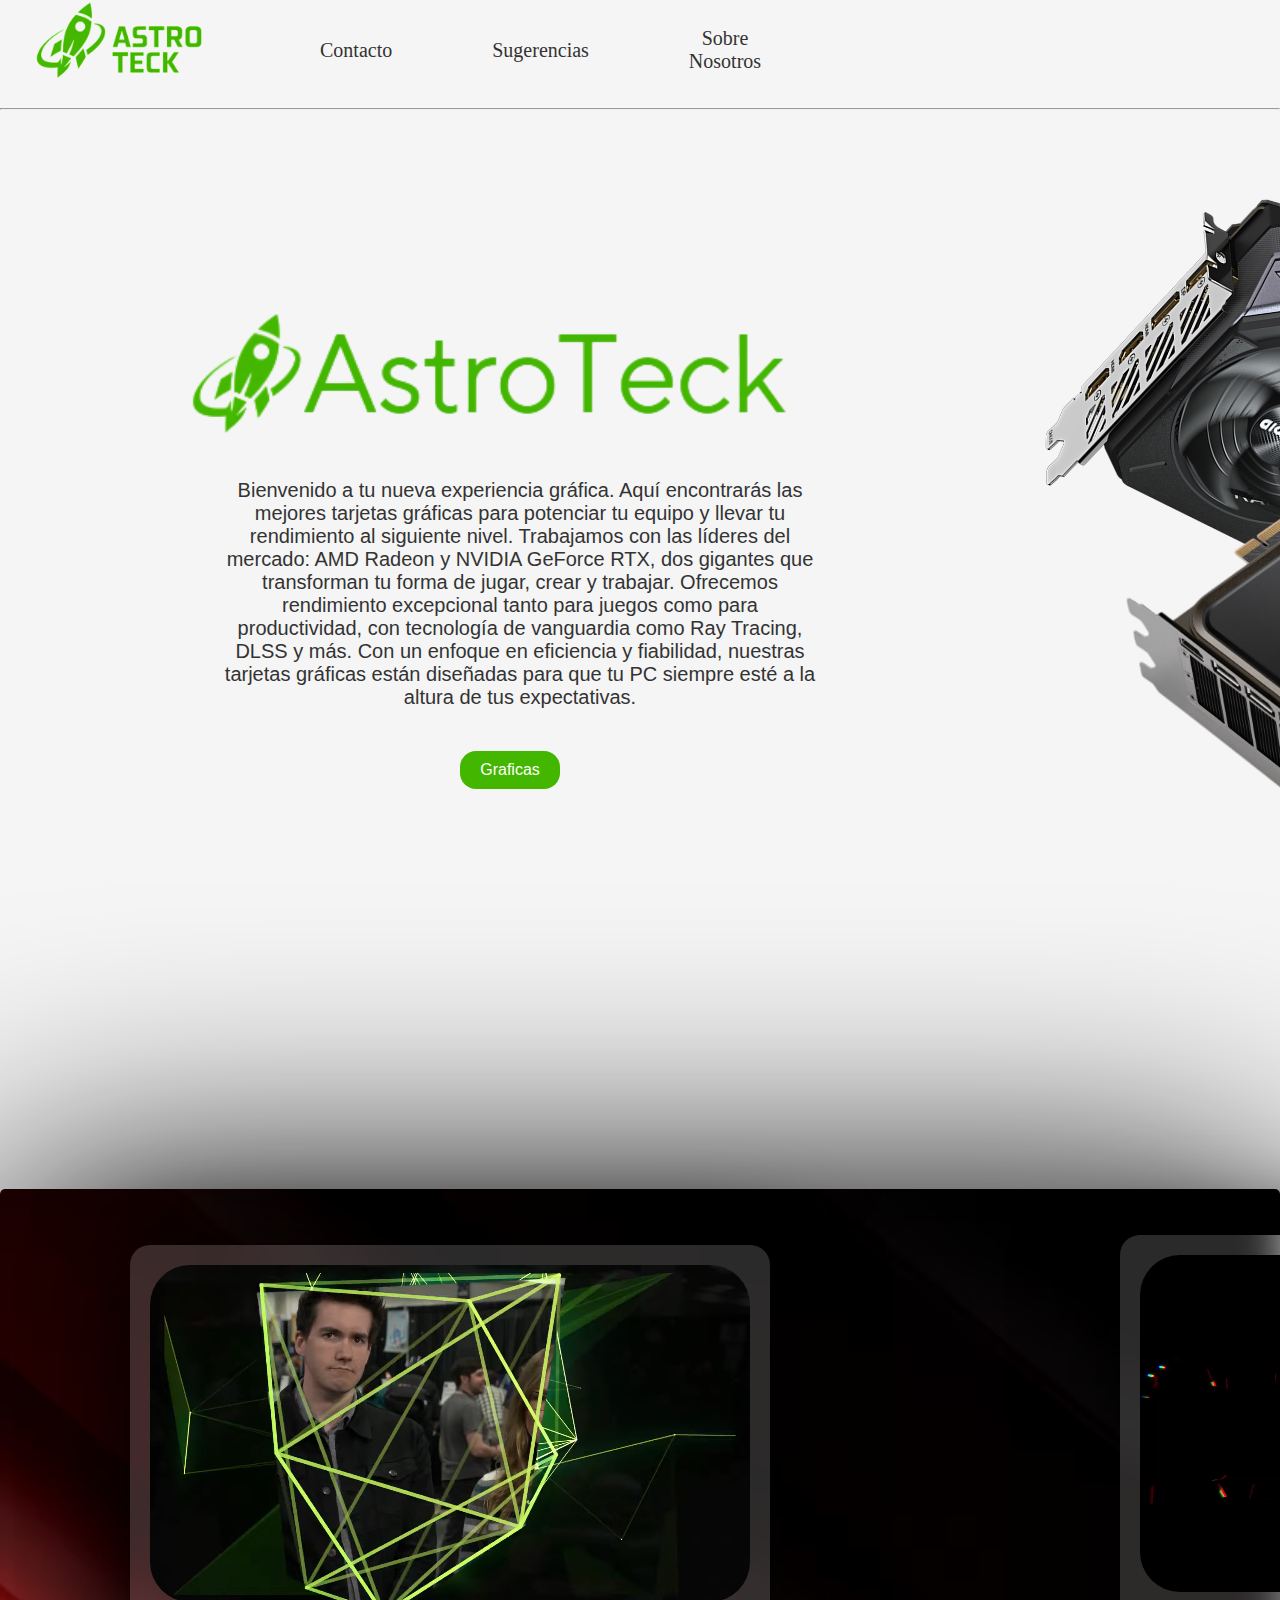
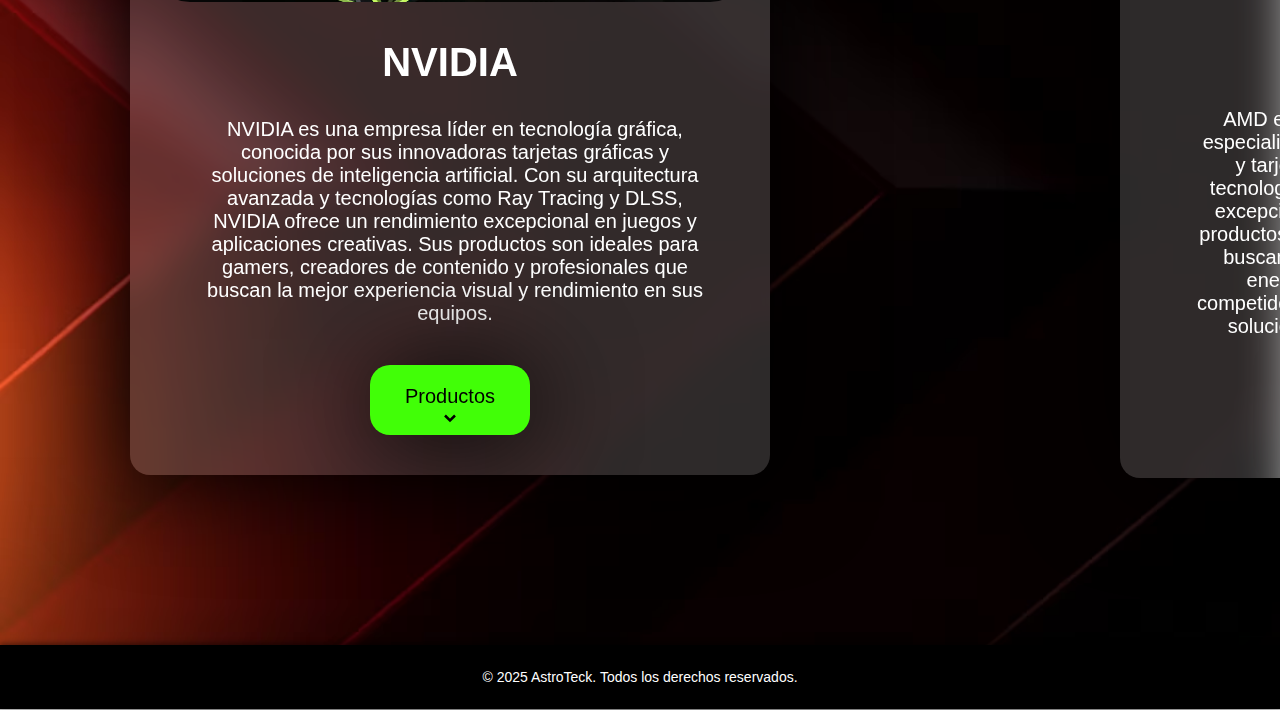
<file: AstroTeck/html/index.html>
<!DOCTYPE html>
<html lang="en">
<head>
    <meta charset="UTF-8">
    <meta name="viewport" content="width=device-width, initial-scale=1.0">
    <title>AstroTeck</title>
    <link rel="shortcut icon" href="/AstroTeck/imagenes/icon_astroteck.png" type="image/x-icon">
    <link rel="stylesheet" href="/AstroTeck/style/estilo-principal.css">
    <link href="https://fonts.cdnfonts.com/css/tt-norms" rel="stylesheet">
</head>
<header>
    <nav>
        <a href="index.html"><img src="/AstroTeck/imagenes/astroteck_.png" alt="marca" width="200px"></a>        
        <a href="contacos.html">Contacto</a>
        <a href="sugerencia.html">Sugerencias</a>
        <a href="sobre-nosotros.html">Sobre <br>Nosotros</a>

        <div class="contactos">
            <div class="ins">
            <a href="https://www.instagram.com/astro_.teck/" target="_blank">
                <svg xmlns="http://www.w3.org/2000/svg" width="26" height="26" fill="currentColor" class="bi bi-instagram" viewBox="0 0 16 16">
                    <path d="M8 0C5.829 0 5.556.01 4.703.048 3.85.088 3.269.222 2.76.42a3.9 3.9 0 0 0-1.417.923A3.9 3.9 0 0 0 .42 2.76C.222 3.268.087 3.85.048 4.7.01 5.555 0 5.827 0 8.001c0 2.172.01 2.444.048 3.297.04.852.174 1.433.372 1.942.205.526.478.972.923 1.417.444.445.89.719 1.416.923.51.198 1.09.333 1.942.372C5.555 15.99 5.827 16 8 16s2.444-.01 3.298-.048c.851-.04 1.434-.174 1.943-.372a3.9 3.9 0 0 0 1.416-.923c.445-.445.718-.891.923-1.417.197-.509.332-1.09.372-1.942C15.99 10.445 16 10.173 16 8s-.01-2.445-.048-3.299c-.04-.851-.175-1.433-.372-1.941a3.9 3.9 0 0 0-.923-1.417A3.9 3.9 0 0 0 13.24.42c-.51-.198-1.092-.333-1.943-.372C10.443.01 10.172 0 7.998 0zm-.717 1.442h.718c2.136 0 2.389.007 3.232.046.78.035 1.204.166 1.486.275.373.145.64.319.92.599s.453.546.598.92c.11.281.24.705.275 1.485.039.843.047 1.096.047 3.231s-.008 2.389-.047 3.232c-.035.78-.166 1.203-.275 1.485a2.5 2.5 0 0 1-.599.919c-.28.28-.546.453-.92.598-.28.11-.704.24-1.485.276-.843.038-1.096.047-3.232.047s-2.39-.009-3.233-.047c-.78-.036-1.203-.166-1.485-.276a2.5 2.5 0 0 1-.92-.598 2.5 2.5 0 0 1-.6-.92c-.109-.281-.24-.705-.275-1.485-.038-.843-.046-1.096-.046-3.233s.008-2.388.046-3.231c.036-.78.166-1.204.276-1.486.145-.373.319-.64.599-.92s.546-.453.92-.598c.282-.11.705-.24 1.485-.276.738-.034 1.024-.044 2.515-.045zm4.988 1.328a.96.96 0 1 0 0 1.92.96.96 0 0 0 0-1.92m-4.27 1.122a4.109 4.109 0 1 0 0 8.217 4.109 4.109 0 0 0 0-8.217m0 1.441a2.667 2.667 0 1 1 0 5.334 2.667 2.667 0 0 1 0-5.334"/>
                  </svg>
                  Instagram
                </div>
            </a>
            <a href="mailto:astroteck4@gmail.com" target="_blank">
                <svg xmlns="http://www.w3.org/2000/svg" width="26" height="26" fill="currentColor" class="bi bi-envelope-at-fill" viewBox="0 0 16 16">
                    <path d="M2 2A2 2 0 0 0 .05 3.555L8 8.414l7.95-4.859A2 2 0 0 0 14 2zm-2 9.8V4.698l5.803 3.546zm6.761-2.97-6.57 4.026A2 2 0 0 0 2 14h6.256A4.5 4.5 0 0 1 8 12.5a4.49 4.49 0 0 1 1.606-3.446l-.367-.225L8 9.586zM16 9.671V4.697l-5.803 3.546.338.208A4.5 4.5 0 0 1 12.5 8c1.414 0 2.675.652 3.5 1.671"/>
                    <path d="M15.834 12.244c0 1.168-.577 2.025-1.587 2.025-.503 0-1.002-.228-1.12-.648h-.043c-.118.416-.543.643-1.015.643-.77 0-1.259-.542-1.259-1.434v-.529c0-.844.481-1.4 1.26-1.4.585 0 .87.333.953.63h.03v-.568h.905v2.19c0 .272.18.42.411.42.315 0 .639-.415.639-1.39v-.118c0-1.277-.95-2.326-2.484-2.326h-.04c-1.582 0-2.64 1.067-2.64 2.724v.157c0 1.867 1.237 2.654 2.57 2.654h.045c.507 0 .935-.07 1.18-.18v.731c-.219.1-.643.175-1.237.175h-.044C10.438 16 9 14.82 9 12.646v-.214C9 10.36 10.421 9 12.485 9h.035c2.12 0 3.314 1.43 3.314 3.034zm-4.04.21v.227c0 .586.227.8.581.8.31 0 .564-.17.564-.743v-.367c0-.516-.275-.708-.572-.708-.346 0-.573.245-.573.791"/>
                  </svg>
                    Correo Electrónico
            </a>
        </div>
    </nav>
    <hr>
</header>

<body>
    <main>
    <div class="inf_principal" >
        <div class="imagen_titular">
            <img src="/AstroTeck/imagenes/astroteck_nombre.png" width="600px">
        </div>
        <br>
        <br>
        <p class="texto_principal">
            Bienvenido a tu nueva experiencia gráfica. Aquí encontrarás las mejores tarjetas gráficas para potenciar tu equipo y llevar tu rendimiento al siguiente nivel. Trabajamos con las líderes del mercado: AMD Radeon y NVIDIA GeForce RTX, dos gigantes que transforman tu forma de jugar, crear y trabajar. Ofrecemos rendimiento excepcional tanto para juegos como para productividad, con tecnología de vanguardia como Ray Tracing, DLSS y más. Con un enfoque en eficiencia y fiabilidad, nuestras tarjetas gráficas están diseñadas para que tu PC siempre esté a la altura de tus expectativas.
        </p>
        <br>
        <br>
        <button class="boton-productos">
            <a href="#productos">Graficas</a>
        </button>
    </div>
    <div class="imagenes_inicio">
        <div class="imagen_principal">
            <img src="/AstroTeck/imagenes/gsmarena_0011-Photoroom.png" alt="imagen_principal" width="900px">
        </div>
        <div class="imagen_secundaria">
            <img src="/AstroTeck/imagenes/rx9070.png" width="900px">
        </div>
    </div>
    </main>
  <div class="aire">

  </div>
    <div id="productos" class="eleccion-graficas">

        </div>
    </div>
    <div class="parte-inferior">
    <br>
    <br>
    <div class="tarjetas">
        <div class="tarjeta_nvidia">
            <div class="video-container">
                <video id="video" width="600" muted>
                    <source src="/AstroTeck/videos/wwd.mp3juice.blog - 2160p60 4K NVIDIA Logo Animation (THE WAY IT S MEANT TO BE PLAYED) (1080p60).mp4" type="video/mp4">
                    Tu navegador no soporta el elemento de video.
                </video>
            </div>

            <div class="titulo_nvidia">
                <h2>
                  NVIDIA
                </h2>
            </div>
            <div class="texto_nvidia">
                <p>
                    NVIDIA es una empresa líder en tecnología gráfica, conocida por sus innovadoras tarjetas gráficas y soluciones de inteligencia artificial. Con su arquitectura avanzada y tecnologías como Ray Tracing y DLSS, NVIDIA ofrece un rendimiento excepcional en juegos y aplicaciones creativas. Sus productos son ideales para gamers, creadores de contenido y profesionales que buscan la mejor experiencia visual y rendimiento en sus equipos.
                </p>
            </div>
            <div class="articulos_nvidia">
                <div class="dropdown">
                        <section class="seleccion">Productos  <svg width="80" height="20" viewBox="0 0 24 24" fill="none">
                        <path d="M6 9l6 6 6-6" stroke="currentColor" stroke-width="3"/>
                      </svg></section>
                        <div class="dropdown-content">
                            <a href="NVIDIA-RTX 5090.html">NVIDIA-RTX 5090 </a>
                            <a href="nvidia-rtx4090.html">NVIDIA-RTX 4090</a>
                        </div>
                </div>
            </div>
        </div>
  <!-- ||||||||||||||||||||||||||||||||||||||||||||||||||||||| -->

        <div class="tarjeta_amd">
            <div class="video-container">
                <video id="video" width="600" muted>
                  <source src="/AstroTeck/videos/wwd.mp3juice.blog - Logo Animation AMD Radeon (7900 Series Commercial) 2022 (1080p50).mp4" type="video/mp4">
                  Tu navegador no soporta el elemento de video.
                </video>
              </div>

            <div class="titulo_amd">
                <h2>
                    AMD
                </h2>
            </div>
            <div class="texto_amd">
                <p>
                    AMD es una empresa de semiconductores que se especializa en el diseño y fabricación de procesadores y tarjetas gráficas. Con su arquitectura RDNA y tecnologías innovadoras, AMD ofrece un rendimiento excepcional en juegos y aplicaciones creativas. Sus productos son ideales para gamers y profesionales que buscan un equilibrio entre rendimiento y eficiencia energética. AMD se ha consolidado como un competidor fuerte en el mercado de gráficos, ofreciendo soluciones atractivas para diversas necesidades.
                </p>
            </div>
            <div class="articulos_amd">
                <div class="dropdown">
                    <div class="nav-graficas">
                        <div class="dropdown">
                            <section class="seleccion">Productos  <svg width="80" height="20" viewBox="0 0 24 24" fill="none">
                                <path d="M6 9l6 6 6-6" stroke="currentColor" stroke-width="3"/>
                              </svg></section>
                            <div class="dropdown-content">
                                <a href="Radeon RX 7900 XTX.html">AMD-Radeon RX 7900 XTX</a>
                                <a href=" AMD-Radeon RX 9950 XTX.html"> AMD-Radeon RX 9950 XTX</a>
                            </div>
                        </div>
            
                    </div>
                </div>
            </div>
        </div>
    </div>
    <footer>
        <p>© 2025 AstroTeck. Todos los derechos reservados.</p>
    </footer>






<script>
document.addEventListener("DOMContentLoaded", () => {
    const videos = document.querySelectorAll("video"); // Selecciona todos los videos

    // Configuración del IntersectionObserver
    const observer = new IntersectionObserver((entries) => {
        entries.forEach((entry) => {
            const video = entry.target; // Obtiene el video observado
            if (entry.isIntersecting) {
                video.play(); // Reproduce el video cuando es visible
            } else {
                video.pause(); // Pausa el video cuando no es visible
            }
        });
    });

    // Observa cada video
    videos.forEach((video) => observer.observe(video));
});

</script>
</body>
</html>
</file>
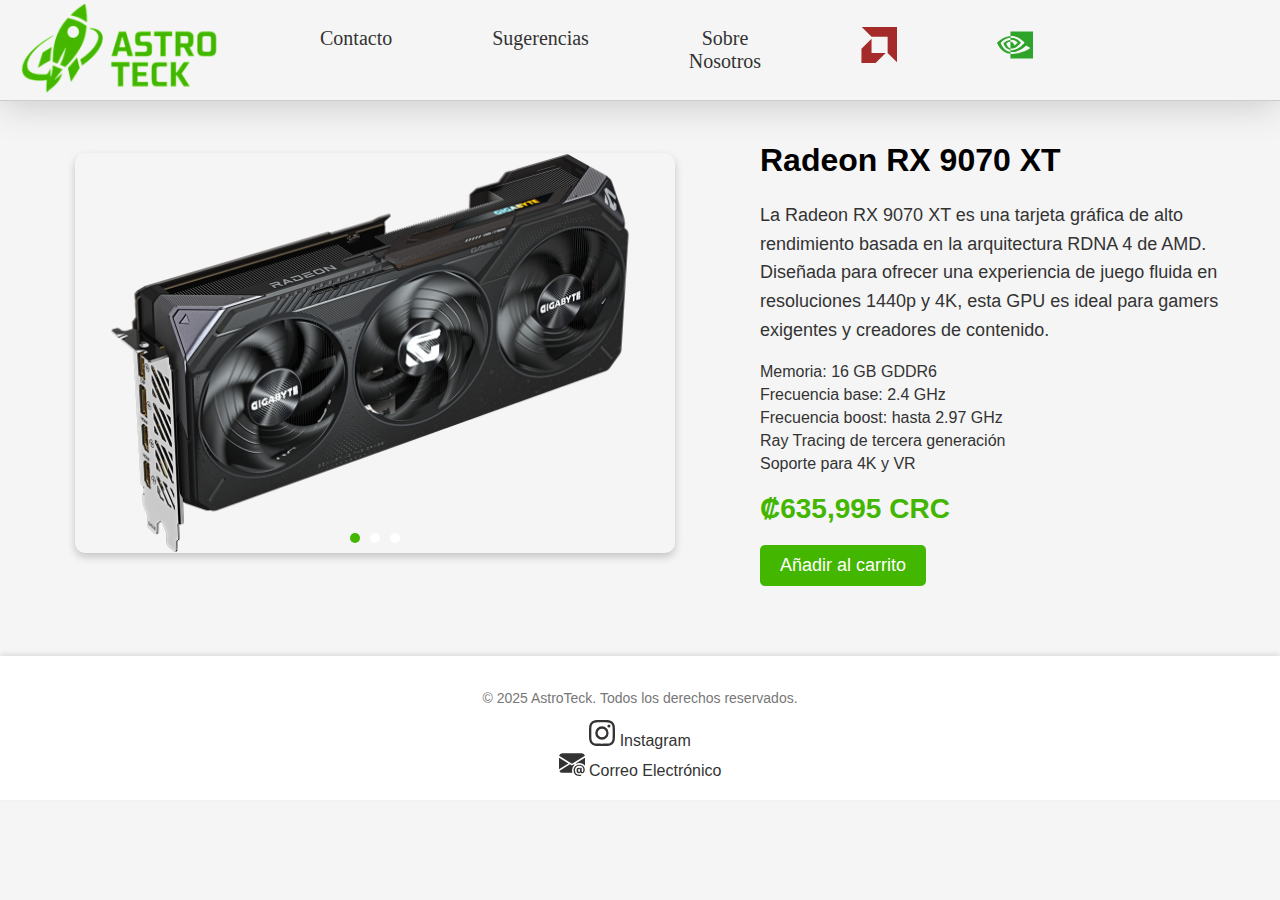
<file: AMD-Radeon RX 9070 XTX.html>
<!DOCTYPE html>
<html lang="es">
<head>
    <meta charset="UTF-8">
    <meta name="viewport" content="width=device-width, initial-scale=1.0">
    <title>Compra RX 9070 XT</title>
    <link rel="shortcut icon" href="imagenes/icon_astroteck.png" type="image/x-icon">
    <link rel="stylesheet" href="estilos-rae2.css">
    <link href="https://fonts.cdnfonts.com/css/tt-norms" rel="stylesheet">
</head>
<body>
    <header>
    <nav>
            <a href="index.html">
                <img  src="imagenes/astroteck_Editada.png" alt="marca" width="200px">
            </a>        
            <div class="nav-links">
                <a href="contacos.html">Contacto</a>
                <a href="sugerencia.html">Sugerencias</a>
                <a href="sobre-nosotros.html">Sobre Nosotros</a>
                          <!--MARCAS-->
                            <div>
                            <a style="color: brown;" href="../html/productos-amd.html">
                                    <svg xmlns="http://www.w3.org/2000/svg" width="36" height="36" fill="currentColor" class="bi bi-amd" viewBox="0 0 16 16">
                                    <path d="m.334 0 4.358 4.359h7.15v7.15l4.358 4.358V0zM.2 9.72l4.487-4.488v6.281h6.28L6.48 16H.2z"/>
                                    </svg>
                            </a>
                            </div>
                        
                            <div>
                            <a style="color: rgb(46, 165, 42);" href="../html/productos-nvidia.html">
                                    <svg xmlns="http://www.w3.org/2000/svg" width="36" height="36" fill="currentColor" class="bi bi-nvidia" viewBox="0 0 16 16">
                                    <path d="M1.635 7.146S3.08 5.012 5.97 4.791v-.774C2.77 4.273 0 6.983 0 6.983s1.57 4.536 5.97 4.952v-.824c-3.23-.406-4.335-3.965-4.335-3.965M5.97 9.475v.753c-2.44-.435-3.118-2.972-3.118-2.972S4.023 5.958 5.97 5.747v.828h-.004c-1.021-.123-1.82.83-1.82.83s.448 1.607 1.824 2.07M6 2l-.03 2.017A7 7 0 0 1 6.252 4c3.637-.123 6.007 2.983 6.007 2.983s-2.722 3.31-5.557 3.31q-.39-.002-.732-.065v.883q.292.039.61.04c2.638 0 4.546-1.348 6.394-2.943.307.246 1.561.842 1.819 1.104-1.757 1.47-5.852 2.657-8.173 2.657a7 7 0 0 1-.65-.034V14H16l.03-12zm-.03 3.747v-.956a6 6 0 0 1 .282-.015c2.616-.082 4.332 2.248 4.332 2.248S8.73 9.598 6.743 9.598c-.286 0-.542-.046-.773-.123v-2.9c1.018.123 1.223.572 1.835 1.593L9.167 7.02s-.994-1.304-2.67-1.304a5 5 0 0 0-.527.031"/>
                                    </svg>
                            </a>
                            </div>
            </div>
              <!--SEPARACION PA MAS ORDEN-->
                       <div >
                            <a class="carrito" href="carrito.html">
                                <svg xmlns="http://www.w3.org/2000/svg" width="36" height="36" fill="currentColor" class="bi bi-cart4" viewBox="0 0 16 16">
                                <path d="M0 2.5A.5.5 0 0 1 .5 2H2a.5.5 0 0 1 .485.379L2.89 4H14.5a.5.5 0 0 1 .485.621l-1.5 6A.5.5 0 0 1 13 11H4a.5.5 0 0 1-.485-.379L1.61 3H.5a.5.5 0 0 1-.5-.5M3.14 5l.5 2H5V5zM6 5v2h2V5zm3 0v2h2V5zm3 0v2h1.36l.5-2zm1.11 3H12v2h.61zM11 8H9v2h2zM8 8H6v2h2zM5 8H3.89l.5 2H5zm0 5a1 1 0 1 0 0 2 1 1 0 0 0 0-2m-2 1a2 2 0 1 1 4 0 2 2 0 0 1-4 0m9-1a1 1 0 1 0 0 2 1 1 0 0 0 0-2m-2 1a2 2 0 1 1 4 0 2 2 0 0 1-4 0"/>
                                </svg>
                            </a>
                        </div>
    </nav>

</header>
    

    <main class="producto-container">
    <div class="carrusel">
        <div class="slides">
            <div class="slide">
                <img src="imagenes/rx9070.png" alt="Imagen 0">
            </div>
            <div class="slide">
                <img src="imagenes/RX 9070 XT 2.jpg" alt="Imagen 1">
            </div>
            <div class="slide">
                <img src="imagenes/RX 9070 XT 3.png" alt="Imagen 2">
            </div>
        </div>

        <!-- Navegación manual -->
        <div class="navigation-manual">
            <span class="manual-btn" data-slide="0"></span>
            <span class="manual-btn" data-slide="1"></span>
            <span class="manual-btn" data-slide="2"></span>

        </div>
    </div>

    <div class="producto-detalles">
        <h1>Radeon RX 9070 XT</h1>
        <p>
            La Radeon RX 9070 XT es una tarjeta gráfica de alto rendimiento basada en la arquitectura RDNA 4 de AMD. Diseñada para ofrecer una experiencia de juego fluida en resoluciones 1440p y 4K, esta GPU es ideal para gamers exigentes y creadores de contenido.
        </p>
        <ul>
            <li>Memoria: 16 GB GDDR6</li>
            <li>Frecuencia base: 2.4 GHz</li>
            <li>Frecuencia boost: hasta 2.97 GHz</li>
            <li>Ray Tracing de tercera generación</li>
            <li>Soporte para 4K y VR</li>
        </ul>
        <h2 class="precio"> ₡635,995 CRC</h2>
        <button class="boton-comprar" onclick="agregarAlCarrito()">Añadir al carrito</button>
    </div>
</main>



<footer>
    <p>© 2025 AstroTeck. Todos los derechos reservados.</p>

     <div>
                <div class="ins">
                <a href="https://www.instagram.com/astro_.teck/" target="_blank">
                    <svg xmlns="http://www.w3.org/2000/svg" width="26" height="26" fill="currentColor" class="bi bi-instagram" viewBox="0 0 16 16">
                        <path d="M8 0C5.829 0 5.556.01 4.703.048 3.85.088 3.269.222 2.76.42a3.9 3.9 0 0 0-1.417.923A3.9 3.9 0 0 0 .42 2.76C.222 3.268.087 3.85.048 4.7.01 5.555 0 5.827 0 8.001c0 2.172.01 2.444.048 3.297.04.852.174 1.433.372 1.942.205.526.478.972.923 1.417.444.445.89.719 1.416.923.51.198 1.09.333 1.942.372C5.555 15.99 5.827 16 8 16s2.444-.01 3.298-.048c.851-.04 1.434-.174 1.943-.372a3.9 3.9 0 0 0 1.416-.923c.445-.445.718-.891.923-1.417.197-.509.332-1.09.372-1.942C15.99 10.445 16 10.173 16 8s-.01-2.445-.048-3.299c-.04-.851-.175-1.433-.372-1.941a3.9 3.9 0 0 0-.923-1.417A3.9 3.9 0 0 0 13.24.42c-.51-.198-1.092-.333-1.943-.372C10.443.01 10.172 0 7.998 0zm-.717 1.442h.718c2.136 0 2.389.007 3.232.046.78.035 1.204.166 1.486.275.373.145.64.319.92.599s.453.546.598.92c.11.281.24.705.275 1.485.039.843.047 1.096.047 3.231s-.008 2.389-.047 3.232c-.035.78-.166 1.203-.275 1.485a2.5 2.5 0 0 1-.599.919c-.28.28-.546.453-.92.598-.28.11-.704.24-1.485.276-.843.038-1.096.047-3.232.047s-2.39-.009-3.233-.047c-.78-.036-1.203-.166-1.485-.276a2.5 2.5 0 0 1-.92-.598 2.5 2.5 0 0 1-.6-.92c-.109-.281-.24-.705-.275-1.485-.038-.843-.046-1.096-.046-3.233s.008-2.388.046-3.231c.036-.78.166-1.204.276-1.486.145-.373.319-.64.599-.92s.546-.453.92-.598c.282-.11.705-.24 1.485-.276.738-.034 1.024-.044 2.515-.045zm4.988 1.328a.96.96 0 1 0 0 1.92.96.96 0 0 0 0-1.92m-4.27 1.122a4.109 4.109 0 1 0 0 8.217 4.109 4.109 0 0 0 0-8.217m0 1.441a2.667 2.667 0 1 1 0 5.334 2.667 2.667 0 0 1 0-5.334"/>
                      </svg>
                      Instagram
                    </div>
                </a>
                <a href="mailto:astroteck4@gmail.com" target="_blank">
                    <svg xmlns="http://www.w3.org/2000/svg" width="26" height="26" fill="currentColor" class="bi bi-envelope-at-fill" viewBox="0 0 16 16">
                        <path d="M2 2A2 2 0 0 0 .05 3.555L8 8.414l7.95-4.859A2 2 0 0 0 14 2zm-2 9.8V4.698l5.803 3.546zm6.761-2.97-6.57 4.026A2 2 0 0 0 2 14h6.256A4.5 4.5 0 0 1 8 12.5a4.49 4.49 0 0 1 1.606-3.446l-.367-.225L8 9.586zM16 9.671V4.697l-5.803 3.546.338.208A4.5 4.5 0 0 1 12.5 8c1.414 0 2.675.652 3.5 1.671"/>
                        <path d="M15.834 12.244c0 1.168-.577 2.025-1.587 2.025-.503 0-1.002-.228-1.12-.648h-.043c-.118.416-.543.643-1.015.643-.77 0-1.259-.542-1.259-1.434v-.529c0-.844.481-1.4 1.26-1.4.585 0 .87.333.953.63h.03v-.568h.905v2.19c0 .272.18.42.411.42.315 0 .639-.415.639-1.39v-.118c0-1.277-.95-2.326-2.484-2.326h-.04c-1.582 0-2.64 1.067-2.64 2.724v.157c0 1.867 1.237 2.654 2.57 2.654h.045c.507 0 .935-.07 1.18-.18v.731c-.219.1-.643.175-1.237.175h-.044C10.438 16 9 14.82 9 12.646v-.214C9 10.36 10.421 9 12.485 9h.035c2.12 0 3.314 1.43 3.314 3.034zm-4.04.21v.227c0 .586.227.8.581.8.31 0 .564-.17.564-.743v-.367c0-.516-.275-.708-.572-.708-.346 0-.573.245-.573.791"/>
                      </svg>
                        Correo Electrónico
                </a>
            </div>
</footer>

<script>
    document.addEventListener("DOMContentLoaded", function () {
        const slides = document.querySelectorAll(".slide");
        const manualBtns = document.querySelectorAll(".manual-btn");
        let currentIndex = 0;
        const intervalTime = 4000; // Tiempo entre cambios (en milisegundos)

        // Función para mostrar el slide actual
        function showSlide(index) {
            slides.forEach((slide, i) => {
                slide.style.transform = `translateX(${(i - index) * 100}%)`;
            });

            // Actualiza la clase activa en los botones
            manualBtns.forEach((btn, i) => {
                btn.classList.toggle("active", i === index);
            });
        }

        // Navegación manual
        manualBtns.forEach((btn, index) => {
            btn.addEventListener("click", () => {
                currentIndex = index;
                showSlide(currentIndex);
            });
        });

        // Cambio automático de slides
        setInterval(() => {
            currentIndex = (currentIndex + 1) % slides.length;
            showSlide(currentIndex);
        }, intervalTime);

        // Inicializa el carrusel
        showSlide(currentIndex);
    });

        function mostrarCarrito() {
            const lista = document.getElementById('carrito-lista');
            const totalDiv = document.getElementById('carrito-total');
            let carrito = JSON.parse(localStorage.getItem("carrito")) || [];
            let total = 0;
            lista.innerHTML = "";
            carrito.forEach((producto, idx) => {
                total += producto.precio;
                lista.innerHTML += `
                    <li class="carrito-item">
                        <div class="carrito-detalle">
                            <img src="${producto.imagen}" alt="${producto.nombre}">
                            <span>${producto.nombre}</span>
                        </div>
                        <span class="carrito-precio">₡${producto.precio.toLocaleString()}</span>
                        <button class="carrito-eliminar" onclick="eliminarItem(${idx})">Eliminar</button>
                    </li>
                `;
            });
            totalDiv.textContent = "Total: ₡" + total.toLocaleString();
        }

        function eliminarItem(idx) {
            let carrito = JSON.parse(localStorage.getItem("carrito")) || [];
            carrito.splice(idx, 1);
            localStorage.setItem("carrito", JSON.stringify(carrito));
            mostrarCarrito();
        }

        function comprar() {
            alert('¡Gracias por tu compra!');
            localStorage.removeItem("carrito");
            mostrarCarrito();
        }

        document.addEventListener("DOMContentLoaded", mostrarCarrito);

        function agregarAlCarrito() {









    // Datos del producto actual
    const producto = {
        nombre: "Radeon RX 9070 XT",
        precio: 635995,
        imagen: "../imagenes/rx9070.png"
    };

    // Obtiene el carrito actual o crea uno nuevo
    let carrito = JSON.parse(localStorage.getItem("carrito")) || [];
    carrito.push(producto);
    localStorage.setItem("carrito", JSON.stringify(carrito));

    // Redirige al carrito
    window.location.href = "carrito.html";
}

</script>
</body>
</html>
</file>
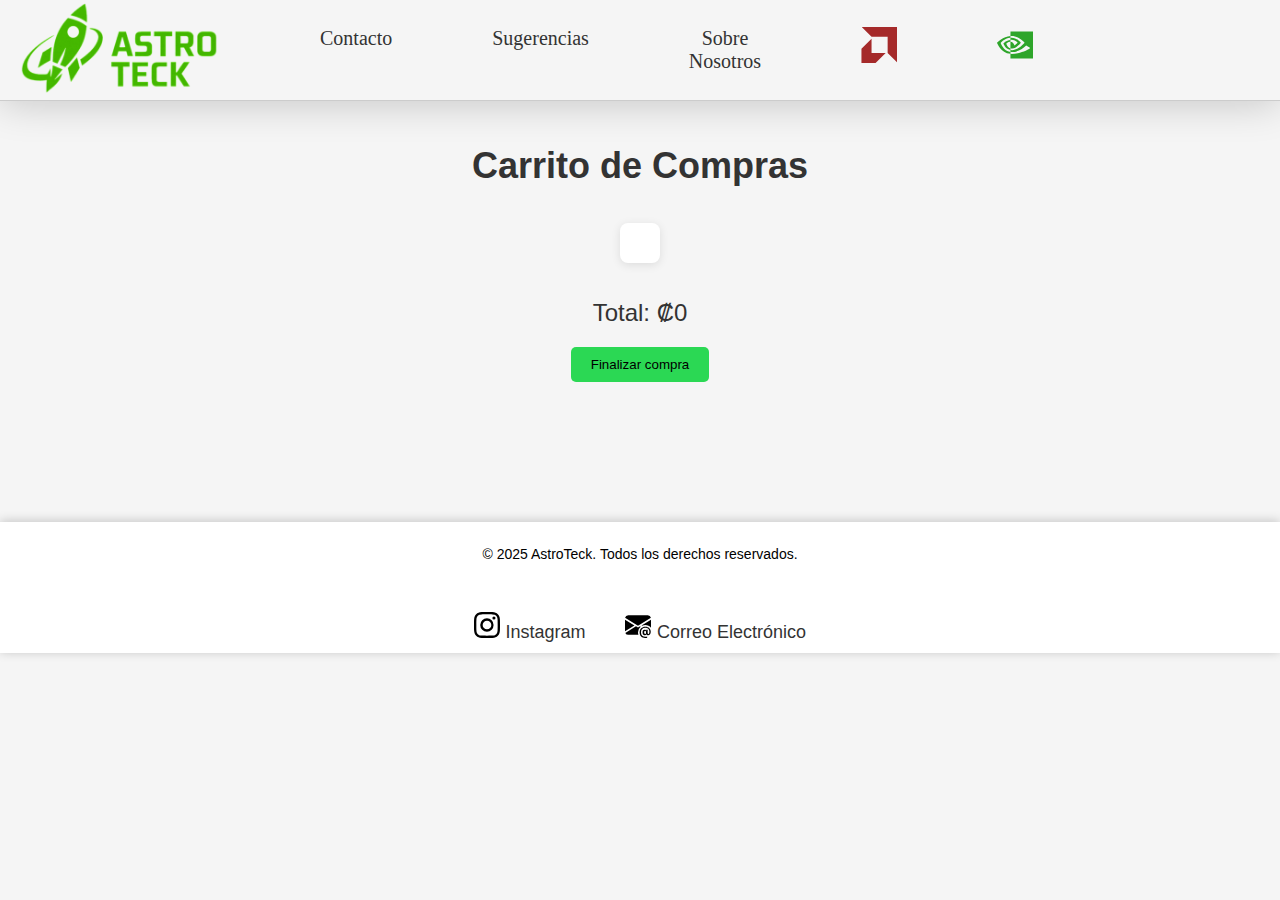
<file: carrito.html>
<!DOCTYPE html>
<html lang="es">
<head>
    <meta charset="UTF-8">
    <meta name="viewport" content="width=device-width, initial-scale=1.0">
    <title>Carrito de Compras | AstroTeck</title>
    <link rel="stylesheet" href="carrito-style.css">
    <link href="https://fonts.cdnfonts.com/css/tt-norms" rel="stylesheet">
    <link rel="shortcut icon" href="../imagenes/icon_astroteck.png" type="image/x-icon">
</head>
<body>
    <header>
    <nav>
            <a href="index.html">
                <img  src="../imagenes/astroteck_Editada.png" alt="marca" width="200px">
            </a>        
            <div class="nav-links">
                <a href="contacos.html">Contacto</a>
                <a href="sugerencia.html">Sugerencias</a>
                <a href="sobre-nosotros.html">Sobre Nosotros</a>
                          <!--MARCAS-->
                            <div>
                            <a style="color: brown;" href="../html/productos-amd.html">
                                    <svg xmlns="http://www.w3.org/2000/svg" width="36" height="36" fill="currentColor" class="bi bi-amd" viewBox="0 0 16 16">
                                    <path d="m.334 0 4.358 4.359h7.15v7.15l4.358 4.358V0zM.2 9.72l4.487-4.488v6.281h6.28L6.48 16H.2z"/>
                                    </svg>
                            </a>
                            </div>
                        
                            <div>
                            <a style="color: rgb(46, 165, 42);" href="../html/productos-nvidia.html">
                                    <svg xmlns="http://www.w3.org/2000/svg" width="36" height="36" fill="currentColor" class="bi bi-nvidia" viewBox="0 0 16 16">
                                    <path d="M1.635 7.146S3.08 5.012 5.97 4.791v-.774C2.77 4.273 0 6.983 0 6.983s1.57 4.536 5.97 4.952v-.824c-3.23-.406-4.335-3.965-4.335-3.965M5.97 9.475v.753c-2.44-.435-3.118-2.972-3.118-2.972S4.023 5.958 5.97 5.747v.828h-.004c-1.021-.123-1.82.83-1.82.83s.448 1.607 1.824 2.07M6 2l-.03 2.017A7 7 0 0 1 6.252 4c3.637-.123 6.007 2.983 6.007 2.983s-2.722 3.31-5.557 3.31q-.39-.002-.732-.065v.883q.292.039.61.04c2.638 0 4.546-1.348 6.394-2.943.307.246 1.561.842 1.819 1.104-1.757 1.47-5.852 2.657-8.173 2.657a7 7 0 0 1-.65-.034V14H16l.03-12zm-.03 3.747v-.956a6 6 0 0 1 .282-.015c2.616-.082 4.332 2.248 4.332 2.248S8.73 9.598 6.743 9.598c-.286 0-.542-.046-.773-.123v-2.9c1.018.123 1.223.572 1.835 1.593L9.167 7.02s-.994-1.304-2.67-1.304a5 5 0 0 0-.527.031"/>
                                    </svg>
                            </a>
                            </div>
            </div>
              <!--SEPARACION PA MAS ORDEN-->
                       <div >
                            <a class="carrito" href="carrito.html">
                                <svg xmlns="http://www.w3.org/2000/svg" width="36" height="36" fill="currentColor" class="bi bi-cart4" viewBox="0 0 16 16">
                                <path d="M0 2.5A.5.5 0 0 1 .5 2H2a.5.5 0 0 1 .485.379L2.89 4H14.5a.5.5 0 0 1 .485.621l-1.5 6A.5.5 0 0 1 13 11H4a.5.5 0 0 1-.485-.379L1.61 3H.5a.5.5 0 0 1-.5-.5M3.14 5l.5 2H5V5zM6 5v2h2V5zm3 0v2h2V5zm3 0v2h1.36l.5-2zm1.11 3H12v2h.61zM11 8H9v2h2zM8 8H6v2h2zM5 8H3.89l.5 2H5zm0 5a1 1 0 1 0 0 2 1 1 0 0 0 0-2m-2 1a2 2 0 1 1 4 0 2 2 0 0 1-4 0m9-1a1 1 0 1 0 0 2 1 1 0 0 0 0-2m-2 1a2 2 0 1 1 4 0 2 2 0 0 1-4 0"/>
                                </svg>
                            </a>
                        </div>
    </nav>

</header>
    
    <main>
        <div class="carrito-container">
            <h1 class="carrito-titulo">Carrito de Compras</h1>
            <ul class="carrito-lista" id="carrito-lista">
    <!-- Los productos se llenan con JS -->
            </ul>
        
            <div class="carrito-total" id="carrito-total">
                Total: ₡0
            </div>
            <button class="carrito-comprar" onclick="mostrarPago()">Finalizar compra</button>
            
            </div>
        

        <!--ingreos de datos pa pagar-->

        <div class="datos-pago" id="datos-pago" style="display:none;">
            <h2>Datos de Pago</h2>
            <form id="formulario-pago">
                <div class="nombre">
                    <label for="nombre">Nombre:</label>
                    <input type="text" id="nombre" name="nombre" required>
                </div>
                <div class="numero">
                    <label for="Number">Numero de tarjeta</label>
                    <input type="number" id="Number" name="Number" required>
                </div>
                <div class="numero">
                    <label for="fecha-expiracion">Fecha de Expiración:</label>
                    <input type="date" id="fecha-expiracion" name="fecha-expiracion" required>
                </div>
                <div class="numero">
                    <label for="cvv">CVV:</label>   
                    <input type="number" id="cvv" name="cvv" required>
                </div>
                <div class="correo">
                    <label for="direccion">Correo Electrónico:</label>
                    <input type="mail" id="direccion" name="direccion" required>
                </div>
                <div class="numero">
                    <label for="Numero">Numero De Telefono:</label>   
                    <input type="number" id="numero" name="numero" required>
                </div>
                <button type="submit"class="boton-comprar" onclick="comprar() ">Comprar</button>

            </form>
            

    </main>





    <!--parte del footer mas feo -->
    
    
    <footer>
        <p>© 2025 AstroTeck. Todos los derechos reservados.</p>
         <div class="contactos">
            <div class="ins">
            <a href="https://www.instagram.com/astro_.teck/" target="_blank">
                <svg xmlns="http://www.w3.org/2000/svg" width="26" height="26" fill="currentColor" class="bi-bi-instagram" viewBox="0 0 16 16">
                    <path d="M8 0C5.829 0 5.556.01 4.703.048 3.85.088 3.269.222 2.76.42a3.9 3.9 0 0 0-1.417.923A3.9 3.9 0 0 0 .42 2.76C.222 3.268.087 3.85.048 4.7.01 5.555 0 5.827 0 8.001c0 2.172.01 2.444.048 3.297.04.852.174 1.433.372 1.942.205.526.478.972.923 1.417.444.445.89.719 1.416.923.51.198 1.09.333 1.942.372C5.555 15.99 5.827 16 8 16s2.444-.01 3.298-.048c.851-.04 1.434-.174 1.943-.372a3.9 3.9 0 0 0 1.416-.923c.445-.445.718-.891.923-1.417.197-.509.332-1.09.372-1.942C15.99 10.445 16 10.173 16 8s-.01-2.445-.048-3.299c-.04-.851-.175-1.433-.372-1.941a3.9 3.9 0 0 0-.923-1.417A3.9 3.9 0 0 0 13.24.42c-.51-.198-1.092-.333-1.943-.372C10.443.01 10.172 0 7.998 0zm-.717 1.442h.718c2.136 0 2.389.007 3.232.046.78.035 1.204.166 1.486.275.373.145.64.319.92.599s.453.546.598.92c.11.281.24.705.275 1.485.039.843.047 1.096.047 3.231s-.008 2.389-.047 3.232c-.035.78-.166 1.203-.275 1.485a2.5 2.5 0 0 1-.599.919c-.28.28-.546.453-.92.598-.28.11-.704.24-1.485.276-.843.038-1.096.047-3.232.047s-2.39-.009-3.233-.047c-.78-.036-1.203-.166-1.485-.276a2.5 2.5 0 0 1-.92-.598 2.5 2.5 0 0 1-.6-.92c-.109-.281-.24-.705-.275-1.485-.038-.843-.046-1.096-.046-3.233s.008-2.388.046-3.231c.036-.78.166-1.204.276-1.486.145-.373.319-.64.599-.92s.546-.453.92-.598c.282-.11.705-.24 1.485-.276.738-.034 1.024-.044 2.515-.045zm4.988 1.328a.96.96 0 1 0 0 1.92.96.96 0 0 0 0-1.92m-4.27 1.122a4.109 4.109 0 1 0 0 8.217 4.109 4.109 0 0 0 0-8.217m0 1.441a2.667 2.667 0 1 1 0 5.334 2.667 2.667 0 0 1 0-5.334"/>
                  </svg>
                  <span class="hide-on-mobile">Instagram</span> <!-- esta vara para elejir el texto y ponerle clse -->
                </div>
            </a>
            <a href="mailto:astroteck4@gmail.com" target="_blank">
                <svg xmlns="http://www.w3.org/2000/svg" width="26" height="26" fill="currentColor" class="bi bi-envelope-at-fill" viewBox="0 0 16 16">
                    <path d="M2 2A2 2 0 0 0 .05 3.555L8 8.414l7.95-4.859A2 2 0 0 0 14 2zm-2 9.8V4.698l5.803 3.546zm6.761-2.97-6.57 4.026A2 2 0 0 0 2 14h6.256A4.5 4.5 0 0 1 8 12.5a4.49 4.49 0 0 1 1.606-3.446l-.367-.225L8 9.586zM16 9.671V4.697l-5.803 3.546.338.208A4.5 4.5 0 0 1 12.5 8c1.414 0 2.675.652 3.5 1.671"/>
                    <path d="M15.834 12.244c0 1.168-.577 2.025-1.587 2.025-.503 0-1.002-.228-1.12-.648h-.043c-.118.416-.543.643-1.015.643-.77 0-1.259-.542-1.259-1.434v-.529c0-.844.481-1.4 1.26-1.4.585 0 .87.333.953.63h.03v-.568h.905v2.19c0 .272.18.42.411.42.315 0 .639-.415.639-1.39v-.118c0-1.277-.95-2.326-2.484-2.326h-.04c-1.582 0-2.64 1.067-2.64 2.724v.157c0 1.867 1.237 2.654 2.57 2.654h.045c.507 0 .935-.07 1.18-.18v.731c-.219.1-.643.175-1.237.175h-.044C10.438 16 9 14.82 9 12.646v-.214C9 10.36 10.421 9 12.485 9h.035c2.12 0 3.314 1.43 3.314 3.034zm-4.04.21v.227c0 .586.227.8.581.8.31 0 .564-.17.564-.743v-.367c0-.516-.275-.708-.572-.708-.346 0-.573.245-.573.791"/>
                  </svg>
                    <span class="hide-on-mobile">Correo Electrónico</span>
            </a>
        </div>
    </footer>





<!-- Script para manejar el carrito de compras -->




    <script>
        function eliminarItem(btn) {
            const item = btn.closest('.carrito-item');
            item.remove();
            actualizarTotal();
        }


        /*esta vara es pa actualizar el precio total*/
        function actualizarTotal() {
            let total = 0;
            document.querySelectorAll('.carrito-precio').forEach(span => {
                total += Number(span.textContent.replace(/[^\d]/g, ''));
            });
            document.getElementById('carrito-total').textContent = 'Total: ₡' + total.toLocaleString();
        }

        function mostrarCarrito() {
            const lista = document.getElementById('carrito-lista');
            const totalDiv = document.getElementById('carrito-total');
            let carrito = JSON.parse(localStorage.getItem("carrito")) || [];
            let total = 0;
            lista.innerHTML = "";
            carrito.forEach((producto, idx) => {
                total += producto.precio;
                lista.innerHTML += `
                    <li class="carrito-item">
                        <div class="carrito-detalle">
                            <img src="${producto.imagen}" alt="${producto.nombre}">
                            <span>${producto.nombre}</span>
                        </div>
                        <span class="carrito-precio">₡${producto.precio.toLocaleString()}</span>
                        <button class="carrito-eliminar" onclick="eliminarItem(${idx})">Eliminar</button>
                    </li>
                `;
            });
            totalDiv.textContent = "Total: ₡" + total.toLocaleString();
        }

        function eliminarItem(idx) {
            let carrito = JSON.parse(localStorage.getItem("carrito")) || [];
            carrito.splice(idx, 1);
            localStorage.setItem("carrito", JSON.stringify(carrito));
            mostrarCarrito();
        }

        function mostrarPago() {
    document.getElementById('datos-pago').style.display = 'block';
    window.scrollTo({ top: document.getElementById('datos-pago').offsetTop, behavior: 'smooth' });
}


        document.addEventListener("DOMContentLoaded", mostrarCarrito);




            function comprar() {
        event.preventDefault(); // Evita que se recargue la página

        // Limpiar la lista del carrito visualmente
        const listaCarrito = document.getElementById("carrito-lista");
        listaCarrito.innerHTML = "";

        // Reiniciar el total a ₡0
        document.getElementById("carrito-total").textContent = "Total: ₡0";

        // También podés limpiar el almacenamiento local si estás usando localStorage
        localStorage.removeItem("carrito"); // Solo si usás localStorage para guardar los ítems

        alert("¡Gracias por tu compra!");
    }

    function mostrarPago() {
        document.getElementById("datos-pago").style.display = "block";
    }
</script>
    
</body>
</html>
</file>
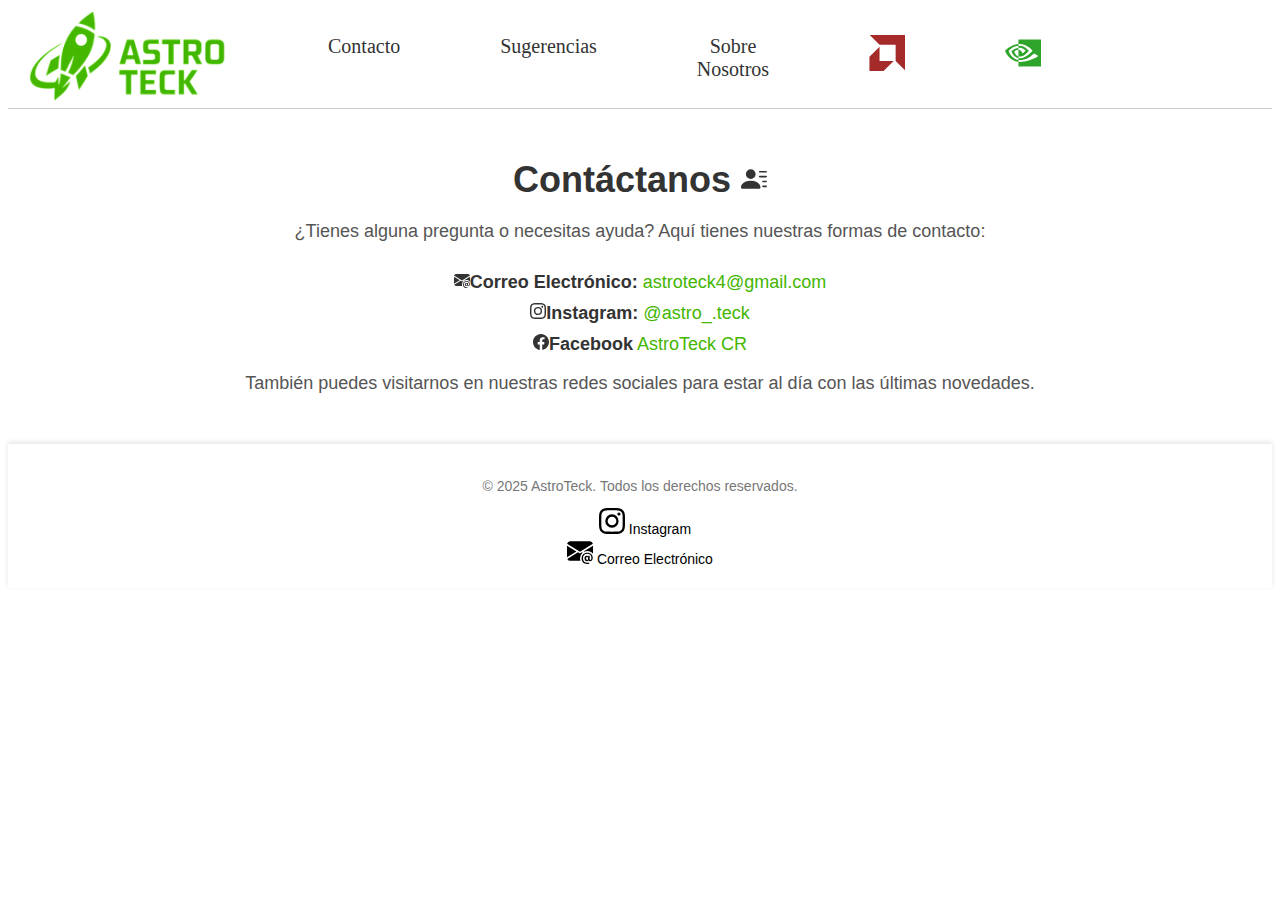
<file: contacos.html>
<!DOCTYPE html>
<html lang="en">
<head>
    <meta charset="UTF-8">
    <meta name="viewport" content="width=device-width, initial-scale=1.0">
    <title>Contacto - AstroTeck</title>
    <link rel="shortcut icon" href="imagenes/icon_astroteck.png" type="image/x-icon">
    <link rel="stylesheet" href="style-contacos.css">
    <link href="https://fonts.cdnfonts.com/css/tt-norms" rel="stylesheet">
</head>
<body>
        <header>
    <nav>
            <a href="index.html">
                <img  src="../imagenes/astroteck_Editada.png" alt="marca" width="200px">
            </a>        
            <div class="nav-links">
                <a href="contacos.html">Contacto</a>
                <a href="sugerencia.html">Sugerencias</a>
                <a href="sobre-nosotros.html">Sobre Nosotros</a>
                          <!--MARCAS-->
                            <div>
                            <a style="color: brown;" href="../html/productos-amd.html">
                                    <svg xmlns="http://www.w3.org/2000/svg" width="36" height="36" fill="currentColor" class="bi bi-amd" viewBox="0 0 16 16">
                                    <path d="m.334 0 4.358 4.359h7.15v7.15l4.358 4.358V0zM.2 9.72l4.487-4.488v6.281h6.28L6.48 16H.2z"/>
                                    </svg>
                            </a>
                            </div>
                        
                            <div>
                            <a style="color: rgb(46, 165, 42);" href="../html/productos-nvidia.html">
                                    <svg xmlns="http://www.w3.org/2000/svg" width="36" height="36" fill="currentColor" class="bi bi-nvidia" viewBox="0 0 16 16">
                                    <path d="M1.635 7.146S3.08 5.012 5.97 4.791v-.774C2.77 4.273 0 6.983 0 6.983s1.57 4.536 5.97 4.952v-.824c-3.23-.406-4.335-3.965-4.335-3.965M5.97 9.475v.753c-2.44-.435-3.118-2.972-3.118-2.972S4.023 5.958 5.97 5.747v.828h-.004c-1.021-.123-1.82.83-1.82.83s.448 1.607 1.824 2.07M6 2l-.03 2.017A7 7 0 0 1 6.252 4c3.637-.123 6.007 2.983 6.007 2.983s-2.722 3.31-5.557 3.31q-.39-.002-.732-.065v.883q.292.039.61.04c2.638 0 4.546-1.348 6.394-2.943.307.246 1.561.842 1.819 1.104-1.757 1.47-5.852 2.657-8.173 2.657a7 7 0 0 1-.65-.034V14H16l.03-12zm-.03 3.747v-.956a6 6 0 0 1 .282-.015c2.616-.082 4.332 2.248 4.332 2.248S8.73 9.598 6.743 9.598c-.286 0-.542-.046-.773-.123v-2.9c1.018.123 1.223.572 1.835 1.593L9.167 7.02s-.994-1.304-2.67-1.304a5 5 0 0 0-.527.031"/>
                                    </svg>
                            </a>
                            </div>
            </div>
              <!--SEPARACION PA MAS ORDEN-->
                       <div >
                            <a class="carrito" href="carrito.html">
                                <svg xmlns="http://www.w3.org/2000/svg" width="36" height="36" fill="currentColor" class="bi bi-cart4" viewBox="0 0 16 16">
                                <path d="M0 2.5A.5.5 0 0 1 .5 2H2a.5.5 0 0 1 .485.379L2.89 4H14.5a.5.5 0 0 1 .485.621l-1.5 6A.5.5 0 0 1 13 11H4a.5.5 0 0 1-.485-.379L1.61 3H.5a.5.5 0 0 1-.5-.5M3.14 5l.5 2H5V5zM6 5v2h2V5zm3 0v2h2V5zm3 0v2h1.36l.5-2zm1.11 3H12v2h.61zM11 8H9v2h2zM8 8H6v2h2zM5 8H3.89l.5 2H5zm0 5a1 1 0 1 0 0 2 1 1 0 0 0 0-2m-2 1a2 2 0 1 1 4 0 2 2 0 0 1-4 0m9-1a1 1 0 1 0 0 2 1 1 0 0 0 0-2m-2 1a2 2 0 1 1 4 0 2 2 0 0 1-4 0"/>
                                </svg>
                            </a>
                        </div>
    </nav>

</header>
    

    <main>
        <!-- Sección de Contacto -->
        <section id="contacto" class="contacto">
            <h1>Contáctanos <svg xmlns="http://www.w3.org/2000/svg" width="26" height="26" fill="currentColor" class="bi bi-person-lines-fill" viewBox="0 0 16 16">
  <path d="M6 8a3 3 0 1 0 0-6 3 3 0 0 0 0 6m-5 6s-1 0-1-1 1-4 6-4 6 3 6 4-1 1-1 1zM11 3.5a.5.5 0 0 1 .5-.5h4a.5.5 0 0 1 0 1h-4a.5.5 0 0 1-.5-.5m.5 2.5a.5.5 0 0 0 0 1h4a.5.5 0 0 0 0-1zm2 3a.5.5 0 0 0 0 1h2a.5.5 0 0 0 0-1zm0 3a.5.5 0 0 0 0 1h2a.5.5 0 0 0 0-1z"/>
</svg>
</h1>
            <p>¿Tienes alguna pregunta o necesitas ayuda? Aquí tienes nuestras formas de contacto:</p>
            <ul>
                <li><strong><svg xmlns="http://www.w3.org/2000/svg" width="16" height="16" fill="currentColor" class="bi bi-envelope-at-fill" viewBox="0 0 16 16">
  <path d="M2 2A2 2 0 0 0 .05 3.555L8 8.414l7.95-4.859A2 2 0 0 0 14 2zm-2 9.8V4.698l5.803 3.546zm6.761-2.97-6.57 4.026A2 2 0 0 0 2 14h6.256A4.5 4.5 0 0 1 8 12.5a4.49 4.49 0 0 1 1.606-3.446l-.367-.225L8 9.586zM16 9.671V4.697l-5.803 3.546.338.208A4.5 4.5 0 0 1 12.5 8c1.414 0 2.675.652 3.5 1.671"/>
  <path d="M15.834 12.244c0 1.168-.577 2.025-1.587 2.025-.503 0-1.002-.228-1.12-.648h-.043c-.118.416-.543.643-1.015.643-.77 0-1.259-.542-1.259-1.434v-.529c0-.844.481-1.4 1.26-1.4.585 0 .87.333.953.63h.03v-.568h.905v2.19c0 .272.18.42.411.42.315 0 .639-.415.639-1.39v-.118c0-1.277-.95-2.326-2.484-2.326h-.04c-1.582 0-2.64 1.067-2.64 2.724v.157c0 1.867 1.237 2.654 2.57 2.654h.045c.507 0 .935-.07 1.18-.18v.731c-.219.1-.643.175-1.237.175h-.044C10.438 16 9 14.82 9 12.646v-.214C9 10.36 10.421 9 12.485 9h.035c2.12 0 3.314 1.43 3.314 3.034zm-4.04.21v.227c0 .586.227.8.581.8.31 0 .564-.17.564-.743v-.367c0-.516-.275-.708-.572-.708-.346 0-.573.245-.573.791"/>
</svg>Correo Electrónico:</strong> <a href="mailto:astroteck4@gmail.com">astroteck4@gmail.com</a></li>

                <li><strong><svg xmlns="http://www.w3.org/2000/svg" width="16" height="16" fill="currentColor" class="bi bi-instagram" viewBox="0 0 16 16">
  <path d="M8 0C5.829 0 5.556.01 4.703.048 3.85.088 3.269.222 2.76.42a3.9 3.9 0 0 0-1.417.923A3.9 3.9 0 0 0 .42 2.76C.222 3.268.087 3.85.048 4.7.01 5.555 0 5.827 0 8.001c0 2.172.01 2.444.048 3.297.04.852.174 1.433.372 1.942.205.526.478.972.923 1.417.444.445.89.719 1.416.923.51.198 1.09.333 1.942.372C5.555 15.99 5.827 16 8 16s2.444-.01 3.298-.048c.851-.04 1.434-.174 1.943-.372a3.9 3.9 0 0 0 1.416-.923c.445-.445.718-.891.923-1.417.197-.509.332-1.09.372-1.942C15.99 10.445 16 10.173 16 8s-.01-2.445-.048-3.299c-.04-.851-.175-1.433-.372-1.941a3.9 3.9 0 0 0-.923-1.417A3.9 3.9 0 0 0 13.24.42c-.51-.198-1.092-.333-1.943-.372C10.443.01 10.172 0 7.998 0zm-.717 1.442h.718c2.136 0 2.389.007 3.232.046.78.035 1.204.166 1.486.275.373.145.64.319.92.599s.453.546.598.92c.11.281.24.705.275 1.485.039.843.047 1.096.047 3.231s-.008 2.389-.047 3.232c-.035.78-.166 1.203-.275 1.485a2.5 2.5 0 0 1-.599.919c-.28.28-.546.453-.92.598-.28.11-.704.24-1.485.276-.843.038-1.096.047-3.232.047s-2.39-.009-3.233-.047c-.78-.036-1.203-.166-1.485-.276a2.5 2.5 0 0 1-.92-.598 2.5 2.5 0 0 1-.6-.92c-.109-.281-.24-.705-.275-1.485-.038-.843-.046-1.096-.046-3.233s.008-2.388.046-3.231c.036-.78.166-1.204.276-1.486.145-.373.319-.64.599-.92s.546-.453.92-.598c.282-.11.705-.24 1.485-.276.738-.034 1.024-.044 2.515-.045zm4.988 1.328a.96.96 0 1 0 0 1.92.96.96 0 0 0 0-1.92m-4.27 1.122a4.109 4.109 0 1 0 0 8.217 4.109 4.109 0 0 0 0-8.217m0 1.441a2.667 2.667 0 1 1 0 5.334 2.667 2.667 0 0 1 0-5.334"/>
</svg>Instagram:</strong> <a href="https://www.instagram.com/astro_.teck/" target="_blank">@astro_.teck</a></li>

                <li><strong><svg xmlns="http://www.w3.org/2000/svg" width="16" height="16" fill="currentColor" class="bi bi-facebook" viewBox="0 0 16 16">
  <path d="M16 8.049c0-4.446-3.582-8.05-8-8.05C3.58 0-.002 3.603-.002 8.05c0 4.017 2.926 7.347 6.75 7.951v-5.625h-2.03V8.05H6.75V6.275c0-2.017 1.195-3.131 3.022-3.131.876 0 1.791.157 1.791.157v1.98h-1.009c-.993 0-1.303.621-1.303 1.258v1.51h2.218l-.354 2.326H9.25V16c3.824-.604 6.75-3.934 6.75-7.951"/>
</svg>Facebook</strong> <a href="https://www.facebook.com/people/AstroTeck-CR/pfbid0b2mwtvLDkCALcu8hXGooTgH7LpAG1qbrfzfDE9wUjiTqoYKqBEqGiZVeL4ZyAuRrl/?rdid=YSmn9ing8Z1NGjJr&share_url=https%3A%2F%2Fwww.facebook.com%2Fshare%2F1ABZvAc1p7%2F">AstroTeck CR</a></li>
            </ul>
            <p>También puedes visitarnos en nuestras redes sociales para estar al día con las últimas novedades.</p>
        </section>
    </main>

    <footer>
        <p>© 2025 AstroTeck. Todos los derechos reservados.</p>
           <div >
                <div class="ins">
                <a href="https://www.instagram.com/astro_.teck/" target="_blank">
                    <svg xmlns="http://www.w3.org/2000/svg" width="26" height="26" fill="currentColor" class="bi bi-instagram" viewBox="0 0 16 16">
                        <path d="M8 0C5.829 0 5.556.01 4.703.048 3.85.088 3.269.222 2.76.42a3.9 3.9 0 0 0-1.417.923A3.9 3.9 0 0 0 .42 2.76C.222 3.268.087 3.85.048 4.7.01 5.555 0 5.827 0 8.001c0 2.172.01 2.444.048 3.297.04.852.174 1.433.372 1.942.205.526.478.972.923 1.417.444.445.89.719 1.416.923.51.198 1.09.333 1.942.372C5.555 15.99 5.827 16 8 16s2.444-.01 3.298-.048c.851-.04 1.434-.174 1.943-.372a3.9 3.9 0 0 0 1.416-.923c.445-.445.718-.891.923-1.417.197-.509.332-1.09.372-1.942C15.99 10.445 16 10.173 16 8s-.01-2.445-.048-3.299c-.04-.851-.175-1.433-.372-1.941a3.9 3.9 0 0 0-.923-1.417A3.9 3.9 0 0 0 13.24.42c-.51-.198-1.092-.333-1.943-.372C10.443.01 10.172 0 7.998 0zm-.717 1.442h.718c2.136 0 2.389.007 3.232.046.78.035 1.204.166 1.486.275.373.145.64.319.92.599s.453.546.598.92c.11.281.24.705.275 1.485.039.843.047 1.096.047 3.231s-.008 2.389-.047 3.232c-.035.78-.166 1.203-.275 1.485a2.5 2.5 0 0 1-.599.919c-.28.28-.546.453-.92.598-.28.11-.704.24-1.485.276-.843.038-1.096.047-3.232.047s-2.39-.009-3.233-.047c-.78-.036-1.203-.166-1.485-.276a2.5 2.5 0 0 1-.92-.598 2.5 2.5 0 0 1-.6-.92c-.109-.281-.24-.705-.275-1.485-.038-.843-.046-1.096-.046-3.233s.008-2.388.046-3.231c.036-.78.166-1.204.276-1.486.145-.373.319-.64.599-.92s.546-.453.92-.598c.282-.11.705-.24 1.485-.276.738-.034 1.024-.044 2.515-.045zm4.988 1.328a.96.96 0 1 0 0 1.92.96.96 0 0 0 0-1.92m-4.27 1.122a4.109 4.109 0 1 0 0 8.217 4.109 4.109 0 0 0 0-8.217m0 1.441a2.667 2.667 0 1 1 0 5.334 2.667 2.667 0 0 1 0-5.334"/>
                      </svg>
                      Instagram
                    </div>
                </a>
                <a href="mailto:astroteck4@gmail.com" target="_blank">
                    <svg xmlns="http://www.w3.org/2000/svg" width="26" height="26" fill="currentColor" class="bi bi-envelope-at-fill" viewBox="0 0 16 16">
                        <path d="M2 2A2 2 0 0 0 .05 3.555L8 8.414l7.95-4.859A2 2 0 0 0 14 2zm-2 9.8V4.698l5.803 3.546zm6.761-2.97-6.57 4.026A2 2 0 0 0 2 14h6.256A4.5 4.5 0 0 1 8 12.5a4.49 4.49 0 0 1 1.606-3.446l-.367-.225L8 9.586zM16 9.671V4.697l-5.803 3.546.338.208A4.5 4.5 0 0 1 12.5 8c1.414 0 2.675.652 3.5 1.671"/>
                        <path d="M15.834 12.244c0 1.168-.577 2.025-1.587 2.025-.503 0-1.002-.228-1.12-.648h-.043c-.118.416-.543.643-1.015.643-.77 0-1.259-.542-1.259-1.434v-.529c0-.844.481-1.4 1.26-1.4.585 0 .87.333.953.63h.03v-.568h.905v2.19c0 .272.18.42.411.42.315 0 .639-.415.639-1.39v-.118c0-1.277-.95-2.326-2.484-2.326h-.04c-1.582 0-2.64 1.067-2.64 2.724v.157c0 1.867 1.237 2.654 2.57 2.654h.045c.507 0 .935-.07 1.18-.18v.731c-.219.1-.643.175-1.237.175h-.044C10.438 16 9 14.82 9 12.646v-.214C9 10.36 10.421 9 12.485 9h.035c2.12 0 3.314 1.43 3.314 3.034zm-4.04.21v.227c0 .586.227.8.581.8.31 0 .564-.17.564-.743v-.367c0-.516-.275-.708-.572-.708-.346 0-.573.245-.573.791"/>
                      </svg>
                        Correo Electrónico
                </a>
            </div>
    </footer>
</body>
</html>
</file>
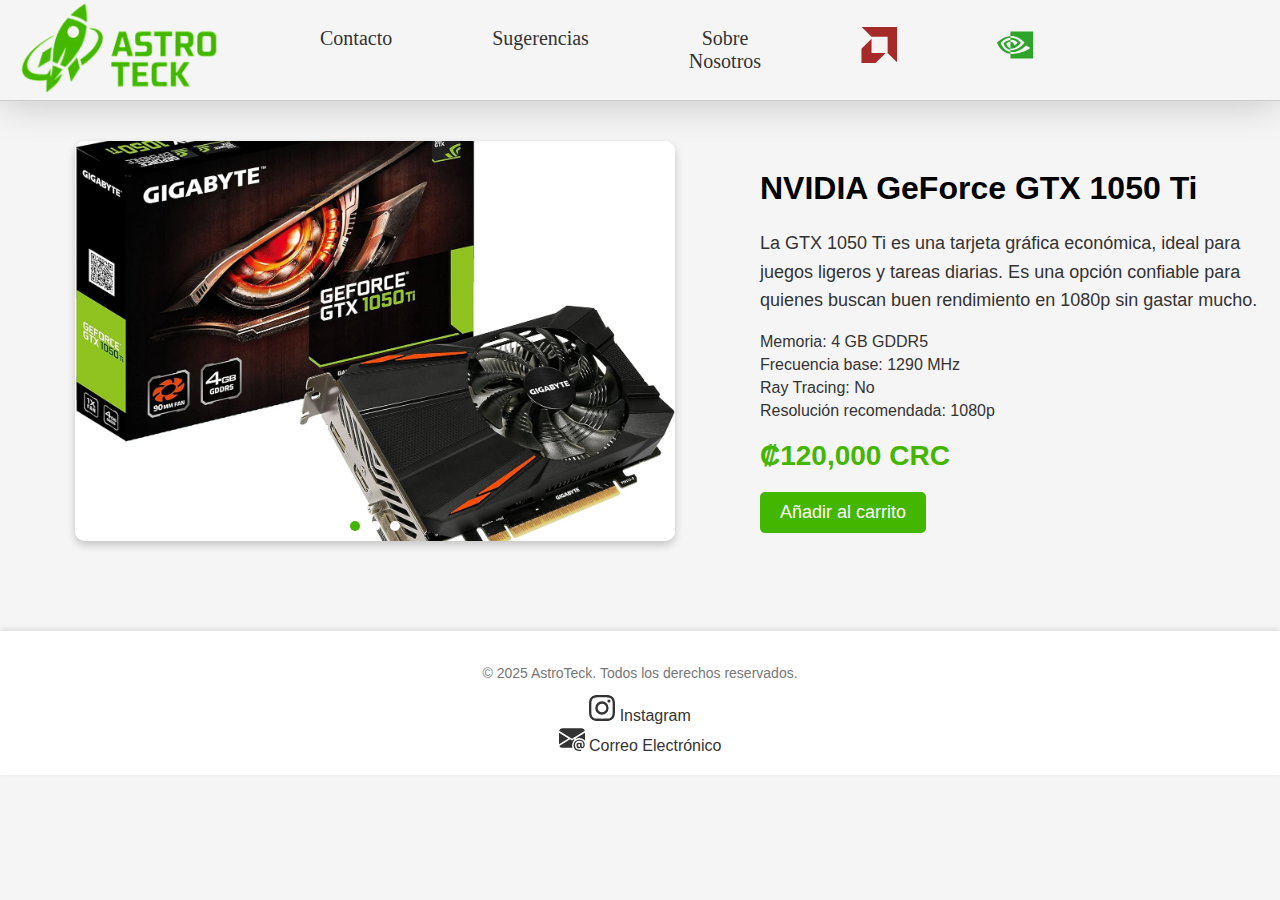
<file: nvidia-1050.html>
<!DOCTYPE html>
<html lang="es">
<head>
    <meta charset="UTF-8">
    <meta name="viewport" content="width=device-width, initial-scale=1.0">
    <title>Compra Nvidia RTX 5090</title>
    <link rel="shortcut icon" href="../imagenes/icon_astroteck.png" type="image/x-icon">
    <link rel="stylesheet" href="estilos-nv.css">
    <link href="https://fonts.cdnfonts.com/css/tt-norms" rel="stylesheet">
</head>
<body>
      <header>
    <nav>
            <a href="index.html">
                <img  src="../imagenes/astroteck_Editada.png" alt="marca" width="200px">
            </a>        
            <div class="nav-links">
                <a href="contacos.html">Contacto</a>
                <a href="sugerencia.html">Sugerencias</a>
                <a href="sobre-nosotros.html">Sobre Nosotros</a>
                          <!--MARCAS-->
                            <div>
                            <a style="color: brown;" href="../html/productos-amd.html">
                                    <svg xmlns="http://www.w3.org/2000/svg" width="36" height="36" fill="currentColor" class="bi bi-amd" viewBox="0 0 16 16">
                                    <path d="m.334 0 4.358 4.359h7.15v7.15l4.358 4.358V0zM.2 9.72l4.487-4.488v6.281h6.28L6.48 16H.2z"/>
                                    </svg>
                            </a>
                            </div>
                        
                            <div>
                            <a style="color: rgb(46, 165, 42);" href="../html/productos-nvidia.html">
                                    <svg xmlns="http://www.w3.org/2000/svg" width="36" height="36" fill="currentColor" class="bi bi-nvidia" viewBox="0 0 16 16">
                                    <path d="M1.635 7.146S3.08 5.012 5.97 4.791v-.774C2.77 4.273 0 6.983 0 6.983s1.57 4.536 5.97 4.952v-.824c-3.23-.406-4.335-3.965-4.335-3.965M5.97 9.475v.753c-2.44-.435-3.118-2.972-3.118-2.972S4.023 5.958 5.97 5.747v.828h-.004c-1.021-.123-1.82.83-1.82.83s.448 1.607 1.824 2.07M6 2l-.03 2.017A7 7 0 0 1 6.252 4c3.637-.123 6.007 2.983 6.007 2.983s-2.722 3.31-5.557 3.31q-.39-.002-.732-.065v.883q.292.039.61.04c2.638 0 4.546-1.348 6.394-2.943.307.246 1.561.842 1.819 1.104-1.757 1.47-5.852 2.657-8.173 2.657a7 7 0 0 1-.65-.034V14H16l.03-12zm-.03 3.747v-.956a6 6 0 0 1 .282-.015c2.616-.082 4.332 2.248 4.332 2.248S8.73 9.598 6.743 9.598c-.286 0-.542-.046-.773-.123v-2.9c1.018.123 1.223.572 1.835 1.593L9.167 7.02s-.994-1.304-2.67-1.304a5 5 0 0 0-.527.031"/>
                                    </svg>
                            </a>
                            </div>
            </div>
              <!--SEPARACION PA MAS ORDEN-->
                       <div >
                            <a class="carrito" href="carrito.html">
                                <svg xmlns="http://www.w3.org/2000/svg" width="36" height="36" fill="currentColor" class="bi bi-cart4" viewBox="0 0 16 16">
                                <path d="M0 2.5A.5.5 0 0 1 .5 2H2a.5.5 0 0 1 .485.379L2.89 4H14.5a.5.5 0 0 1 .485.621l-1.5 6A.5.5 0 0 1 13 11H4a.5.5 0 0 1-.485-.379L1.61 3H.5a.5.5 0 0 1-.5-.5M3.14 5l.5 2H5V5zM6 5v2h2V5zm3 0v2h2V5zm3 0v2h1.36l.5-2zm1.11 3H12v2h.61zM11 8H9v2h2zM8 8H6v2h2zM5 8H3.89l.5 2H5zm0 5a1 1 0 1 0 0 2 1 1 0 0 0 0-2m-2 1a2 2 0 1 1 4 0 2 2 0 0 1-4 0m9-1a1 1 0 1 0 0 2 1 1 0 0 0 0-2m-2 1a2 2 0 1 1 4 0 2 2 0 0 1-4 0"/>
                                </svg>
                            </a>
                        </div>
    </nav>

</header>
    

    <main class="producto-container">
    <div class="carrusel">
        <div class="slides">
            <div class="slide">
                <img src="../imagenes/1050 ti.jpg" alt="Imagen 0">
            </div>
            <div class="slide">
                <img src="../imagenes/1050 ti 2.jpg" alt="Imagen 1">
            </div>
            <div class="slide">
                <img src="../imagenes/1050 ti 3.jpg" alt="Imagen 2">
            </div>
        </div>

       
        <div class="navigation-manual">
            <span class="manual-btn" data-slide="0"></span>
            <span class="manual-btn" data-slide="1"></span>
            <span class="manual-btn" data-slide="2"></span>
        </div>
    </div>

    <div class="producto-detalles">
    <h1>NVIDIA GeForce GTX 1050 Ti</h1>
    <p>
        La GTX 1050 Ti es una tarjeta gráfica económica, ideal para juegos ligeros y tareas diarias. Es una opción confiable para quienes buscan buen rendimiento en 1080p sin gastar mucho.
    </p>
    <ul>
        <li>Memoria: 4 GB GDDR5</li>
        <li>Frecuencia base: 1290 MHz</li>
        <li>Ray Tracing: No</li>
        <li>Resolución recomendada: 1080p</li>
    </ul>
    <h2 class="precio">₡120,000 CRC</h2>
    <button class="boton-comprar" onclick="agregarAlCarrito()">Añadir al carrito</button>
    </div>
</main>

    <footer>
        <p>© 2025 AstroTeck. Todos los derechos reservados.</p>
        <div>
                <div class="ins">
                <a href="https://www.instagram.com/astro_.teck/" target="_blank">
                    <svg xmlns="http://www.w3.org/2000/svg" width="26" height="26" fill="currentColor" class="bi bi-instagram" viewBox="0 0 16 16">
                        <path d="M8 0C5.829 0 5.556.01 4.703.048 3.85.088 3.269.222 2.76.42a3.9 3.9 0 0 0-1.417.923A3.9 3.9 0 0 0 .42 2.76C.222 3.268.087 3.85.048 4.7.01 5.555 0 5.827 0 8.001c0 2.172.01 2.444.048 3.297.04.852.174 1.433.372 1.942.205.526.478.972.923 1.417.444.445.89.719 1.416.923.51.198 1.09.333 1.942.372C5.555 15.99 5.827 16 8 16s2.444-.01 3.298-.048c.851-.04 1.434-.174 1.943-.372a3.9 3.9 0 0 0 1.416-.923c.445-.445.718-.891.923-1.417.197-.509.332-1.09.372-1.942C15.99 10.445 16 10.173 16 8s-.01-2.445-.048-3.299c-.04-.851-.175-1.433-.372-1.941a3.9 3.9 0 0 0-.923-1.417A3.9 3.9 0 0 0 13.24.42c-.51-.198-1.092-.333-1.943-.372C10.443.01 10.172 0 7.998 0zm-.717 1.442h.718c2.136 0 2.389.007 3.232.046.78.035 1.204.166 1.486.275.373.145.64.319.92.599s.453.546.598.92c.11.281.24.705.275 1.485.039.843.047 1.096.047 3.231s-.008 2.389-.047 3.232c-.035.78-.166 1.203-.275 1.485a2.5 2.5 0 0 1-.599.919c-.28.28-.546.453-.92.598-.28.11-.704.24-1.485.276-.843.038-1.096.047-3.232.047s-2.39-.009-3.233-.047c-.78-.036-1.203-.166-1.485-.276a2.5 2.5 0 0 1-.92-.598 2.5 2.5 0 0 1-.6-.92c-.109-.281-.24-.705-.275-1.485-.038-.843-.046-1.096-.046-3.233s.008-2.388.046-3.231c.036-.78.166-1.204.276-1.486.145-.373.319-.64.599-.92s.546-.453.92-.598c.282-.11.705-.24 1.485-.276.738-.034 1.024-.044 2.515-.045zm4.988 1.328a.96.96 0 1 0 0 1.92.96.96 0 0 0 0-1.92m-4.27 1.122a4.109 4.109 0 1 0 0 8.217 4.109 4.109 0 0 0 0-8.217m0 1.441a2.667 2.667 0 1 1 0 5.334 2.667 2.667 0 0 1 0-5.334"/>
                      </svg>
                      Instagram
                    </div>
                </a>
                <a href="mailto:astroteck4@gmail.com" target="_blank">
                    <svg xmlns="http://www.w3.org/2000/svg" width="26" height="26" fill="currentColor" class="bi bi-envelope-at-fill" viewBox="0 0 16 16">
                        <path d="M2 2A2 2 0 0 0 .05 3.555L8 8.414l7.95-4.859A2 2 0 0 0 14 2zm-2 9.8V4.698l5.803 3.546zm6.761-2.97-6.57 4.026A2 2 0 0 0 2 14h6.256A4.5 4.5 0 0 1 8 12.5a4.49 4.49 0 0 1 1.606-3.446l-.367-.225L8 9.586zM16 9.671V4.697l-5.803 3.546.338.208A4.5 4.5 0 0 1 12.5 8c1.414 0 2.675.652 3.5 1.671"/>
                        <path d="M15.834 12.244c0 1.168-.577 2.025-1.587 2.025-.503 0-1.002-.228-1.12-.648h-.043c-.118.416-.543.643-1.015.643-.77 0-1.259-.542-1.259-1.434v-.529c0-.844.481-1.4 1.26-1.4.585 0 .87.333.953.63h.03v-.568h.905v2.19c0 .272.18.42.411.42.315 0 .639-.415.639-1.39v-.118c0-1.277-.95-2.326-2.484-2.326h-.04c-1.582 0-2.64 1.067-2.64 2.724v.157c0 1.867 1.237 2.654 2.57 2.654h.045c.507 0 .935-.07 1.18-.18v.731c-.219.1-.643.175-1.237.175h-.044C10.438 16 9 14.82 9 12.646v-.214C9 10.36 10.421 9 12.485 9h.035c2.12 0 3.314 1.43 3.314 3.034zm-4.04.21v.227c0 .586.227.8.581.8.31 0 .564-.17.564-.743v-.367c0-.516-.275-.708-.572-.708-.346 0-.573.245-.573.791"/>
                      </svg>
                        Correo Electrónico
                </a>
            </div>
    </footer>

    <script>
        document.addEventListener("DOMContentLoaded", function () {
            const slides = document.querySelectorAll(".slide");
            const manualBtns = document.querySelectorAll(".manual-btn");
            let currentIndex = 0;
            const intervalTime = 4000; 

            
            function showSlide(index) {
                slides.forEach((slide, i) => {
                    slide.style.transform = `translateX(${(i - index) * 100}%)`;
                });

               
                manualBtns.forEach((btn, i) => {
                    btn.classList.toggle("active", i === index);
                });
            }

            
            manualBtns.forEach((btn, index) => {
                btn.addEventListener("click", () => {
                    currentIndex = index;
                    showSlide(currentIndex);
                });
            });

           
            setInterval(() => {
                currentIndex = (currentIndex + 1) % slides.length;
                showSlide(currentIndex);
            }, intervalTime);

           
            showSlide(currentIndex);
        });

       function mostrarCarrito() {
    const lista = document.getElementById('carrito-lista');
    const totalDiv = document.getElementById('carrito-total');
    let carrito = JSON.parse(localStorage.getItem("carrito")) || [];
    let total = 0;
    lista.innerHTML = "";
    carrito.forEach((producto, idx) => {
        total += producto.precio;
        lista.innerHTML += `
            <li class="carrito-item">
                <div class="carrito-detalle">
                    <img src="${producto.imagen}" alt="${producto.nombre}">
                    <span>${producto.nombre}</span>
                </div>
                <span class="carrito-precio">₡${producto.precio.toLocaleString()}</span>
                <button class="carrito-eliminar" onclick="eliminarItem(${idx})">Eliminar</button>
            </li>
        `;
    });
    totalDiv.textContent = "Total: ₡" + total.toLocaleString();
}

    function eliminarItem(idx) {
        let carrito = JSON.parse(localStorage.getItem("carrito")) || [];
        carrito.splice(idx, 1);
        localStorage.setItem("carrito", JSON.stringify(carrito));
        mostrarCarrito();
    }

    function comprar() {
        alert('¡Gracias por tu compra!');
        localStorage.removeItem("carrito");
        mostrarCarrito();
    }

    document.addEventListener("DOMContentLoaded", mostrarCarrito);

    function agregarAlCarrito() {




        // Datos del producto actual
        const producto = {
            nombre: "NVIDIA GeForce GTX 1050 Ti",
            precio: 120000,
            imagen: "../imagenes/1050 ti.jpg"
        };

        // Obtiene el carrito actual o crea uno nuevo
        let carrito = JSON.parse(localStorage.getItem("carrito")) || [];
        carrito.push(producto);
        localStorage.setItem("carrito", JSON.stringify(carrito));

        // Redirige al carrito
        window.location.href = "carrito.html";
    }
    </script>
</body>
</html>
</file>
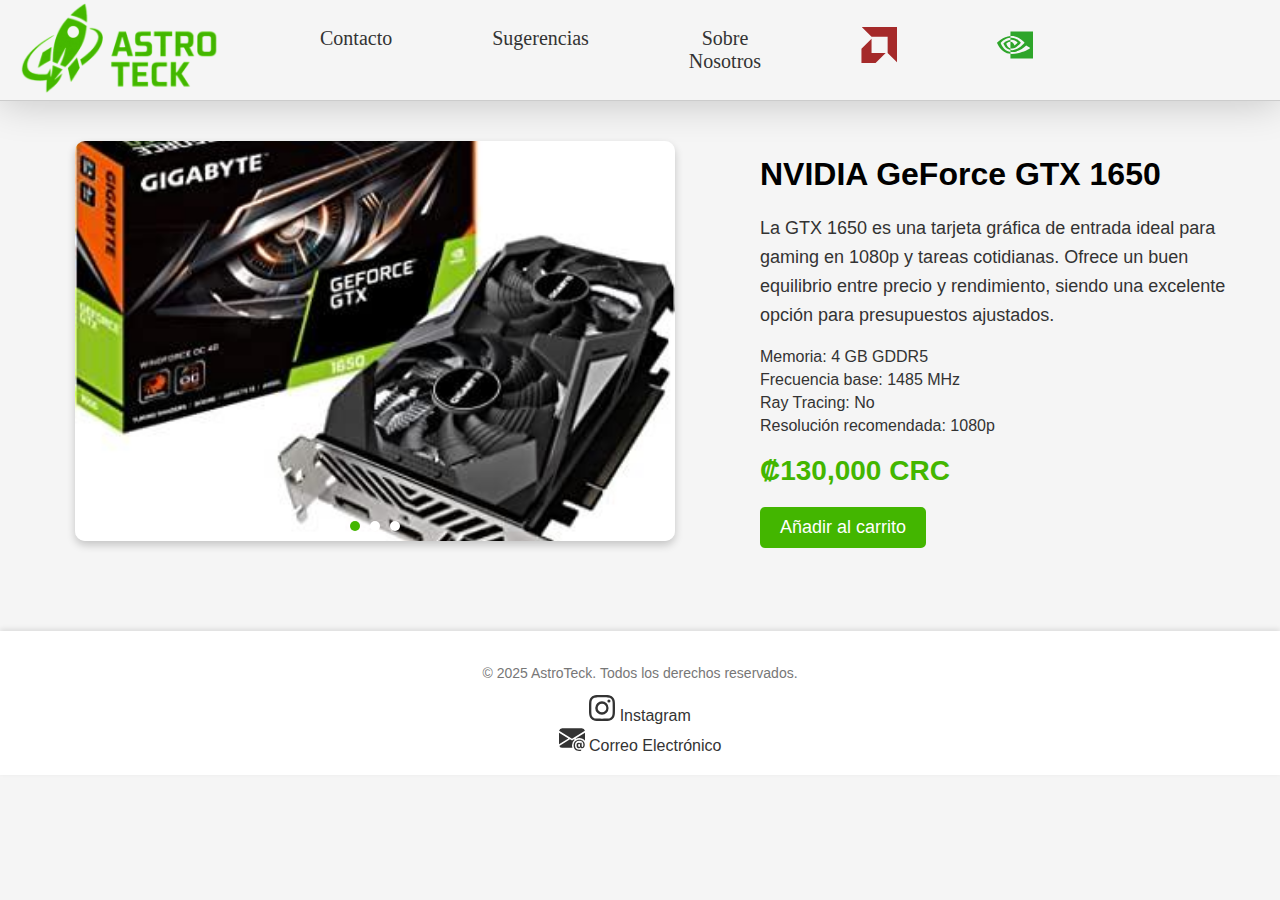
<file: nvidia-1650.html>
<!DOCTYPE html>
<html lang="es">
<head>
    <meta charset="UTF-8">
    <meta name="viewport" content="width=device-width, initial-scale=1.0">
    <title>Compra Nvidia RTX 5090</title>
    <link rel="shortcut icon" href="../imagenes/icon_astroteck.png" type="image/x-icon">
    <link rel="stylesheet" href="estilos-nv.css">
    <link href="https://fonts.cdnfonts.com/css/tt-norms" rel="stylesheet">
</head>
<body>
    <header>
    <nav>
            <a href="index.html">
                <img  src="../imagenes/astroteck_Editada.png" alt="marca" width="200px">
            </a>        
            <div class="nav-links">
                <a href="contacos.html">Contacto</a>
                <a href="sugerencia.html">Sugerencias</a>
                <a href="sobre-nosotros.html">Sobre Nosotros</a>
                          <!--MARCAS-->
                            <div>
                            <a style="color: brown;" href="../html/productos-amd.html">
                                    <svg xmlns="http://www.w3.org/2000/svg" width="36" height="36" fill="currentColor" class="bi bi-amd" viewBox="0 0 16 16">
                                    <path d="m.334 0 4.358 4.359h7.15v7.15l4.358 4.358V0zM.2 9.72l4.487-4.488v6.281h6.28L6.48 16H.2z"/>
                                    </svg>
                            </a>
                            </div>
                        
                            <div>
                            <a style="color: rgb(46, 165, 42);" href="../html/productos-nvidia.html">
                                    <svg xmlns="http://www.w3.org/2000/svg" width="36" height="36" fill="currentColor" class="bi bi-nvidia" viewBox="0 0 16 16">
                                    <path d="M1.635 7.146S3.08 5.012 5.97 4.791v-.774C2.77 4.273 0 6.983 0 6.983s1.57 4.536 5.97 4.952v-.824c-3.23-.406-4.335-3.965-4.335-3.965M5.97 9.475v.753c-2.44-.435-3.118-2.972-3.118-2.972S4.023 5.958 5.97 5.747v.828h-.004c-1.021-.123-1.82.83-1.82.83s.448 1.607 1.824 2.07M6 2l-.03 2.017A7 7 0 0 1 6.252 4c3.637-.123 6.007 2.983 6.007 2.983s-2.722 3.31-5.557 3.31q-.39-.002-.732-.065v.883q.292.039.61.04c2.638 0 4.546-1.348 6.394-2.943.307.246 1.561.842 1.819 1.104-1.757 1.47-5.852 2.657-8.173 2.657a7 7 0 0 1-.65-.034V14H16l.03-12zm-.03 3.747v-.956a6 6 0 0 1 .282-.015c2.616-.082 4.332 2.248 4.332 2.248S8.73 9.598 6.743 9.598c-.286 0-.542-.046-.773-.123v-2.9c1.018.123 1.223.572 1.835 1.593L9.167 7.02s-.994-1.304-2.67-1.304a5 5 0 0 0-.527.031"/>
                                    </svg>
                            </a>
                            </div>
            </div>
              <!--SEPARACION PA MAS ORDEN-->
                       <div >
                            <a class="carrito" href="carrito.html">
                                <svg xmlns="http://www.w3.org/2000/svg" width="36" height="36" fill="currentColor" class="bi bi-cart4" viewBox="0 0 16 16">
                                <path d="M0 2.5A.5.5 0 0 1 .5 2H2a.5.5 0 0 1 .485.379L2.89 4H14.5a.5.5 0 0 1 .485.621l-1.5 6A.5.5 0 0 1 13 11H4a.5.5 0 0 1-.485-.379L1.61 3H.5a.5.5 0 0 1-.5-.5M3.14 5l.5 2H5V5zM6 5v2h2V5zm3 0v2h2V5zm3 0v2h1.36l.5-2zm1.11 3H12v2h.61zM11 8H9v2h2zM8 8H6v2h2zM5 8H3.89l.5 2H5zm0 5a1 1 0 1 0 0 2 1 1 0 0 0 0-2m-2 1a2 2 0 1 1 4 0 2 2 0 0 1-4 0m9-1a1 1 0 1 0 0 2 1 1 0 0 0 0-2m-2 1a2 2 0 1 1 4 0 2 2 0 0 1-4 0"/>
                                </svg>
                            </a>
                        </div>
    </nav>

</header>
    

    <main class="producto-container">
    <div class="carrusel">
        <div class="slides">
            <div class="slide">
                <img src="../imagenes/1650.jpg" alt="Imagen 0">
            </div>
            <div class="slide">
                <img src="../imagenes/1650 2.png" alt="Imagen 1">
            </div>
            <div class="slide">
                <img src="../imagenes/1650 3.png" alt="Imagen 2">
            </div>
        </div>

       
        <div class="navigation-manual">
            <span class="manual-btn" data-slide="0"></span>
            <span class="manual-btn" data-slide="1"></span>
            <span class="manual-btn" data-slide="2"></span>
        </div>
    </div>

    <div class="producto-detalles">
        <h1>NVIDIA GeForce GTX 1650</h1>
        <p>
            La GTX 1650 es una tarjeta gráfica de entrada ideal para gaming en 1080p y tareas cotidianas. Ofrece un buen equilibrio entre precio y rendimiento, siendo una excelente opción para presupuestos ajustados.
        </p>
        <ul>
            <li>Memoria: 4 GB GDDR5</li>
            <li>Frecuencia base: 1485 MHz</li>
            <li>Ray Tracing: No</li>
            <li>Resolución recomendada: 1080p</li>
        </ul>
        <h2 class="precio">₡130,000 CRC</h2>
    <button class="boton-comprar" onclick="agregarAlCarrito()">Añadir al carrito</button>
    </div>
</main>

    <footer>
        <p>© 2025 AstroTeck. Todos los derechos reservados.</p>
        <div>
                <div class="ins">
                <a href="https://www.instagram.com/astro_.teck/" target="_blank">
                    <svg xmlns="http://www.w3.org/2000/svg" width="26" height="26" fill="currentColor" class="bi bi-instagram" viewBox="0 0 16 16">
                        <path d="M8 0C5.829 0 5.556.01 4.703.048 3.85.088 3.269.222 2.76.42a3.9 3.9 0 0 0-1.417.923A3.9 3.9 0 0 0 .42 2.76C.222 3.268.087 3.85.048 4.7.01 5.555 0 5.827 0 8.001c0 2.172.01 2.444.048 3.297.04.852.174 1.433.372 1.942.205.526.478.972.923 1.417.444.445.89.719 1.416.923.51.198 1.09.333 1.942.372C5.555 15.99 5.827 16 8 16s2.444-.01 3.298-.048c.851-.04 1.434-.174 1.943-.372a3.9 3.9 0 0 0 1.416-.923c.445-.445.718-.891.923-1.417.197-.509.332-1.09.372-1.942C15.99 10.445 16 10.173 16 8s-.01-2.445-.048-3.299c-.04-.851-.175-1.433-.372-1.941a3.9 3.9 0 0 0-.923-1.417A3.9 3.9 0 0 0 13.24.42c-.51-.198-1.092-.333-1.943-.372C10.443.01 10.172 0 7.998 0zm-.717 1.442h.718c2.136 0 2.389.007 3.232.046.78.035 1.204.166 1.486.275.373.145.64.319.92.599s.453.546.598.92c.11.281.24.705.275 1.485.039.843.047 1.096.047 3.231s-.008 2.389-.047 3.232c-.035.78-.166 1.203-.275 1.485a2.5 2.5 0 0 1-.599.919c-.28.28-.546.453-.92.598-.28.11-.704.24-1.485.276-.843.038-1.096.047-3.232.047s-2.39-.009-3.233-.047c-.78-.036-1.203-.166-1.485-.276a2.5 2.5 0 0 1-.92-.598 2.5 2.5 0 0 1-.6-.92c-.109-.281-.24-.705-.275-1.485-.038-.843-.046-1.096-.046-3.233s.008-2.388.046-3.231c.036-.78.166-1.204.276-1.486.145-.373.319-.64.599-.92s.546-.453.92-.598c.282-.11.705-.24 1.485-.276.738-.034 1.024-.044 2.515-.045zm4.988 1.328a.96.96 0 1 0 0 1.92.96.96 0 0 0 0-1.92m-4.27 1.122a4.109 4.109 0 1 0 0 8.217 4.109 4.109 0 0 0 0-8.217m0 1.441a2.667 2.667 0 1 1 0 5.334 2.667 2.667 0 0 1 0-5.334"/>
                      </svg>
                      Instagram
                    </div>
                </a>
                <a href="mailto:astroteck4@gmail.com" target="_blank">
                    <svg xmlns="http://www.w3.org/2000/svg" width="26" height="26" fill="currentColor" class="bi bi-envelope-at-fill" viewBox="0 0 16 16">
                        <path d="M2 2A2 2 0 0 0 .05 3.555L8 8.414l7.95-4.859A2 2 0 0 0 14 2zm-2 9.8V4.698l5.803 3.546zm6.761-2.97-6.57 4.026A2 2 0 0 0 2 14h6.256A4.5 4.5 0 0 1 8 12.5a4.49 4.49 0 0 1 1.606-3.446l-.367-.225L8 9.586zM16 9.671V4.697l-5.803 3.546.338.208A4.5 4.5 0 0 1 12.5 8c1.414 0 2.675.652 3.5 1.671"/>
                        <path d="M15.834 12.244c0 1.168-.577 2.025-1.587 2.025-.503 0-1.002-.228-1.12-.648h-.043c-.118.416-.543.643-1.015.643-.77 0-1.259-.542-1.259-1.434v-.529c0-.844.481-1.4 1.26-1.4.585 0 .87.333.953.63h.03v-.568h.905v2.19c0 .272.18.42.411.42.315 0 .639-.415.639-1.39v-.118c0-1.277-.95-2.326-2.484-2.326h-.04c-1.582 0-2.64 1.067-2.64 2.724v.157c0 1.867 1.237 2.654 2.57 2.654h.045c.507 0 .935-.07 1.18-.18v.731c-.219.1-.643.175-1.237.175h-.044C10.438 16 9 14.82 9 12.646v-.214C9 10.36 10.421 9 12.485 9h.035c2.12 0 3.314 1.43 3.314 3.034zm-4.04.21v.227c0 .586.227.8.581.8.31 0 .564-.17.564-.743v-.367c0-.516-.275-.708-.572-.708-.346 0-.573.245-.573.791"/>
                      </svg>
                        Correo Electrónico
                </a>
            </div>
    </footer>

    <script>
        document.addEventListener("DOMContentLoaded", function () {
            const slides = document.querySelectorAll(".slide");
            const manualBtns = document.querySelectorAll(".manual-btn");
            let currentIndex = 0;
            const intervalTime = 4000; 

            
            function showSlide(index) {
                slides.forEach((slide, i) => {
                    slide.style.transform = `translateX(${(i - index) * 100}%)`;
                });

               
                manualBtns.forEach((btn, i) => {
                    btn.classList.toggle("active", i === index);
                });
            }

            
            manualBtns.forEach((btn, index) => {
                btn.addEventListener("click", () => {
                    currentIndex = index;
                    showSlide(currentIndex);
                });
            });

           
            setInterval(() => {
                currentIndex = (currentIndex + 1) % slides.length;
                showSlide(currentIndex);
            }, intervalTime);

           
            showSlide(currentIndex);
        });

        /*la webada esta del carrito*/

       function mostrarCarrito() {
    const lista = document.getElementById('carrito-lista');
    const totalDiv = document.getElementById('carrito-total');
    let carrito = JSON.parse(localStorage.getItem("carrito")) || [];
    let total = 0;
    lista.innerHTML = "";
    carrito.forEach((producto, idx) => {
        total += producto.precio;
        lista.innerHTML += `
            <li class="carrito-item">
                <div class="carrito-detalle">
                    <img src="${producto.imagen}" alt="${producto.nombre}">
                    <span>${producto.nombre}</span>
                </div>
                <span class="carrito-precio">₡${producto.precio.toLocaleString()}</span>
                <button class="carrito-eliminar" onclick="eliminarItem(${idx})">Eliminar</button>
            </li>
        `;
    });
    totalDiv.textContent = "Total: ₡" + total.toLocaleString();
}

function eliminarItem(idx) {
    let carrito = JSON.parse(localStorage.getItem("carrito")) || [];
    carrito.splice(idx, 1);
    localStorage.setItem("carrito", JSON.stringify(carrito));
    mostrarCarrito();
}

function comprar() {
    alert('¡Gracias por tu compra!');
    localStorage.removeItem("carrito");
    mostrarCarrito();
}

document.addEventListener("DOMContentLoaded", mostrarCarrito);

function agregarAlCarrito() {
    // Datos del producto actual
    const producto = {
        nombre: "NVIDIA GeForce GTX 1650",
        precio: 130000,
        imagen: "../imagenes/1650.jpg"
    };

    // Obtiene el carrito actual o crea uno nuevo
    let carrito = JSON.parse(localStorage.getItem("carrito")) || [];
    carrito.push(producto);
    localStorage.setItem("carrito", JSON.stringify(carrito));

    // Redirige al carrito
    window.location.href = "carrito.html";
}
    </script>
</body>
</html>
</file>
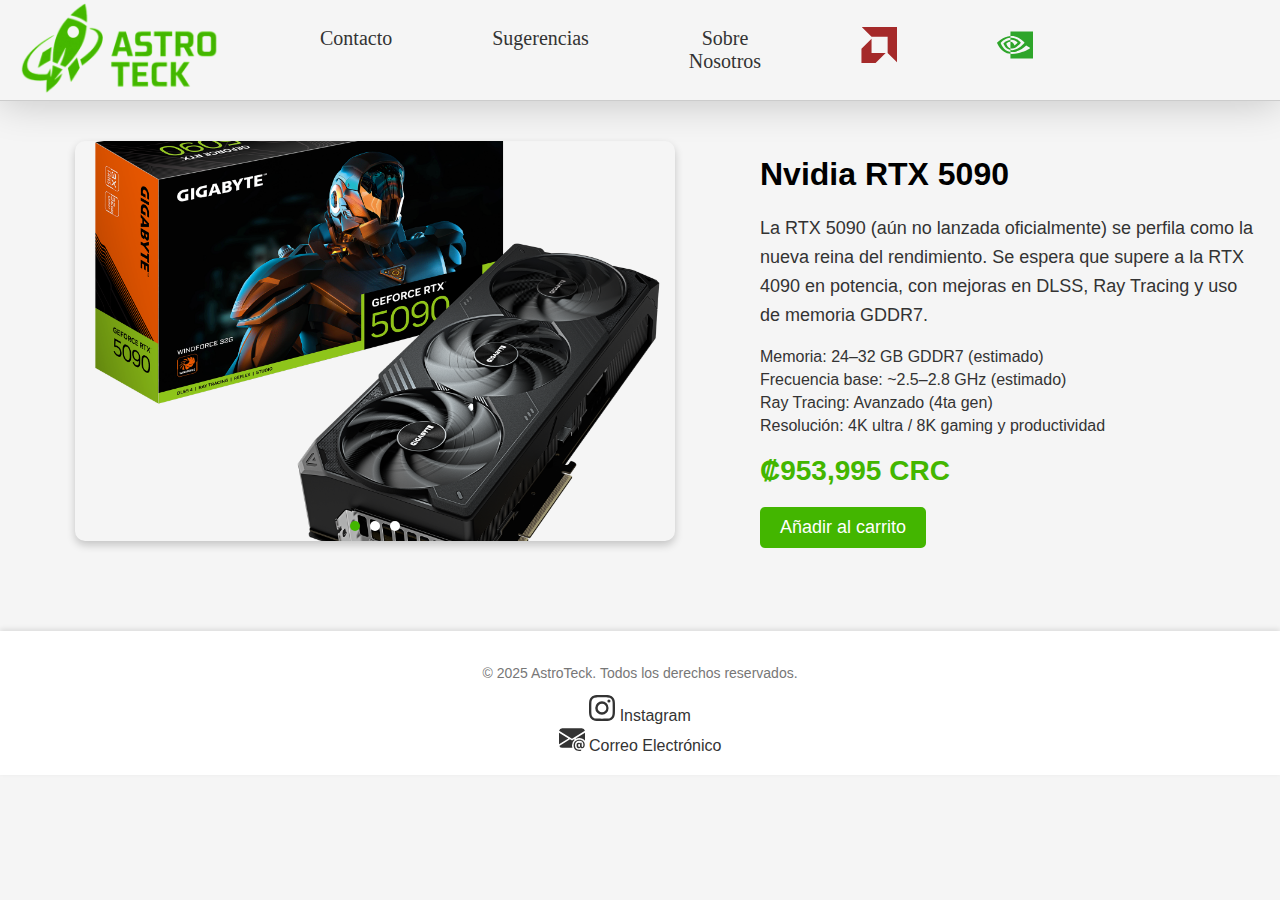
<file: NVIDIA-RTX 5090.html>
<!DOCTYPE html>
<html lang="es">
<head>
    <meta charset="UTF-8">
    <meta name="viewport" content="width=device-width, initial-scale=1.0">
    <title>Compra Nvidia RTX 5090</title>
    <link rel="shortcut icon" href="../imagenes/icon_astroteck.png" type="image/x-icon">
    <link rel="stylesheet" href="estilos-nv.css">
    <link href="https://fonts.cdnfonts.com/css/tt-norms" rel="stylesheet">
</head>
<body>
    <header>
    <nav>
            <a href="index.html">
                <img  src="../imagenes/astroteck_Editada.png" alt="marca" width="200px">
            </a>        
            <div class="nav-links">
                <a href="contacos.html">Contacto</a>
                <a href="sugerencia.html">Sugerencias</a>
                <a href="sobre-nosotros.html">Sobre Nosotros</a>
                          <!--MARCAS-->
                            <div>
                            <a style="color: brown;" href="../html/productos-amd.html">
                                    <svg xmlns="http://www.w3.org/2000/svg" width="36" height="36" fill="currentColor" class="bi bi-amd" viewBox="0 0 16 16">
                                    <path d="m.334 0 4.358 4.359h7.15v7.15l4.358 4.358V0zM.2 9.72l4.487-4.488v6.281h6.28L6.48 16H.2z"/>
                                    </svg>
                            </a>
                            </div>
                        
                            <div>
                            <a style="color: rgb(46, 165, 42);" href="../html/productos-nvidia.html">
                                    <svg xmlns="http://www.w3.org/2000/svg" width="36" height="36" fill="currentColor" class="bi bi-nvidia" viewBox="0 0 16 16">
                                    <path d="M1.635 7.146S3.08 5.012 5.97 4.791v-.774C2.77 4.273 0 6.983 0 6.983s1.57 4.536 5.97 4.952v-.824c-3.23-.406-4.335-3.965-4.335-3.965M5.97 9.475v.753c-2.44-.435-3.118-2.972-3.118-2.972S4.023 5.958 5.97 5.747v.828h-.004c-1.021-.123-1.82.83-1.82.83s.448 1.607 1.824 2.07M6 2l-.03 2.017A7 7 0 0 1 6.252 4c3.637-.123 6.007 2.983 6.007 2.983s-2.722 3.31-5.557 3.31q-.39-.002-.732-.065v.883q.292.039.61.04c2.638 0 4.546-1.348 6.394-2.943.307.246 1.561.842 1.819 1.104-1.757 1.47-5.852 2.657-8.173 2.657a7 7 0 0 1-.65-.034V14H16l.03-12zm-.03 3.747v-.956a6 6 0 0 1 .282-.015c2.616-.082 4.332 2.248 4.332 2.248S8.73 9.598 6.743 9.598c-.286 0-.542-.046-.773-.123v-2.9c1.018.123 1.223.572 1.835 1.593L9.167 7.02s-.994-1.304-2.67-1.304a5 5 0 0 0-.527.031"/>
                                    </svg>
                            </a>
                            </div>
            </div>
              <!--SEPARACION PA MAS ORDEN-->
                       <div >
                            <a class="carrito" href="carrito.html">
                                <svg xmlns="http://www.w3.org/2000/svg" width="36" height="36" fill="currentColor" class="bi bi-cart4" viewBox="0 0 16 16">
                                <path d="M0 2.5A.5.5 0 0 1 .5 2H2a.5.5 0 0 1 .485.379L2.89 4H14.5a.5.5 0 0 1 .485.621l-1.5 6A.5.5 0 0 1 13 11H4a.5.5 0 0 1-.485-.379L1.61 3H.5a.5.5 0 0 1-.5-.5M3.14 5l.5 2H5V5zM6 5v2h2V5zm3 0v2h2V5zm3 0v2h1.36l.5-2zm1.11 3H12v2h.61zM11 8H9v2h2zM8 8H6v2h2zM5 8H3.89l.5 2H5zm0 5a1 1 0 1 0 0 2 1 1 0 0 0 0-2m-2 1a2 2 0 1 1 4 0 2 2 0 0 1-4 0m9-1a1 1 0 1 0 0 2 1 1 0 0 0 0-2m-2 1a2 2 0 1 1 4 0 2 2 0 0 1-4 0"/>
                                </svg>
                            </a>
                        </div>
    </nav>

</header>
    

    <main class="producto-container">
    <div class="carrusel">
        <div class="slides">
            <div class="slide">
                <img src="../imagenes/rtx 5090 1.png" alt="Imagen 0">
            </div>
            <div class="slide">
                <img src="../imagenes/rtx 5090 2.webp" alt="Imagen 1">
            </div>
            <div class="slide">
                <img src="../imagenes/rtx 5090 3.jpeg" alt="Imagen 2">
            </div>
        </div>

       
        <div class="navigation-manual">
            <span class="manual-btn" data-slide="0"></span>
            <span class="manual-btn" data-slide="1"></span>
            <span class="manual-btn" data-slide="2"></span>
        </div>
    </div>

    <div class="producto-detalles">
        <h1>Nvidia RTX 5090</h1>
        <p>
            La RTX 5090 (aún no lanzada oficialmente) se perfila como la nueva reina del rendimiento. Se espera que supere a la RTX 4090 en potencia, con mejoras en DLSS, Ray Tracing y uso de memoria GDDR7.
        </p>
        <ul>
            <li>Memoria: 24–32 GB GDDR7 (estimado)</li>
            <li>Frecuencia base: ~2.5–2.8 GHz (estimado)</li>
            <li>Ray Tracing: Avanzado (4ta gen)</li>
            <li>Resolución: 4K ultra / 8K gaming y productividad</li>
        </ul>
        <h2 class="precio">₡953,995 CRC</h2>
    <button class="boton-comprar" onclick="agregarAlCarrito()">Añadir al carrito</button>
    </div>
</main>

    <footer>
        <p>© 2025 AstroTeck. Todos los derechos reservados.</p>
          <div>
                <div class="ins">
                <a href="https://www.instagram.com/astro_.teck/" target="_blank">
                    <svg xmlns="http://www.w3.org/2000/svg" width="26" height="26" fill="currentColor" class="bi bi-instagram" viewBox="0 0 16 16">
                        <path d="M8 0C5.829 0 5.556.01 4.703.048 3.85.088 3.269.222 2.76.42a3.9 3.9 0 0 0-1.417.923A3.9 3.9 0 0 0 .42 2.76C.222 3.268.087 3.85.048 4.7.01 5.555 0 5.827 0 8.001c0 2.172.01 2.444.048 3.297.04.852.174 1.433.372 1.942.205.526.478.972.923 1.417.444.445.89.719 1.416.923.51.198 1.09.333 1.942.372C5.555 15.99 5.827 16 8 16s2.444-.01 3.298-.048c.851-.04 1.434-.174 1.943-.372a3.9 3.9 0 0 0 1.416-.923c.445-.445.718-.891.923-1.417.197-.509.332-1.09.372-1.942C15.99 10.445 16 10.173 16 8s-.01-2.445-.048-3.299c-.04-.851-.175-1.433-.372-1.941a3.9 3.9 0 0 0-.923-1.417A3.9 3.9 0 0 0 13.24.42c-.51-.198-1.092-.333-1.943-.372C10.443.01 10.172 0 7.998 0zm-.717 1.442h.718c2.136 0 2.389.007 3.232.046.78.035 1.204.166 1.486.275.373.145.64.319.92.599s.453.546.598.92c.11.281.24.705.275 1.485.039.843.047 1.096.047 3.231s-.008 2.389-.047 3.232c-.035.78-.166 1.203-.275 1.485a2.5 2.5 0 0 1-.599.919c-.28.28-.546.453-.92.598-.28.11-.704.24-1.485.276-.843.038-1.096.047-3.232.047s-2.39-.009-3.233-.047c-.78-.036-1.203-.166-1.485-.276a2.5 2.5 0 0 1-.92-.598 2.5 2.5 0 0 1-.6-.92c-.109-.281-.24-.705-.275-1.485-.038-.843-.046-1.096-.046-3.233s.008-2.388.046-3.231c.036-.78.166-1.204.276-1.486.145-.373.319-.64.599-.92s.546-.453.92-.598c.282-.11.705-.24 1.485-.276.738-.034 1.024-.044 2.515-.045zm4.988 1.328a.96.96 0 1 0 0 1.92.96.96 0 0 0 0-1.92m-4.27 1.122a4.109 4.109 0 1 0 0 8.217 4.109 4.109 0 0 0 0-8.217m0 1.441a2.667 2.667 0 1 1 0 5.334 2.667 2.667 0 0 1 0-5.334"/>
                      </svg>
                      Instagram
                    </div>
                </a>
                <a href="mailto:astroteck4@gmail.com" target="_blank">
                    <svg xmlns="http://www.w3.org/2000/svg" width="26" height="26" fill="currentColor" class="bi bi-envelope-at-fill" viewBox="0 0 16 16">
                        <path d="M2 2A2 2 0 0 0 .05 3.555L8 8.414l7.95-4.859A2 2 0 0 0 14 2zm-2 9.8V4.698l5.803 3.546zm6.761-2.97-6.57 4.026A2 2 0 0 0 2 14h6.256A4.5 4.5 0 0 1 8 12.5a4.49 4.49 0 0 1 1.606-3.446l-.367-.225L8 9.586zM16 9.671V4.697l-5.803 3.546.338.208A4.5 4.5 0 0 1 12.5 8c1.414 0 2.675.652 3.5 1.671"/>
                        <path d="M15.834 12.244c0 1.168-.577 2.025-1.587 2.025-.503 0-1.002-.228-1.12-.648h-.043c-.118.416-.543.643-1.015.643-.77 0-1.259-.542-1.259-1.434v-.529c0-.844.481-1.4 1.26-1.4.585 0 .87.333.953.63h.03v-.568h.905v2.19c0 .272.18.42.411.42.315 0 .639-.415.639-1.39v-.118c0-1.277-.95-2.326-2.484-2.326h-.04c-1.582 0-2.64 1.067-2.64 2.724v.157c0 1.867 1.237 2.654 2.57 2.654h.045c.507 0 .935-.07 1.18-.18v.731c-.219.1-.643.175-1.237.175h-.044C10.438 16 9 14.82 9 12.646v-.214C9 10.36 10.421 9 12.485 9h.035c2.12 0 3.314 1.43 3.314 3.034zm-4.04.21v.227c0 .586.227.8.581.8.31 0 .564-.17.564-.743v-.367c0-.516-.275-.708-.572-.708-.346 0-.573.245-.573.791"/>
                      </svg>
                        Correo Electrónico
                </a>
            </div>
    </footer>

    <script>
        document.addEventListener("DOMContentLoaded", function () {
            const slides = document.querySelectorAll(".slide");
            const manualBtns = document.querySelectorAll(".manual-btn");
            let currentIndex = 0;
            const intervalTime = 4000; 

            
            function showSlide(index) {
                slides.forEach((slide, i) => {
                    slide.style.transform = `translateX(${(i - index) * 100}%)`;
                });

               
                manualBtns.forEach((btn, i) => {
                    btn.classList.toggle("active", i === index);
                });
            }

            
            manualBtns.forEach((btn, index) => {
                btn.addEventListener("click", () => {
                    currentIndex = index;
                    showSlide(currentIndex);
                });
            });

           
            setInterval(() => {
                currentIndex = (currentIndex + 1) % slides.length;
                showSlide(currentIndex);
            }, intervalTime);

           
            showSlide(currentIndex);
        });

        function mostrarCarrito() {
    const lista = document.getElementById('carrito-lista');
    const totalDiv = document.getElementById('carrito-total');
    let carrito = JSON.parse(localStorage.getItem("carrito")) || [];
    let total = 0;
    lista.innerHTML = "";
    carrito.forEach((producto, idx) => {
        total += producto.precio;
        lista.innerHTML += `
            <li class="carrito-item">
                <div class="carrito-detalle">
                    <img src="${producto.imagen}" alt="${producto.nombre}">
                    <span>${producto.nombre}</span>
                </div>
                <span class="carrito-precio">₡${producto.precio.toLocaleString()}</span>
                <button class="carrito-eliminar" onclick="eliminarItem(${idx})">Eliminar</button>
            </li>
        `;
    });
    totalDiv.textContent = "Total: ₡" + total.toLocaleString();
}

function eliminarItem(idx) {
    let carrito = JSON.parse(localStorage.getItem("carrito")) || [];
    carrito.splice(idx, 1);
    localStorage.setItem("carrito", JSON.stringify(carrito));
    mostrarCarrito();
}

function comprar() {
    alert('¡Gracias por tu compra!');
    localStorage.removeItem("carrito");
    mostrarCarrito();
}

document.addEventListener("DOMContentLoaded", mostrarCarrito);

function agregarAlCarrito() {
    // Datos del producto actual
    const producto = {
        nombre: "Nvidia RTX 5090",
        precio: 953995,
        imagen: "../imagenes/rtx 5090 1.png"
    };

    // Obtiene el carrito actual o crea uno nuevo
    let carrito = JSON.parse(localStorage.getItem("carrito")) || [];
    carrito.push(producto);
    localStorage.setItem("carrito", JSON.stringify(carrito));

    // Redirige al carrito
    window.location.href = "carrito.html";
}
    </script>
</body>
</html>
</file>
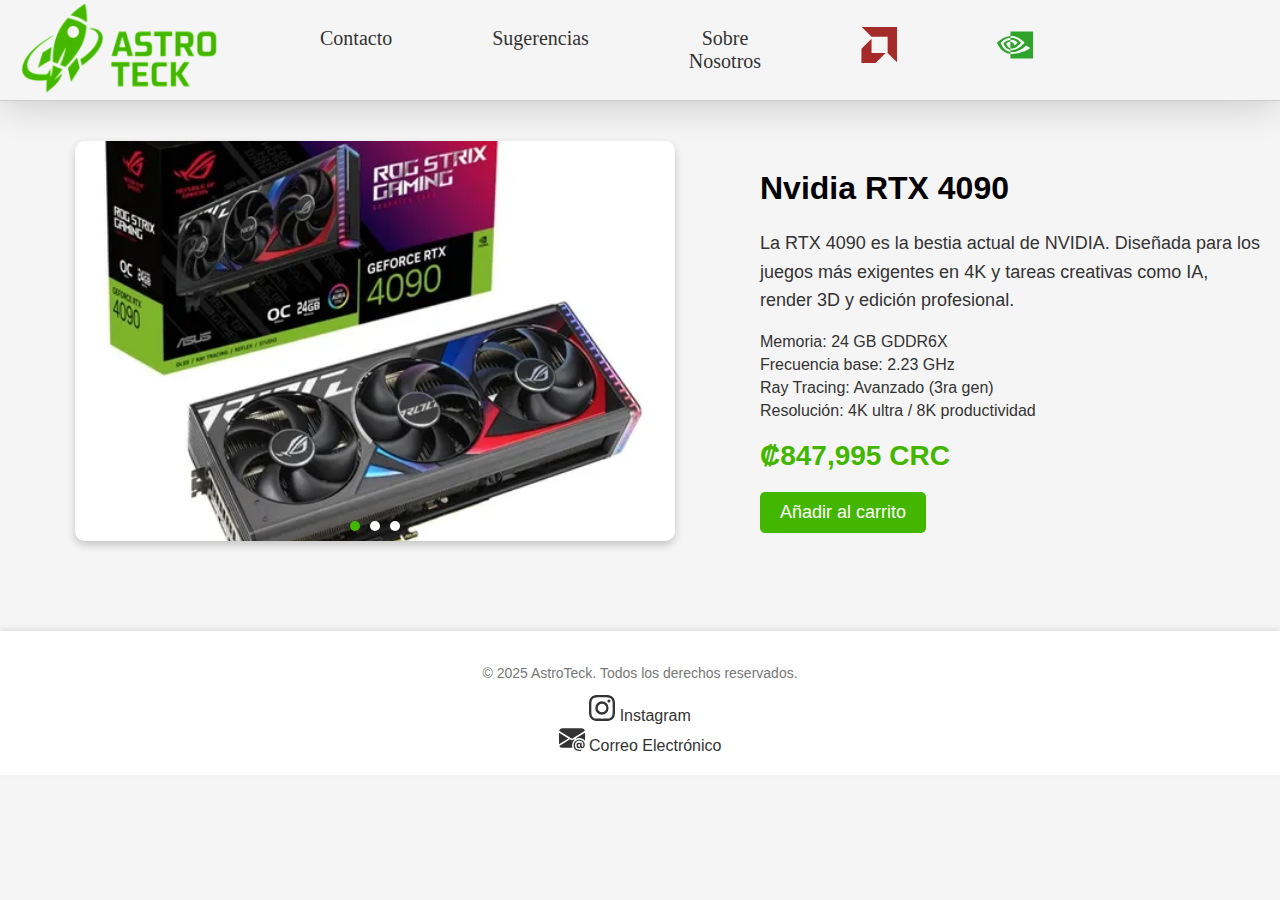
<file: nvidia-rtx4090.html>
<!DOCTYPE html>
<html lang="es">
<head>
    <meta charset="UTF-8">
    <meta name="viewport" content="width=device-width, initial-scale=1.0">
    <title>Compra Nvidia RTX 5090</title>
    <link rel="shortcut icon" href="../imagenes/icon_astroteck.png" type="image/x-icon">
    <link rel="stylesheet" href="estilos-nv2.css">
    <link href="https://fonts.cdnfonts.com/css/tt-norms" rel="stylesheet">
</head>
<body>
    <header>
    <nav>
            <a href="index.html">
                <img  src="../imagenes/astroteck_Editada.png" alt="marca" width="200px">
            </a>        
            <div class="nav-links">
                <a href="contacos.html">Contacto</a>
                <a href="sugerencia.html">Sugerencias</a>
                <a href="sobre-nosotros.html">Sobre Nosotros</a>
                          <!--MARCAS-->
                            <div>
                            <a style="color: brown;" href="../html/productos-amd.html">
                                    <svg xmlns="http://www.w3.org/2000/svg" width="36" height="36" fill="currentColor" class="bi bi-amd" viewBox="0 0 16 16">
                                    <path d="m.334 0 4.358 4.359h7.15v7.15l4.358 4.358V0zM.2 9.72l4.487-4.488v6.281h6.28L6.48 16H.2z"/>
                                    </svg>
                            </a>
                            </div>
                        
                            <div>
                            <a style="color: rgb(46, 165, 42);" href="../html/productos-nvidia.html">
                                    <svg xmlns="http://www.w3.org/2000/svg" width="36" height="36" fill="currentColor" class="bi bi-nvidia" viewBox="0 0 16 16">
                                    <path d="M1.635 7.146S3.08 5.012 5.97 4.791v-.774C2.77 4.273 0 6.983 0 6.983s1.57 4.536 5.97 4.952v-.824c-3.23-.406-4.335-3.965-4.335-3.965M5.97 9.475v.753c-2.44-.435-3.118-2.972-3.118-2.972S4.023 5.958 5.97 5.747v.828h-.004c-1.021-.123-1.82.83-1.82.83s.448 1.607 1.824 2.07M6 2l-.03 2.017A7 7 0 0 1 6.252 4c3.637-.123 6.007 2.983 6.007 2.983s-2.722 3.31-5.557 3.31q-.39-.002-.732-.065v.883q.292.039.61.04c2.638 0 4.546-1.348 6.394-2.943.307.246 1.561.842 1.819 1.104-1.757 1.47-5.852 2.657-8.173 2.657a7 7 0 0 1-.65-.034V14H16l.03-12zm-.03 3.747v-.956a6 6 0 0 1 .282-.015c2.616-.082 4.332 2.248 4.332 2.248S8.73 9.598 6.743 9.598c-.286 0-.542-.046-.773-.123v-2.9c1.018.123 1.223.572 1.835 1.593L9.167 7.02s-.994-1.304-2.67-1.304a5 5 0 0 0-.527.031"/>
                                    </svg>
                            </a>
                            </div>
            </div>
              <!--SEPARACION PA MAS ORDEN-->
                       <div >
                            <a class="carrito" href="carrito.html">
                                <svg xmlns="http://www.w3.org/2000/svg" width="36" height="36" fill="currentColor" class="bi bi-cart4" viewBox="0 0 16 16">
                                <path d="M0 2.5A.5.5 0 0 1 .5 2H2a.5.5 0 0 1 .485.379L2.89 4H14.5a.5.5 0 0 1 .485.621l-1.5 6A.5.5 0 0 1 13 11H4a.5.5 0 0 1-.485-.379L1.61 3H.5a.5.5 0 0 1-.5-.5M3.14 5l.5 2H5V5zM6 5v2h2V5zm3 0v2h2V5zm3 0v2h1.36l.5-2zm1.11 3H12v2h.61zM11 8H9v2h2zM8 8H6v2h2zM5 8H3.89l.5 2H5zm0 5a1 1 0 1 0 0 2 1 1 0 0 0 0-2m-2 1a2 2 0 1 1 4 0 2 2 0 0 1-4 0m9-1a1 1 0 1 0 0 2 1 1 0 0 0 0-2m-2 1a2 2 0 1 1 4 0 2 2 0 0 1-4 0"/>
                                </svg>
                            </a>
                        </div>
    </nav>

</header>
    

    <main class="producto-container">
    <div class="carrusel">
        <div class="slides">
            <div class="slide">
                <img src="../imagenes/rtx 4090 1.webp" alt="Imagen 0">
            </div>
            <div class="slide">
                <img src="../imagenes/rtx 4090 2.jpg" alt="Imagen 1">
            </div>
            <div class="slide">
                <img src="../imagenes/rtx 4090 3.webp" alt="Imagen 2">
            </div>
        </div>

        <!-- Navegación manual -->
        <div class="navigation-manual">
            <span class="manual-btn" data-slide="0"></span>
            <span class="manual-btn" data-slide="1"></span>
            <span class="manual-btn" data-slide="2"></span>
        </div>
    </div>

    <div class="producto-detalles">
        <h1>Nvidia RTX 4090</h1>
        <p>
            La RTX 4090 es la bestia actual de NVIDIA. Diseñada para los juegos más exigentes en 4K y tareas creativas como IA, render 3D y edición profesional.
        </p>
        <ul>
            <li>Memoria: 24 GB GDDR6X</li>
            <li>Frecuencia base: 2.23 GHz</li>
            <li>Ray Tracing: Avanzado (3ra gen)</li>
            <li>Resolución: 4K ultra / 8K productividad</li>
        </ul>
        <h2 class="precio"> ₡847,995 CRC</h2>
    <button class="boton-comprar" onclick="agregarAlCarrito()">Añadir al carrito</button>
    </div>
</main>

    <footer>
        <p>© 2025 AstroTeck. Todos los derechos reservados.</p>
             <div>
                <div class="ins">
                <a href="https://www.instagram.com/astro_.teck/" target="_blank">
                    <svg xmlns="http://www.w3.org/2000/svg" width="26" height="26" fill="currentColor" class="bi bi-instagram" viewBox="0 0 16 16">
                        <path d="M8 0C5.829 0 5.556.01 4.703.048 3.85.088 3.269.222 2.76.42a3.9 3.9 0 0 0-1.417.923A3.9 3.9 0 0 0 .42 2.76C.222 3.268.087 3.85.048 4.7.01 5.555 0 5.827 0 8.001c0 2.172.01 2.444.048 3.297.04.852.174 1.433.372 1.942.205.526.478.972.923 1.417.444.445.89.719 1.416.923.51.198 1.09.333 1.942.372C5.555 15.99 5.827 16 8 16s2.444-.01 3.298-.048c.851-.04 1.434-.174 1.943-.372a3.9 3.9 0 0 0 1.416-.923c.445-.445.718-.891.923-1.417.197-.509.332-1.09.372-1.942C15.99 10.445 16 10.173 16 8s-.01-2.445-.048-3.299c-.04-.851-.175-1.433-.372-1.941a3.9 3.9 0 0 0-.923-1.417A3.9 3.9 0 0 0 13.24.42c-.51-.198-1.092-.333-1.943-.372C10.443.01 10.172 0 7.998 0zm-.717 1.442h.718c2.136 0 2.389.007 3.232.046.78.035 1.204.166 1.486.275.373.145.64.319.92.599s.453.546.598.92c.11.281.24.705.275 1.485.039.843.047 1.096.047 3.231s-.008 2.389-.047 3.232c-.035.78-.166 1.203-.275 1.485a2.5 2.5 0 0 1-.599.919c-.28.28-.546.453-.92.598-.28.11-.704.24-1.485.276-.843.038-1.096.047-3.232.047s-2.39-.009-3.233-.047c-.78-.036-1.203-.166-1.485-.276a2.5 2.5 0 0 1-.92-.598 2.5 2.5 0 0 1-.6-.92c-.109-.281-.24-.705-.275-1.485-.038-.843-.046-1.096-.046-3.233s.008-2.388.046-3.231c.036-.78.166-1.204.276-1.486.145-.373.319-.64.599-.92s.546-.453.92-.598c.282-.11.705-.24 1.485-.276.738-.034 1.024-.044 2.515-.045zm4.988 1.328a.96.96 0 1 0 0 1.92.96.96 0 0 0 0-1.92m-4.27 1.122a4.109 4.109 0 1 0 0 8.217 4.109 4.109 0 0 0 0-8.217m0 1.441a2.667 2.667 0 1 1 0 5.334 2.667 2.667 0 0 1 0-5.334"/>
                      </svg>
                      Instagram
                    </div>
                </a>
                <a href="mailto:astroteck4@gmail.com" target="_blank">
                    <svg xmlns="http://www.w3.org/2000/svg" width="26" height="26" fill="currentColor" class="bi bi-envelope-at-fill" viewBox="0 0 16 16">
                        <path d="M2 2A2 2 0 0 0 .05 3.555L8 8.414l7.95-4.859A2 2 0 0 0 14 2zm-2 9.8V4.698l5.803 3.546zm6.761-2.97-6.57 4.026A2 2 0 0 0 2 14h6.256A4.5 4.5 0 0 1 8 12.5a4.49 4.49 0 0 1 1.606-3.446l-.367-.225L8 9.586zM16 9.671V4.697l-5.803 3.546.338.208A4.5 4.5 0 0 1 12.5 8c1.414 0 2.675.652 3.5 1.671"/>
                        <path d="M15.834 12.244c0 1.168-.577 2.025-1.587 2.025-.503 0-1.002-.228-1.12-.648h-.043c-.118.416-.543.643-1.015.643-.77 0-1.259-.542-1.259-1.434v-.529c0-.844.481-1.4 1.26-1.4.585 0 .87.333.953.63h.03v-.568h.905v2.19c0 .272.18.42.411.42.315 0 .639-.415.639-1.39v-.118c0-1.277-.95-2.326-2.484-2.326h-.04c-1.582 0-2.64 1.067-2.64 2.724v.157c0 1.867 1.237 2.654 2.57 2.654h.045c.507 0 .935-.07 1.18-.18v.731c-.219.1-.643.175-1.237.175h-.044C10.438 16 9 14.82 9 12.646v-.214C9 10.36 10.421 9 12.485 9h.035c2.12 0 3.314 1.43 3.314 3.034zm-4.04.21v.227c0 .586.227.8.581.8.31 0 .564-.17.564-.743v-.367c0-.516-.275-.708-.572-.708-.346 0-.573.245-.573.791"/>
                      </svg>
                        Correo Electrónico
                </a>
            </div>
    </footer>

    <script>
        document.addEventListener("DOMContentLoaded", function () {
            const slides = document.querySelectorAll(".slide");
            const manualBtns = document.querySelectorAll(".manual-btn");
            let currentIndex = 0;
            const intervalTime = 4000; // Tiempo entre cambios (en milisegundos)

            // Función para mostrar el slide actual
            function showSlide(index) {
                slides.forEach((slide, i) => {
                    slide.style.transform = `translateX(${(i - index) * 100}%)`;
                });

                // Actualiza la clase activa en los botones
                manualBtns.forEach((btn, i) => {
                    btn.classList.toggle("active", i === index);
                });
            }

            // Navegación manual
            manualBtns.forEach((btn, index) => {
                btn.addEventListener("click", () => {
                    currentIndex = index;
                    showSlide(currentIndex);
                });
            });

            // Cambio automático de slides
            setInterval(() => {
                currentIndex = (currentIndex + 1) % slides.length;
                showSlide(currentIndex);
            }, intervalTime);

            // Inicializa el carrusel
            showSlide(currentIndex);
        });

       function mostrarCarrito() {
    const lista = document.getElementById('carrito-lista');
    const totalDiv = document.getElementById('carrito-total');
    let carrito = JSON.parse(localStorage.getItem("carrito")) || [];
    let total = 0;
    lista.innerHTML = "";
    carrito.forEach((producto, idx) => {
        total += producto.precio;
        lista.innerHTML += `
            <li class="carrito-item">
                <div class="carrito-detalle">
                    <img src="${producto.imagen}" alt="${producto.nombre}">
                    <span>${producto.nombre}</span>
                </div>
                <span class="carrito-precio">₡${producto.precio.toLocaleString()}</span>
                <button class="carrito-eliminar" onclick="eliminarItem(${idx})">Eliminar</button>
            </li>
        `;
    });
    totalDiv.textContent = "Total: ₡" + total.toLocaleString();
}

function eliminarItem(idx) {
    let carrito = JSON.parse(localStorage.getItem("carrito")) || [];
    carrito.splice(idx, 1);
    localStorage.setItem("carrito", JSON.stringify(carrito));
    mostrarCarrito();
}

function comprar() {
    alert('¡Gracias por tu compra!');
    localStorage.removeItem("carrito");
    mostrarCarrito();
}

document.addEventListener("DOMContentLoaded", mostrarCarrito);

function agregarAlCarrito() {
    // Datos del producto actual
    const producto = {
        nombre: "Nvidia RTX 4090",
        precio: 847995,
        imagen: "../imagenes/rtx 4090 1.webp"
    };

    // Obtiene el carrito actual o crea uno nuevo
    let carrito = JSON.parse(localStorage.getItem("carrito")) || [];
    carrito.push(producto);
    localStorage.setItem("carrito", JSON.stringify(carrito));

    // Redirige al carrito
    window.location.href = "carrito.html";
}
    </script>
</body>
</html>
</file>
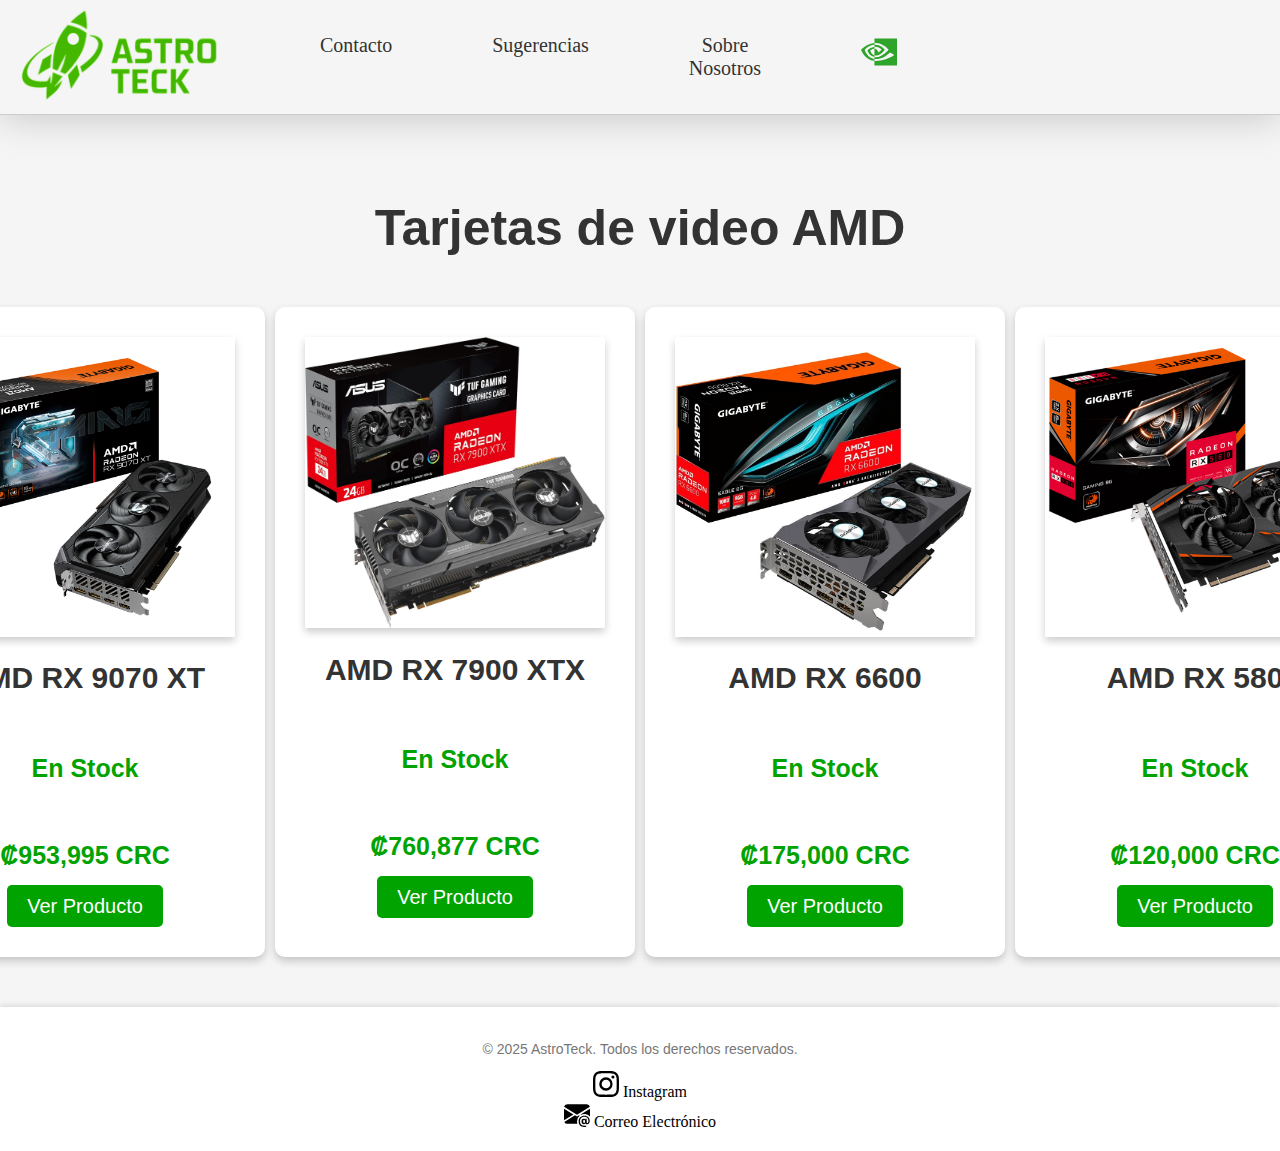
<file: productos-amd.html>
<!DOCTYPE html>
<html lang="en">
<head>
    <meta charset="UTF-8">
    <meta name="viewport" content="width=device-width, initial-scale=1.0">
    <title>Productos NVIDIA</title>
    <link rel="stylesheet" href="estilo-producto-nvidia/amd.css">
    <link rel="shortcut icon" href="../imagenes/icon_astroteck.png" type="image/x-icon">
    <link href="https://fonts.cdnfonts.com/css/tt-norms" rel="stylesheet">
</head>
<header>
<nav>
            <a href="index.html">
                <img  src="../imagenes/astroteck_Editada.png" alt="marca" width="200px">
            </a>        
            <div class="nav-links">
                <a href="contacos.html">Contacto</a>
                <a href="sugerencia.html">Sugerencias</a>
                <a href="sobre-nosotros.html">Sobre Nosotros</a>
                          <!--MARCAS-->
                            <div>
                            <a style="color: rgb(46, 165, 42);" href="../html/productos-nvidia.html">
                                    <svg xmlns="http://www.w3.org/2000/svg" width="36" height="36" fill="currentColor" class="bi bi-nvidia" viewBox="0 0 16 16">
                                    <path d="M1.635 7.146S3.08 5.012 5.97 4.791v-.774C2.77 4.273 0 6.983 0 6.983s1.57 4.536 5.97 4.952v-.824c-3.23-.406-4.335-3.965-4.335-3.965M5.97 9.475v.753c-2.44-.435-3.118-2.972-3.118-2.972S4.023 5.958 5.97 5.747v.828h-.004c-1.021-.123-1.82.83-1.82.83s.448 1.607 1.824 2.07M6 2l-.03 2.017A7 7 0 0 1 6.252 4c3.637-.123 6.007 2.983 6.007 2.983s-2.722 3.31-5.557 3.31q-.39-.002-.732-.065v.883q.292.039.61.04c2.638 0 4.546-1.348 6.394-2.943.307.246 1.561.842 1.819 1.104-1.757 1.47-5.852 2.657-8.173 2.657a7 7 0 0 1-.65-.034V14H16l.03-12zm-.03 3.747v-.956a6 6 0 0 1 .282-.015c2.616-.082 4.332 2.248 4.332 2.248S8.73 9.598 6.743 9.598c-.286 0-.542-.046-.773-.123v-2.9c1.018.123 1.223.572 1.835 1.593L9.167 7.02s-.994-1.304-2.67-1.304a5 5 0 0 0-.527.031"/>
                                    </svg>
                            </a>
                            </div>
            </div>
              <!--SEPARACION PA MAS ORDEN-->
                       <div >
                            <a class="carrito" href="carrito.html">
                                <svg xmlns="http://www.w3.org/2000/svg" width="36" height="36" fill="currentColor" class="bi bi-cart4" viewBox="0 0 16 16">
                                <path d="M0 2.5A.5.5 0 0 1 .5 2H2a.5.5 0 0 1 .485.379L2.89 4H14.5a.5.5 0 0 1 .485.621l-1.5 6A.5.5 0 0 1 13 11H4a.5.5 0 0 1-.485-.379L1.61 3H.5a.5.5 0 0 1-.5-.5M3.14 5l.5 2H5V5zM6 5v2h2V5zm3 0v2h2V5zm3 0v2h1.36l.5-2zm1.11 3H12v2h.61zM11 8H9v2h2zM8 8H6v2h2zM5 8H3.89l.5 2H5zm0 5a1 1 0 1 0 0 2 1 1 0 0 0 0-2m-2 1a2 2 0 1 1 4 0 2 2 0 0 1-4 0m9-1a1 1 0 1 0 0 2 1 1 0 0 0 0-2m-2 1a2 2 0 1 1 4 0 2 2 0 0 1-4 0"/>
                                </svg>
                            </a>
                        </div>
    </nav>

</header>
<body>

    <main>
        <h1>Tarjetas de video AMD</h1>
    </main>
    
    <div class="tarjetas-prevista">

        <div class="tarjeta-producto-prevista-1">
            <div class="imagen-prevista-1">
                <img src="../imagenes/RX 9070 XT 3.png" alt="Nvidia RTX 5090" width="300px">
            </div>
            <div class="texto">
                    <div class="nombre-grafica-1">
                        <h2>AMD RX 9070 XT</h2>
                    </div>
                    <div class="estado-grafica-1">
                        <h4> En Stock</h4>
                    </div>
                    <div class="precio-grafica-1">
                        <h3>₡953,995 CRC</h3>
                    </div>
                    <div class="boton-comprar-1">
                        
                            <a href="../html/AMD-Radeon RX 9070 XTX.html">Ver Producto</a>
                        
                    </div>
            </div>
        </div>

        <!-- ///////////////////////////////////// -->

        <div class="tarjeta-producto-prevista-2">
            <div class="imagen-prevista-2">
                <img src="../imagenes/Radeon RX 7900 XTX.jpg" alt="" width="300px">
            </div>
            <div class="texto">
                    <div class="nombre-grafica-1">
                        <h2>AMD RX 7900 XTX</h2>
                    </div>
                    <div class="estado-grafica-1">
                        <h4> En Stock</h4>
                    </div>
                    <div class="precio-grafica-1">
                        <h3> ₡760,877 CRC</h3>
                    </div>
                    <div class="boton-comprar-1">
                        
                            <a  href="../html/Radeon RX 7900 XTX.html" >Ver Producto</a>
                    </div>
            </div>
        </div>
        <!-- ///////////////////////////////////// -->
         
        <div class="tarjeta-producto-prevista-2">
            <div class="imagen-prevista-2">
                <img src="../imagenes/rx 6600.jpg" alt="" width="300px">
            </div>
            <div class="texto">
                    <div class="nombre-grafica-1">
                        <h2>AMD RX 6600</h2>
                    </div>
                    <div class="estado-grafica-1">
                        <h4> En Stock</h4>
                    </div>
                    <div class="precio-grafica-1">
                        <h3> ₡175,000 CRC</h3>
                    </div>
                    <div class="boton-comprar-1">
                        
                            <a  href="../html/rx-6600.html" >Ver Producto</a>
                    </div>
            </div>
        </div>
         <!-- ///////////////////////////////////// -->
                   
        <div class="tarjeta-producto-prevista-2">
            <div class="imagen-prevista-2">
                <img src="../imagenes/580.png" alt="" width="300px">
            </div>
            <div class="texto">
                    <div class="nombre-grafica-1">
                        <h2>AMD RX 580</h2>
                    </div>
                    <div class="estado-grafica-1">
                        <h4> En Stock</h4>
                    </div>
                    <div class="precio-grafica-1">
                        <h3> ₡120,000 CRC</h3>
                    </div>
                    <div class="boton-comprar-1">
                        
                            <a  href="../html/rx-580.html" >Ver Producto</a>
                    </div>
            </div>
        </div>
    </div>
    <footer>
        <p>© 2025 AstroTeck. Todos los derechos reservados.</p>
         <div>
            <div class="ins">
            <a href="https://www.instagram.com/astro_.teck/" target="_blank">
                <svg xmlns="http://www.w3.org/2000/svg" width="26" height="26" fill="currentColor" class="bi-bi-instagram" viewBox="0 0 16 16">
                    <path d="M8 0C5.829 0 5.556.01 4.703.048 3.85.088 3.269.222 2.76.42a3.9 3.9 0 0 0-1.417.923A3.9 3.9 0 0 0 .42 2.76C.222 3.268.087 3.85.048 4.7.01 5.555 0 5.827 0 8.001c0 2.172.01 2.444.048 3.297.04.852.174 1.433.372 1.942.205.526.478.972.923 1.417.444.445.89.719 1.416.923.51.198 1.09.333 1.942.372C5.555 15.99 5.827 16 8 16s2.444-.01 3.298-.048c.851-.04 1.434-.174 1.943-.372a3.9 3.9 0 0 0 1.416-.923c.445-.445.718-.891.923-1.417.197-.509.332-1.09.372-1.942C15.99 10.445 16 10.173 16 8s-.01-2.445-.048-3.299c-.04-.851-.175-1.433-.372-1.941a3.9 3.9 0 0 0-.923-1.417A3.9 3.9 0 0 0 13.24.42c-.51-.198-1.092-.333-1.943-.372C10.443.01 10.172 0 7.998 0zm-.717 1.442h.718c2.136 0 2.389.007 3.232.046.78.035 1.204.166 1.486.275.373.145.64.319.92.599s.453.546.598.92c.11.281.24.705.275 1.485.039.843.047 1.096.047 3.231s-.008 2.389-.047 3.232c-.035.78-.166 1.203-.275 1.485a2.5 2.5 0 0 1-.599.919c-.28.28-.546.453-.92.598-.28.11-.704.24-1.485.276-.843.038-1.096.047-3.232.047s-2.39-.009-3.233-.047c-.78-.036-1.203-.166-1.485-.276a2.5 2.5 0 0 1-.92-.598 2.5 2.5 0 0 1-.6-.92c-.109-.281-.24-.705-.275-1.485-.038-.843-.046-1.096-.046-3.233s.008-2.388.046-3.231c.036-.78.166-1.204.276-1.486.145-.373.319-.64.599-.92s.546-.453.92-.598c.282-.11.705-.24 1.485-.276.738-.034 1.024-.044 2.515-.045zm4.988 1.328a.96.96 0 1 0 0 1.92.96.96 0 0 0 0-1.92m-4.27 1.122a4.109 4.109 0 1 0 0 8.217 4.109 4.109 0 0 0 0-8.217m0 1.441a2.667 2.667 0 1 1 0 5.334 2.667 2.667 0 0 1 0-5.334"/>
                  </svg>
                  <span class="hide-on-mobile">Instagram</span> <!-- esta vara para elejir el texto y ponerle clse -->
                </div>
            </a>
            <a href="mailto:astroteck4@gmail.com" target="_blank">
                <svg xmlns="http://www.w3.org/2000/svg" width="26" height="26" fill="currentColor" class="bi bi-envelope-at-fill" viewBox="0 0 16 16">
                    <path d="M2 2A2 2 0 0 0 .05 3.555L8 8.414l7.95-4.859A2 2 0 0 0 14 2zm-2 9.8V4.698l5.803 3.546zm6.761-2.97-6.57 4.026A2 2 0 0 0 2 14h6.256A4.5 4.5 0 0 1 8 12.5a4.49 4.49 0 0 1 1.606-3.446l-.367-.225L8 9.586zM16 9.671V4.697l-5.803 3.546.338.208A4.5 4.5 0 0 1 12.5 8c1.414 0 2.675.652 3.5 1.671"/>
                    <path d="M15.834 12.244c0 1.168-.577 2.025-1.587 2.025-.503 0-1.002-.228-1.12-.648h-.043c-.118.416-.543.643-1.015.643-.77 0-1.259-.542-1.259-1.434v-.529c0-.844.481-1.4 1.26-1.4.585 0 .87.333.953.63h.03v-.568h.905v2.19c0 .272.18.42.411.42.315 0 .639-.415.639-1.39v-.118c0-1.277-.95-2.326-2.484-2.326h-.04c-1.582 0-2.64 1.067-2.64 2.724v.157c0 1.867 1.237 2.654 2.57 2.654h.045c.507 0 .935-.07 1.18-.18v.731c-.219.1-.643.175-1.237.175h-.044C10.438 16 9 14.82 9 12.646v-.214C9 10.36 10.421 9 12.485 9h.035c2.12 0 3.314 1.43 3.314 3.034zm-4.04.21v.227c0 .586.227.8.581.8.31 0 .564-.17.564-.743v-.367c0-.516-.275-.708-.572-.708-.346 0-.573.245-.573.791"/>
                  </svg>
                    <span class="hide-on-mobile">Correo Electrónico</span>
            </a>
        </div>
    </footer>
</body>
</html>
</file>
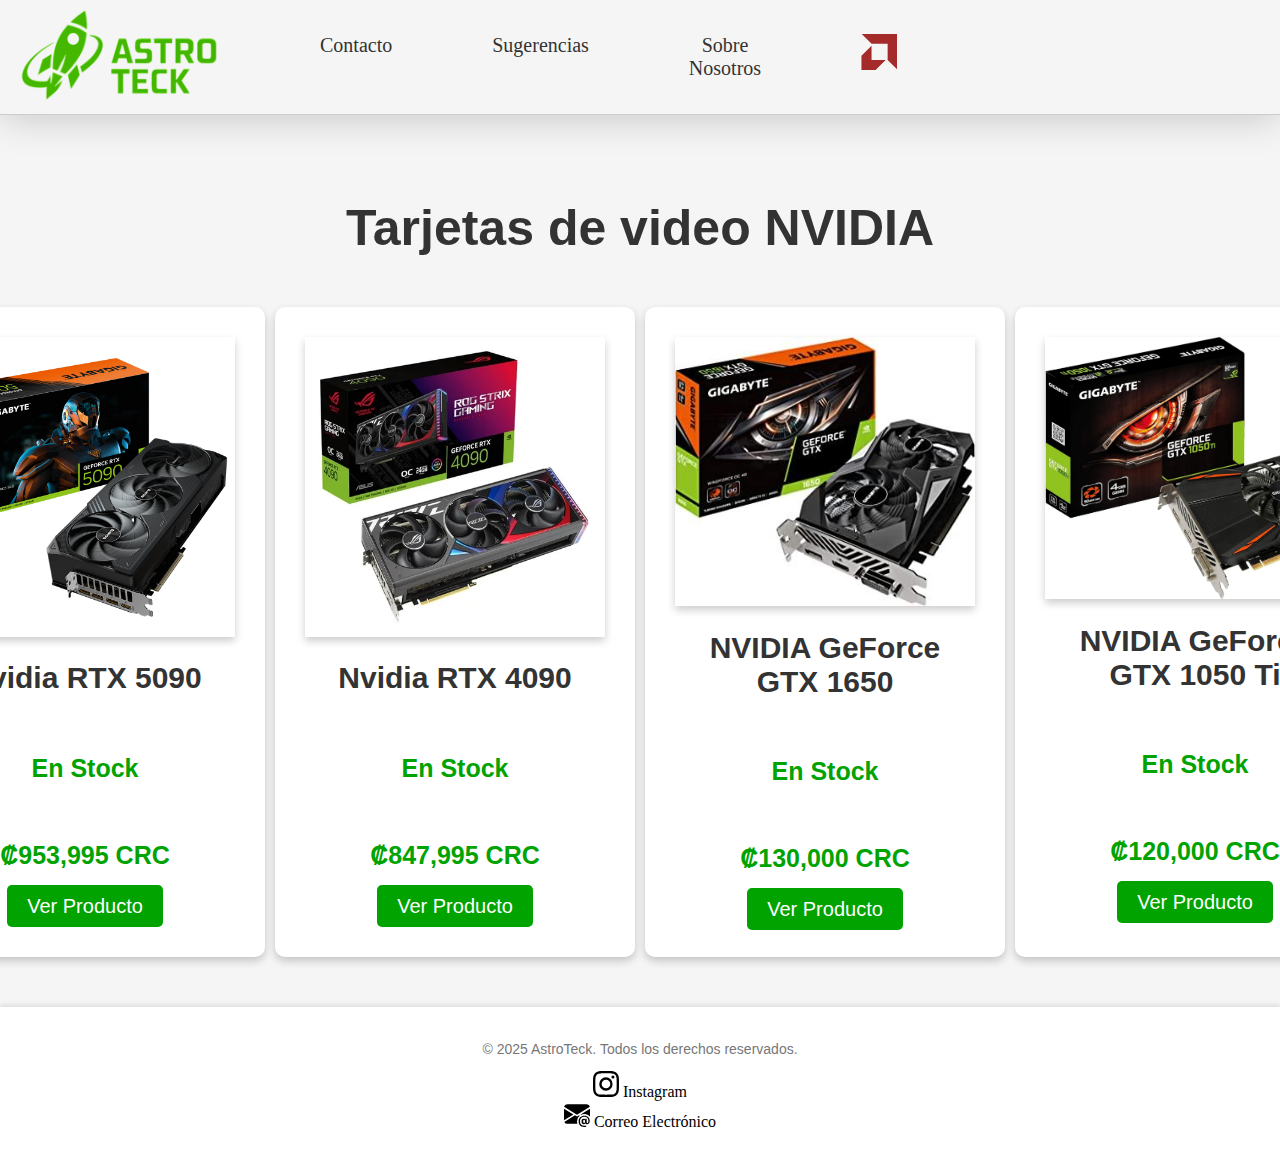
<file: productos-nvidia.html>
<!DOCTYPE html>
<html lang="en">
<head>
    <meta charset="UTF-8">
    <meta name="viewport" content="width=device-width, initial-scale=1.0">
    <title>Productos NVIDIA</title>
    <link rel="stylesheet" href="estilo-producto-nvidia/amd.css">
    <link rel="shortcut icon" href="../imagenes/icon_astroteck.png" type="image/x-icon">
    <link href="https://fonts.cdnfonts.com/css/tt-norms" rel="stylesheet">
</head>
<header>
<nav>
            <a href="index.html">
                <img  src="../imagenes/astroteck_Editada.png" alt="marca" width="200px">
            </a>        
            <div class="nav-links">
                <a href="contacos.html">Contacto</a>
                <a href="sugerencia.html">Sugerencias</a>
                <a href="sobre-nosotros.html">Sobre Nosotros</a>
                          <!--MARCAS-->
                            <div>
                            <a style="color: brown;" href="../html/productos-amd.html">
                                    <svg xmlns="http://www.w3.org/2000/svg" width="36" height="36" fill="currentColor" class="bi bi-amd" viewBox="0 0 16 16">
                                    <path d="m.334 0 4.358 4.359h7.15v7.15l4.358 4.358V0zM.2 9.72l4.487-4.488v6.281h6.28L6.48 16H.2z"/>
                                    </svg>
                            </a>
                            </div>
                        
            </div>
              <!--SEPARACION PA MAS ORDEN-->
                       <div >
                            <a class="carrito" href="carrito.html">
                                <svg xmlns="http://www.w3.org/2000/svg" width="36" height="36" fill="currentColor" class="bi bi-cart4" viewBox="0 0 16 16">
                                <path d="M0 2.5A.5.5 0 0 1 .5 2H2a.5.5 0 0 1 .485.379L2.89 4H14.5a.5.5 0 0 1 .485.621l-1.5 6A.5.5 0 0 1 13 11H4a.5.5 0 0 1-.485-.379L1.61 3H.5a.5.5 0 0 1-.5-.5M3.14 5l.5 2H5V5zM6 5v2h2V5zm3 0v2h2V5zm3 0v2h1.36l.5-2zm1.11 3H12v2h.61zM11 8H9v2h2zM8 8H6v2h2zM5 8H3.89l.5 2H5zm0 5a1 1 0 1 0 0 2 1 1 0 0 0 0-2m-2 1a2 2 0 1 1 4 0 2 2 0 0 1-4 0m9-1a1 1 0 1 0 0 2 1 1 0 0 0 0-2m-2 1a2 2 0 1 1 4 0 2 2 0 0 1-4 0"/>
                                </svg>
                            </a>
                        </div>
    </nav>

</header>
<body>

    <main>
        <h1>Tarjetas de video NVIDIA</h1>
    </main>
    
    <div class="tarjetas-prevista">

        <div class="tarjeta-producto-prevista-1">
            <div class="imagen-prevista-1">
                <img src="../imagenes/rtx 5090 1.png" alt="Nvidia RTX 5090" width="300px">
            </div>
                    <div class="texto">
                        <div class="nombre-grafica-1">
                            <h2>Nvidia RTX 5090</h2>
                        </div>
                        <div class="estado-grafica-1">
                            <h4> En Stock</h4>
                        </div>
                        <div class="precio-grafica-1">
                            <h3>₡953,995 CRC</h3>
                        </div>
                        <div class="boton-comprar-1">
                            
                        <a href="../html/NVIDIA-RTX 5090.html" >Ver Producto</a></div>
                    </div>
 
        </div>

        <!-- ///////////////////////////////////// -->

        <div class="tarjeta-producto-prevista-2">
            <div class="imagen-prevista-2">
                <img src="../imagenes/rtx 4090 1.webp" alt="" width="300px">
            </div>
            <div class="texto">
                    <div class="nombre-grafica-1">
                            <h2>Nvidia RTX 4090</h2>
                        </div>
                        <div class="estado-grafica-1">
                            <h4> En Stock</h4>
                        </div>
                        <div class="precio-grafica-1">
                            <h3> ₡847,995 CRC</h3>
                        </div>
                        <div class="boton-comprar-1">

                            <a href="../html/nvidia-rtx4090.html" >Ver Producto</a></div>
                    </div>
        </div>
                <!-- ///////////////////////////////////// -->



                <div class="tarjeta-producto-prevista-2">
            <div class="imagen-prevista-2">
                <img src="../imagenes/1650.jpg" alt="" width="300px">
            </div>
            <div class="texto">
                    <div class="nombre-grafica-1">
                            <h2>NVIDIA GeForce GTX 1650</h2>
                        </div>
                        <div class="estado-grafica-1">
                            <h4> En Stock</h4>
                        </div>
                        <div class="precio-grafica-1">
                            <h3> ₡130,000 CRC</h3>
                        </div>
                        <div class="boton-comprar-1">

                            <a href="../html/nvidia-1650.html" >Ver Producto</a></div>
                    </div>
        </div>
                <!-- ///////////////////////////////////// -->

                <div class="tarjeta-producto-prevista-2">
            <div class="imagen-prevista-2">
                <img src="../imagenes/1050 ti.jpg" alt="" width="300px">
            </div>
            <div class="texto">
                    <div class="nombre-grafica-1">
                            <h2>NVIDIA GeForce GTX 1050 Ti</h2>
                        </div>
                        <div class="estado-grafica-1">
                            <h4> En Stock</h4>
                        </div>
                        <div class="precio-grafica-1">
                            <h3> ₡120,000 CRC</h3>
                        </div>
                        <div class="boton-comprar-1">

                            <a href="../html/nvidia-1050.html" >Ver Producto</a></div>
                    </div>
        </div>
                <!-- ///////////////////////////////////// -->
    </div>    
    <footer>
        <p>© 2025 AstroTeck. Todos los derechos reservados.</p>
        <div>
            <div class="ins">
            <a href="https://www.instagram.com/astro_.teck/" target="_blank">
                <svg xmlns="http://www.w3.org/2000/svg" width="26" height="26" fill="currentColor" class="bi-bi-instagram" viewBox="0 0 16 16">
                    <path d="M8 0C5.829 0 5.556.01 4.703.048 3.85.088 3.269.222 2.76.42a3.9 3.9 0 0 0-1.417.923A3.9 3.9 0 0 0 .42 2.76C.222 3.268.087 3.85.048 4.7.01 5.555 0 5.827 0 8.001c0 2.172.01 2.444.048 3.297.04.852.174 1.433.372 1.942.205.526.478.972.923 1.417.444.445.89.719 1.416.923.51.198 1.09.333 1.942.372C5.555 15.99 5.827 16 8 16s2.444-.01 3.298-.048c.851-.04 1.434-.174 1.943-.372a3.9 3.9 0 0 0 1.416-.923c.445-.445.718-.891.923-1.417.197-.509.332-1.09.372-1.942C15.99 10.445 16 10.173 16 8s-.01-2.445-.048-3.299c-.04-.851-.175-1.433-.372-1.941a3.9 3.9 0 0 0-.923-1.417A3.9 3.9 0 0 0 13.24.42c-.51-.198-1.092-.333-1.943-.372C10.443.01 10.172 0 7.998 0zm-.717 1.442h.718c2.136 0 2.389.007 3.232.046.78.035 1.204.166 1.486.275.373.145.64.319.92.599s.453.546.598.92c.11.281.24.705.275 1.485.039.843.047 1.096.047 3.231s-.008 2.389-.047 3.232c-.035.78-.166 1.203-.275 1.485a2.5 2.5 0 0 1-.599.919c-.28.28-.546.453-.92.598-.28.11-.704.24-1.485.276-.843.038-1.096.047-3.232.047s-2.39-.009-3.233-.047c-.78-.036-1.203-.166-1.485-.276a2.5 2.5 0 0 1-.92-.598 2.5 2.5 0 0 1-.6-.92c-.109-.281-.24-.705-.275-1.485-.038-.843-.046-1.096-.046-3.233s.008-2.388.046-3.231c.036-.78.166-1.204.276-1.486.145-.373.319-.64.599-.92s.546-.453.92-.598c.282-.11.705-.24 1.485-.276.738-.034 1.024-.044 2.515-.045zm4.988 1.328a.96.96 0 1 0 0 1.92.96.96 0 0 0 0-1.92m-4.27 1.122a4.109 4.109 0 1 0 0 8.217 4.109 4.109 0 0 0 0-8.217m0 1.441a2.667 2.667 0 1 1 0 5.334 2.667 2.667 0 0 1 0-5.334"/>
                  </svg>
                  <span class="hide-on-mobile">Instagram</span> <!-- esta vara para elejir el texto y ponerle clse -->
                </div>
            </a>
            <a href="mailto:astroteck4@gmail.com" target="_blank">
                <svg xmlns="http://www.w3.org/2000/svg" width="26" height="26" fill="currentColor" class="bi bi-envelope-at-fill" viewBox="0 0 16 16">
                    <path d="M2 2A2 2 0 0 0 .05 3.555L8 8.414l7.95-4.859A2 2 0 0 0 14 2zm-2 9.8V4.698l5.803 3.546zm6.761-2.97-6.57 4.026A2 2 0 0 0 2 14h6.256A4.5 4.5 0 0 1 8 12.5a4.49 4.49 0 0 1 1.606-3.446l-.367-.225L8 9.586zM16 9.671V4.697l-5.803 3.546.338.208A4.5 4.5 0 0 1 12.5 8c1.414 0 2.675.652 3.5 1.671"/>
                    <path d="M15.834 12.244c0 1.168-.577 2.025-1.587 2.025-.503 0-1.002-.228-1.12-.648h-.043c-.118.416-.543.643-1.015.643-.77 0-1.259-.542-1.259-1.434v-.529c0-.844.481-1.4 1.26-1.4.585 0 .87.333.953.63h.03v-.568h.905v2.19c0 .272.18.42.411.42.315 0 .639-.415.639-1.39v-.118c0-1.277-.95-2.326-2.484-2.326h-.04c-1.582 0-2.64 1.067-2.64 2.724v.157c0 1.867 1.237 2.654 2.57 2.654h.045c.507 0 .935-.07 1.18-.18v.731c-.219.1-.643.175-1.237.175h-.044C10.438 16 9 14.82 9 12.646v-.214C9 10.36 10.421 9 12.485 9h.035c2.12 0 3.314 1.43 3.314 3.034zm-4.04.21v.227c0 .586.227.8.581.8.31 0 .564-.17.564-.743v-.367c0-.516-.275-.708-.572-.708-.346 0-.573.245-.573.791"/>
                  </svg>
                    <span class="hide-on-mobile">Correo Electrónico</span>
            </a>
        </div>
    </footer>
</body>
</html>
</file>
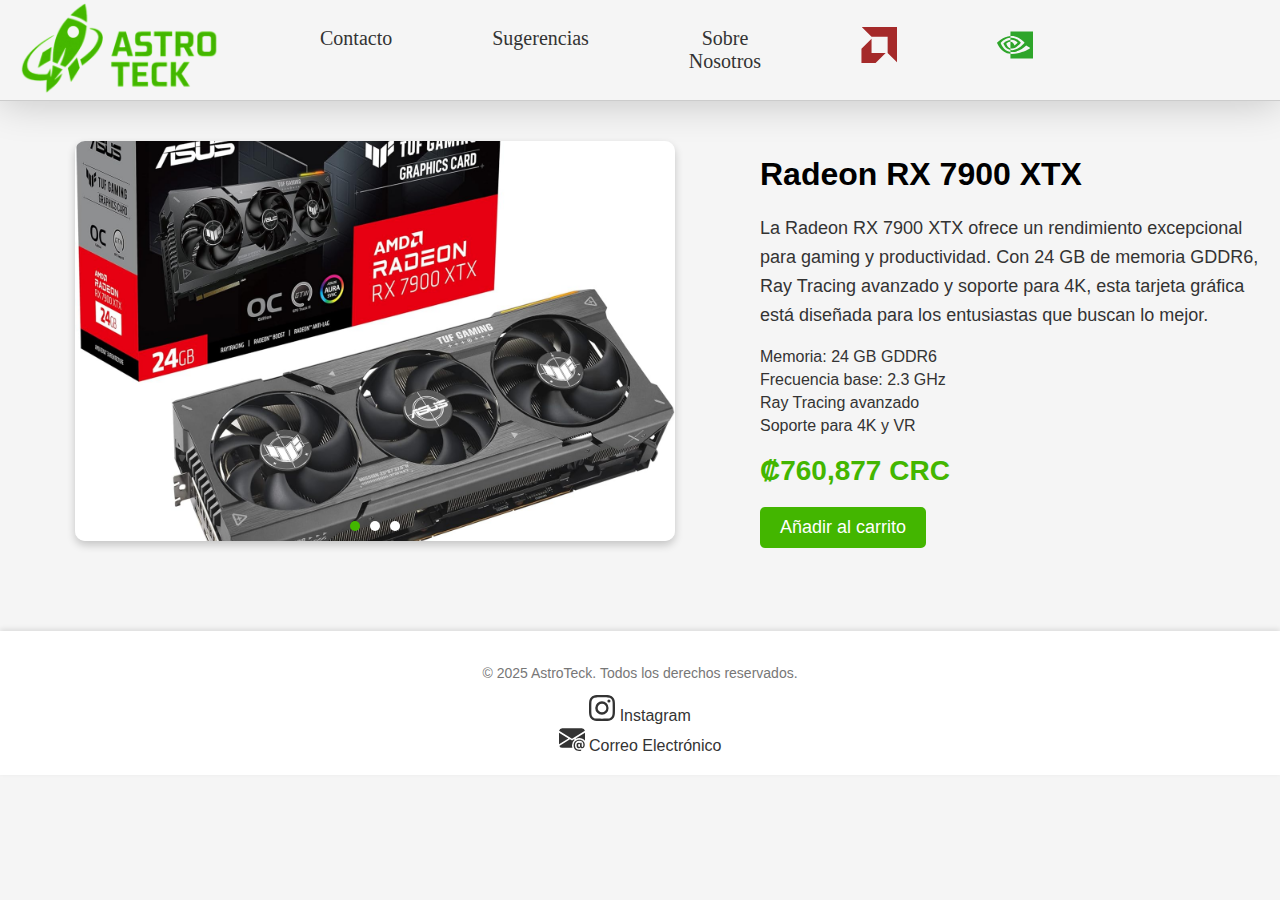
<file: Radeon RX 7900 XTX.html>
<!DOCTYPE html>
<html lang="es">
<head>
    <meta charset="UTF-8">
    <meta name="viewport" content="width=device-width, initial-scale=1.0">
    <title>Compra Radeon RX 7900 XTX</title>
    <link rel="stylesheet" href="estilos-rae.css">
    <link rel="shortcut icon" href="../imagenes/icon_astroteck.png" type="image/x-icon">
    <link href="https://fonts.cdnfonts.com/css/tt-norms" rel="stylesheet">
</head>
<body>
    <header>
    <nav>
            <a href="index.html">
                <img  src="../imagenes/astroteck_Editada.png" alt="marca" width="200px">
            </a>        
            <div class="nav-links">
                <a href="contacos.html">Contacto</a>
                <a href="sugerencia.html">Sugerencias</a>
                <a href="sobre-nosotros.html">Sobre Nosotros</a>
                          <!--MARCAS-->
                            <div>
                            <a style="color: brown;" href="../html/productos-amd.html">
                                    <svg xmlns="http://www.w3.org/2000/svg" width="36" height="36" fill="currentColor" class="bi bi-amd" viewBox="0 0 16 16">
                                    <path d="m.334 0 4.358 4.359h7.15v7.15l4.358 4.358V0zM.2 9.72l4.487-4.488v6.281h6.28L6.48 16H.2z"/>
                                    </svg>
                            </a>
                            </div>
                        
                            <div>
                            <a style="color: rgb(46, 165, 42);" href="../html/productos-nvidia.html">
                                    <svg xmlns="http://www.w3.org/2000/svg" width="36" height="36" fill="currentColor" class="bi bi-nvidia" viewBox="0 0 16 16">
                                    <path d="M1.635 7.146S3.08 5.012 5.97 4.791v-.774C2.77 4.273 0 6.983 0 6.983s1.57 4.536 5.97 4.952v-.824c-3.23-.406-4.335-3.965-4.335-3.965M5.97 9.475v.753c-2.44-.435-3.118-2.972-3.118-2.972S4.023 5.958 5.97 5.747v.828h-.004c-1.021-.123-1.82.83-1.82.83s.448 1.607 1.824 2.07M6 2l-.03 2.017A7 7 0 0 1 6.252 4c3.637-.123 6.007 2.983 6.007 2.983s-2.722 3.31-5.557 3.31q-.39-.002-.732-.065v.883q.292.039.61.04c2.638 0 4.546-1.348 6.394-2.943.307.246 1.561.842 1.819 1.104-1.757 1.47-5.852 2.657-8.173 2.657a7 7 0 0 1-.65-.034V14H16l.03-12zm-.03 3.747v-.956a6 6 0 0 1 .282-.015c2.616-.082 4.332 2.248 4.332 2.248S8.73 9.598 6.743 9.598c-.286 0-.542-.046-.773-.123v-2.9c1.018.123 1.223.572 1.835 1.593L9.167 7.02s-.994-1.304-2.67-1.304a5 5 0 0 0-.527.031"/>
                                    </svg>
                            </a>
                            </div>
            </div>
              <!--SEPARACION PA MAS ORDEN-->
                       <div >
                            <a class="carrito" href="carrito.html">
                                <svg xmlns="http://www.w3.org/2000/svg" width="36" height="36" fill="currentColor" class="bi bi-cart4" viewBox="0 0 16 16">
                                <path d="M0 2.5A.5.5 0 0 1 .5 2H2a.5.5 0 0 1 .485.379L2.89 4H14.5a.5.5 0 0 1 .485.621l-1.5 6A.5.5 0 0 1 13 11H4a.5.5 0 0 1-.485-.379L1.61 3H.5a.5.5 0 0 1-.5-.5M3.14 5l.5 2H5V5zM6 5v2h2V5zm3 0v2h2V5zm3 0v2h1.36l.5-2zm1.11 3H12v2h.61zM11 8H9v2h2zM8 8H6v2h2zM5 8H3.89l.5 2H5zm0 5a1 1 0 1 0 0 2 1 1 0 0 0 0-2m-2 1a2 2 0 1 1 4 0 2 2 0 0 1-4 0m9-1a1 1 0 1 0 0 2 1 1 0 0 0 0-2m-2 1a2 2 0 1 1 4 0 2 2 0 0 1-4 0"/>
                                </svg>
                            </a>
                        </div>
    </nav>

</header>
    

    <main class="producto-container">
    <div class="carrusel">
        <div class="slides">
            <div class="slide">
                <img src="../imagenes/Radeon RX 7900 XTX.jpg" alt="Imagen 0">
            </div>
            <div class="slide">
                <img src="../imagenes/Radeon RX 7900 XTX 2.png" alt="Imagen 1">
            </div>
            <div class="slide">
                <img src="../imagenes/Radeon RX 7900 XTX 3.png" alt="Imagen 2">
            </div>
        </div>

        <!-- Navegación manual -->
        <div class="navigation-manual">
            <span class="manual-btn" data-slide="0"></span>
            <span class="manual-btn" data-slide="1"></span>
            <span class="manual-btn" data-slide="2"></span>
        </div>
    </div>

    <div class="producto-detalles">
        <h1>Radeon RX 7900 XTX</h1>
        <p>
            La Radeon RX 7900 XTX ofrece un rendimiento excepcional para gaming y productividad. 
            Con 24 GB de memoria GDDR6, Ray Tracing avanzado y soporte para 4K, esta tarjeta gráfica 
            está diseñada para los entusiastas que buscan lo mejor.
        </p>
        <ul>
            <li>Memoria: 24 GB GDDR6</li>
            <li>Frecuencia base: 2.3 GHz</li>
            <li>Ray Tracing avanzado</li>
            <li>Soporte para 4K y VR</li>
        </ul>
        <h2 class="precio">₡760,877 CRC</h2>
    <button class="boton-comprar" onclick="agregarAlCarrito()">Añadir al carrito</button>
    </div>
</main>

    <footer>
        <p>© 2025 AstroTeck. Todos los derechos reservados.</p>
         <div>
                <div class="ins">
                <a href="https://www.instagram.com/astro_.teck/" target="_blank">
                    <svg xmlns="http://www.w3.org/2000/svg" width="26" height="26" fill="currentColor" class="bi bi-instagram" viewBox="0 0 16 16">
                        <path d="M8 0C5.829 0 5.556.01 4.703.048 3.85.088 3.269.222 2.76.42a3.9 3.9 0 0 0-1.417.923A3.9 3.9 0 0 0 .42 2.76C.222 3.268.087 3.85.048 4.7.01 5.555 0 5.827 0 8.001c0 2.172.01 2.444.048 3.297.04.852.174 1.433.372 1.942.205.526.478.972.923 1.417.444.445.89.719 1.416.923.51.198 1.09.333 1.942.372C5.555 15.99 5.827 16 8 16s2.444-.01 3.298-.048c.851-.04 1.434-.174 1.943-.372a3.9 3.9 0 0 0 1.416-.923c.445-.445.718-.891.923-1.417.197-.509.332-1.09.372-1.942C15.99 10.445 16 10.173 16 8s-.01-2.445-.048-3.299c-.04-.851-.175-1.433-.372-1.941a3.9 3.9 0 0 0-.923-1.417A3.9 3.9 0 0 0 13.24.42c-.51-.198-1.092-.333-1.943-.372C10.443.01 10.172 0 7.998 0zm-.717 1.442h.718c2.136 0 2.389.007 3.232.046.78.035 1.204.166 1.486.275.373.145.64.319.92.599s.453.546.598.92c.11.281.24.705.275 1.485.039.843.047 1.096.047 3.231s-.008 2.389-.047 3.232c-.035.78-.166 1.203-.275 1.485a2.5 2.5 0 0 1-.599.919c-.28.28-.546.453-.92.598-.28.11-.704.24-1.485.276-.843.038-1.096.047-3.232.047s-2.39-.009-3.233-.047c-.78-.036-1.203-.166-1.485-.276a2.5 2.5 0 0 1-.92-.598 2.5 2.5 0 0 1-.6-.92c-.109-.281-.24-.705-.275-1.485-.038-.843-.046-1.096-.046-3.233s.008-2.388.046-3.231c.036-.78.166-1.204.276-1.486.145-.373.319-.64.599-.92s.546-.453.92-.598c.282-.11.705-.24 1.485-.276.738-.034 1.024-.044 2.515-.045zm4.988 1.328a.96.96 0 1 0 0 1.92.96.96 0 0 0 0-1.92m-4.27 1.122a4.109 4.109 0 1 0 0 8.217 4.109 4.109 0 0 0 0-8.217m0 1.441a2.667 2.667 0 1 1 0 5.334 2.667 2.667 0 0 1 0-5.334"/>
                      </svg>
                      Instagram
                    </div>
                </a>
                <a href="mailto:astroteck4@gmail.com" target="_blank">
                    <svg xmlns="http://www.w3.org/2000/svg" width="26" height="26" fill="currentColor" class="bi bi-envelope-at-fill" viewBox="0 0 16 16">
                        <path d="M2 2A2 2 0 0 0 .05 3.555L8 8.414l7.95-4.859A2 2 0 0 0 14 2zm-2 9.8V4.698l5.803 3.546zm6.761-2.97-6.57 4.026A2 2 0 0 0 2 14h6.256A4.5 4.5 0 0 1 8 12.5a4.49 4.49 0 0 1 1.606-3.446l-.367-.225L8 9.586zM16 9.671V4.697l-5.803 3.546.338.208A4.5 4.5 0 0 1 12.5 8c1.414 0 2.675.652 3.5 1.671"/>
                        <path d="M15.834 12.244c0 1.168-.577 2.025-1.587 2.025-.503 0-1.002-.228-1.12-.648h-.043c-.118.416-.543.643-1.015.643-.77 0-1.259-.542-1.259-1.434v-.529c0-.844.481-1.4 1.26-1.4.585 0 .87.333.953.63h.03v-.568h.905v2.19c0 .272.18.42.411.42.315 0 .639-.415.639-1.39v-.118c0-1.277-.95-2.326-2.484-2.326h-.04c-1.582 0-2.64 1.067-2.64 2.724v.157c0 1.867 1.237 2.654 2.57 2.654h.045c.507 0 .935-.07 1.18-.18v.731c-.219.1-.643.175-1.237.175h-.044C10.438 16 9 14.82 9 12.646v-.214C9 10.36 10.421 9 12.485 9h.035c2.12 0 3.314 1.43 3.314 3.034zm-4.04.21v.227c0 .586.227.8.581.8.31 0 .564-.17.564-.743v-.367c0-.516-.275-.708-.572-.708-.346 0-.573.245-.573.791"/>
                      </svg>
                        Correo Electrónico
                </a>
            </div>
    </footer>

    <script >
        document.addEventListener("DOMContentLoaded", function () {
            const slides = document.querySelectorAll(".slide");
            const manualBtns = document.querySelectorAll(".manual-btn");
            let currentIndex = 0;
            const intervalTime = 4000; 

           
            function showSlide(index) {
                slides.forEach((slide, i) => {
                    slide.style.transform = `translateX(${(i - index) * 100}%)`;
                });

               
                manualBtns.forEach((btn, i) => {
                    btn.classList.toggle("active", i === index);
                });
            }

           
            manualBtns.forEach((btn, index) => {
                btn.addEventListener("click", () => {
                    currentIndex = index;
                    showSlide(currentIndex);
                });
            });

           
            setInterval(() => {
                currentIndex = (currentIndex + 1) % slides.length;
                showSlide(currentIndex);
            }, intervalTime);

            
            showSlide(currentIndex);
        });

       function agregarAlCarrito() {
    // Datos del producto actual
    const producto = {
        nombre: "Radeon RX 7900 XTX",
        precio: 760877,
        imagen: "../imagenes/Radeon RX 7900 XTX.jpg"
    };

    // Obtiene el carrito actual o crea uno nuevo
    let carrito = JSON.parse(localStorage.getItem("carrito")) || [];
    carrito.push(producto);
    localStorage.setItem("carrito", JSON.stringify(carrito));

    // Redirige al carrito
    window.location.href = "carrito.html";
}

        
    </script>


</body>
</html>
</file>
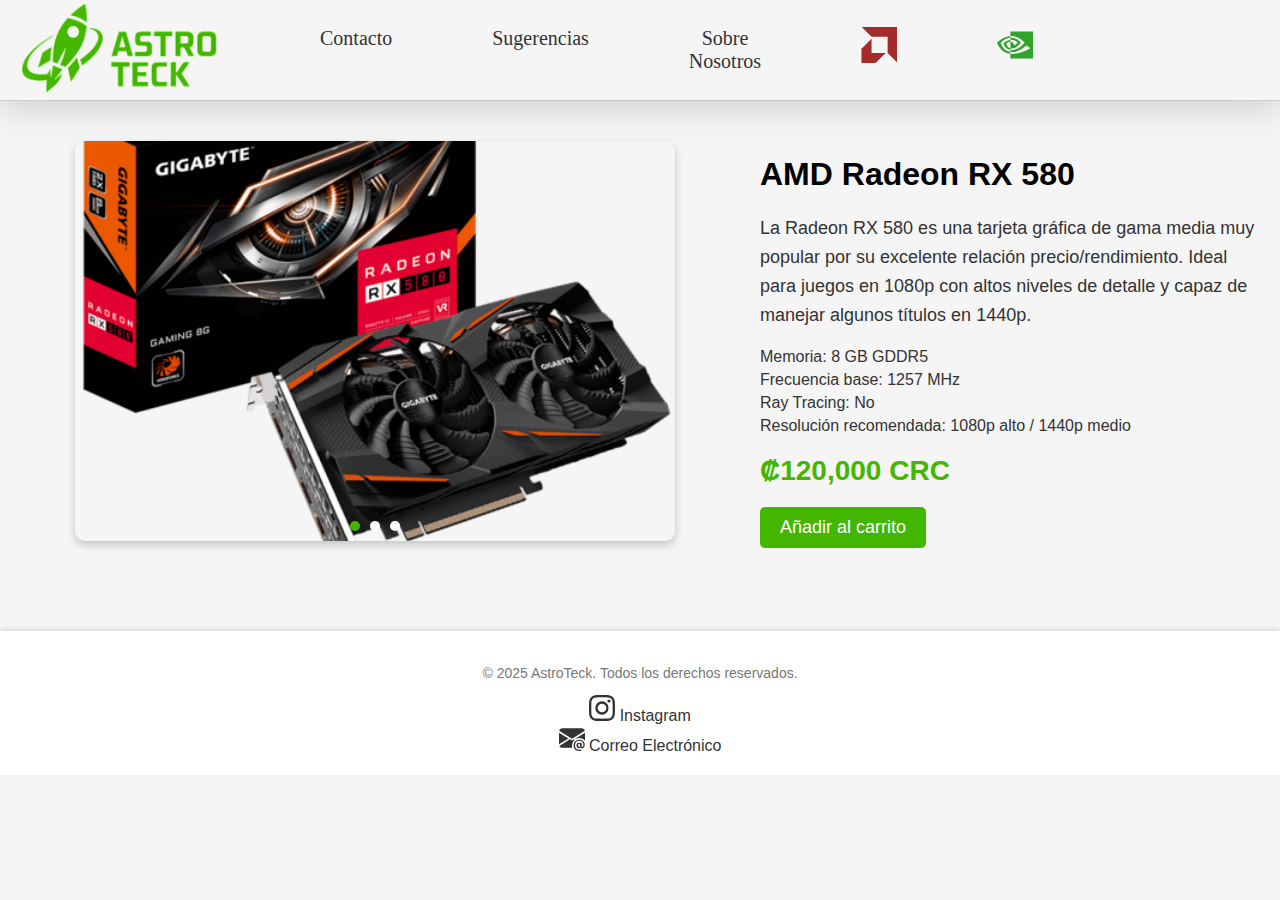
<file: rx-580.html>
<!DOCTYPE html>
<html lang="es">
<head>
    <meta charset="UTF-8">
    <meta name="viewport" content="width=device-width, initial-scale=1.0">
    <title>Compra RX 9070 XT</title>
    <link rel="shortcut icon" href="imagenes/icon_astroteck.png" type="image/x-icon">
    <link rel="stylesheet" href="estilos-rae2.css">
    <link href="https://fonts.cdnfonts.com/css/tt-norms" rel="stylesheet">
</head>
<body>
    <header>
    <nav>
            <a href="index.html">
                <img  src="../imagenes/astroteck_Editada.png" alt="marca" width="200px">
            </a>        
            <div class="nav-links">
                <a href="contacos.html">Contacto</a>
                <a href="sugerencia.html">Sugerencias</a>
                <a href="sobre-nosotros.html">Sobre Nosotros</a>
                          <!--MARCAS-->
                            <div>
                            <a style="color: brown;" href="../html/productos-amd.html">
                                    <svg xmlns="http://www.w3.org/2000/svg" width="36" height="36" fill="currentColor" class="bi bi-amd" viewBox="0 0 16 16">
                                    <path d="m.334 0 4.358 4.359h7.15v7.15l4.358 4.358V0zM.2 9.72l4.487-4.488v6.281h6.28L6.48 16H.2z"/>
                                    </svg>
                            </a>
                            </div>
                        
                            <div>
                            <a style="color: rgb(46, 165, 42);" href="../html/productos-nvidia.html">
                                    <svg xmlns="http://www.w3.org/2000/svg" width="36" height="36" fill="currentColor" class="bi bi-nvidia" viewBox="0 0 16 16">
                                    <path d="M1.635 7.146S3.08 5.012 5.97 4.791v-.774C2.77 4.273 0 6.983 0 6.983s1.57 4.536 5.97 4.952v-.824c-3.23-.406-4.335-3.965-4.335-3.965M5.97 9.475v.753c-2.44-.435-3.118-2.972-3.118-2.972S4.023 5.958 5.97 5.747v.828h-.004c-1.021-.123-1.82.83-1.82.83s.448 1.607 1.824 2.07M6 2l-.03 2.017A7 7 0 0 1 6.252 4c3.637-.123 6.007 2.983 6.007 2.983s-2.722 3.31-5.557 3.31q-.39-.002-.732-.065v.883q.292.039.61.04c2.638 0 4.546-1.348 6.394-2.943.307.246 1.561.842 1.819 1.104-1.757 1.47-5.852 2.657-8.173 2.657a7 7 0 0 1-.65-.034V14H16l.03-12zm-.03 3.747v-.956a6 6 0 0 1 .282-.015c2.616-.082 4.332 2.248 4.332 2.248S8.73 9.598 6.743 9.598c-.286 0-.542-.046-.773-.123v-2.9c1.018.123 1.223.572 1.835 1.593L9.167 7.02s-.994-1.304-2.67-1.304a5 5 0 0 0-.527.031"/>
                                    </svg>
                            </a>
                            </div>
            </div>
              <!--SEPARACION PA MAS ORDEN-->
                       <div >
                            <a class="carrito" href="carrito.html">
                                <svg xmlns="http://www.w3.org/2000/svg" width="36" height="36" fill="currentColor" class="bi bi-cart4" viewBox="0 0 16 16">
                                <path d="M0 2.5A.5.5 0 0 1 .5 2H2a.5.5 0 0 1 .485.379L2.89 4H14.5a.5.5 0 0 1 .485.621l-1.5 6A.5.5 0 0 1 13 11H4a.5.5 0 0 1-.485-.379L1.61 3H.5a.5.5 0 0 1-.5-.5M3.14 5l.5 2H5V5zM6 5v2h2V5zm3 0v2h2V5zm3 0v2h1.36l.5-2zm1.11 3H12v2h.61zM11 8H9v2h2zM8 8H6v2h2zM5 8H3.89l.5 2H5zm0 5a1 1 0 1 0 0 2 1 1 0 0 0 0-2m-2 1a2 2 0 1 1 4 0 2 2 0 0 1-4 0m9-1a1 1 0 1 0 0 2 1 1 0 0 0 0-2m-2 1a2 2 0 1 1 4 0 2 2 0 0 1-4 0"/>
                                </svg>
                            </a>
                        </div>
    </nav>

</header>
    

    <main class="producto-container">
    <div class="carrusel">
        <div class="slides">
            <div class="slide">
                <img src="../imagenes/580.png" alt="Imagen 0">
            </div>
            <div class="slide">
                <img src="../imagenes/580 2.jpg" alt="Imagen 1">
            </div>
            <div class="slide">
                <img src="../imagenes/580 3.webp" alt="Imagen 2">
            </div>
        </div>

        <!-- Navegación manual -->
        <div class="navigation-manual">
            <span class="manual-btn" data-slide="0"></span>
            <span class="manual-btn" data-slide="1"></span>
            <span class="manual-btn" data-slide="2"></span>

        </div>
    </div>

    <div class="producto-detalles">
            <h1>AMD Radeon RX 580</h1>
            <p>
                La Radeon RX 580 es una tarjeta gráfica de gama media muy popular por su excelente relación precio/rendimiento. Ideal para juegos en 1080p con altos niveles de detalle y capaz de manejar algunos títulos en 1440p.
            </p>
            <ul>
                <li>Memoria: 8 GB GDDR5</li>
                <li>Frecuencia base: 1257 MHz</li>
                <li>Ray Tracing: No</li>
                <li>Resolución recomendada: 1080p alto / 1440p medio</li>
            </ul>
            <h2 class="precio">₡120,000 CRC</h2>
    <button class="boton-comprar" onclick="agregarAlCarrito()">Añadir al carrito</button>
    </div>
</main>



<footer>
    <p>© 2025 AstroTeck. Todos los derechos reservados.</p>
      <div>
                <div class="ins">
                <a href="https://www.instagram.com/astro_.teck/" target="_blank">
                    <svg xmlns="http://www.w3.org/2000/svg" width="26" height="26" fill="currentColor" class="bi bi-instagram" viewBox="0 0 16 16">
                        <path d="M8 0C5.829 0 5.556.01 4.703.048 3.85.088 3.269.222 2.76.42a3.9 3.9 0 0 0-1.417.923A3.9 3.9 0 0 0 .42 2.76C.222 3.268.087 3.85.048 4.7.01 5.555 0 5.827 0 8.001c0 2.172.01 2.444.048 3.297.04.852.174 1.433.372 1.942.205.526.478.972.923 1.417.444.445.89.719 1.416.923.51.198 1.09.333 1.942.372C5.555 15.99 5.827 16 8 16s2.444-.01 3.298-.048c.851-.04 1.434-.174 1.943-.372a3.9 3.9 0 0 0 1.416-.923c.445-.445.718-.891.923-1.417.197-.509.332-1.09.372-1.942C15.99 10.445 16 10.173 16 8s-.01-2.445-.048-3.299c-.04-.851-.175-1.433-.372-1.941a3.9 3.9 0 0 0-.923-1.417A3.9 3.9 0 0 0 13.24.42c-.51-.198-1.092-.333-1.943-.372C10.443.01 10.172 0 7.998 0zm-.717 1.442h.718c2.136 0 2.389.007 3.232.046.78.035 1.204.166 1.486.275.373.145.64.319.92.599s.453.546.598.92c.11.281.24.705.275 1.485.039.843.047 1.096.047 3.231s-.008 2.389-.047 3.232c-.035.78-.166 1.203-.275 1.485a2.5 2.5 0 0 1-.599.919c-.28.28-.546.453-.92.598-.28.11-.704.24-1.485.276-.843.038-1.096.047-3.232.047s-2.39-.009-3.233-.047c-.78-.036-1.203-.166-1.485-.276a2.5 2.5 0 0 1-.92-.598 2.5 2.5 0 0 1-.6-.92c-.109-.281-.24-.705-.275-1.485-.038-.843-.046-1.096-.046-3.233s.008-2.388.046-3.231c.036-.78.166-1.204.276-1.486.145-.373.319-.64.599-.92s.546-.453.92-.598c.282-.11.705-.24 1.485-.276.738-.034 1.024-.044 2.515-.045zm4.988 1.328a.96.96 0 1 0 0 1.92.96.96 0 0 0 0-1.92m-4.27 1.122a4.109 4.109 0 1 0 0 8.217 4.109 4.109 0 0 0 0-8.217m0 1.441a2.667 2.667 0 1 1 0 5.334 2.667 2.667 0 0 1 0-5.334"/>
                      </svg>
                      Instagram
                    </div>
                </a>
                <a href="mailto:astroteck4@gmail.com" target="_blank">
                    <svg xmlns="http://www.w3.org/2000/svg" width="26" height="26" fill="currentColor" class="bi bi-envelope-at-fill" viewBox="0 0 16 16">
                        <path d="M2 2A2 2 0 0 0 .05 3.555L8 8.414l7.95-4.859A2 2 0 0 0 14 2zm-2 9.8V4.698l5.803 3.546zm6.761-2.97-6.57 4.026A2 2 0 0 0 2 14h6.256A4.5 4.5 0 0 1 8 12.5a4.49 4.49 0 0 1 1.606-3.446l-.367-.225L8 9.586zM16 9.671V4.697l-5.803 3.546.338.208A4.5 4.5 0 0 1 12.5 8c1.414 0 2.675.652 3.5 1.671"/>
                        <path d="M15.834 12.244c0 1.168-.577 2.025-1.587 2.025-.503 0-1.002-.228-1.12-.648h-.043c-.118.416-.543.643-1.015.643-.77 0-1.259-.542-1.259-1.434v-.529c0-.844.481-1.4 1.26-1.4.585 0 .87.333.953.63h.03v-.568h.905v2.19c0 .272.18.42.411.42.315 0 .639-.415.639-1.39v-.118c0-1.277-.95-2.326-2.484-2.326h-.04c-1.582 0-2.64 1.067-2.64 2.724v.157c0 1.867 1.237 2.654 2.57 2.654h.045c.507 0 .935-.07 1.18-.18v.731c-.219.1-.643.175-1.237.175h-.044C10.438 16 9 14.82 9 12.646v-.214C9 10.36 10.421 9 12.485 9h.035c2.12 0 3.314 1.43 3.314 3.034zm-4.04.21v.227c0 .586.227.8.581.8.31 0 .564-.17.564-.743v-.367c0-.516-.275-.708-.572-.708-.346 0-.573.245-.573.791"/>
                      </svg>
                        Correo Electrónico
                </a>
            </div>
</footer>

<script>
    document.addEventListener("DOMContentLoaded", function () {
        const slides = document.querySelectorAll(".slide");
        const manualBtns = document.querySelectorAll(".manual-btn");
        let currentIndex = 0;
        const intervalTime = 4000; // Tiempo entre cambios (en milisegundos)

        // Función para mostrar el slide actual
        function showSlide(index) {
            slides.forEach((slide, i) => {
                slide.style.transform = `translateX(${(i - index) * 100}%)`;
            });

            // Actualiza la clase activa en los botones
            manualBtns.forEach((btn, i) => {
                btn.classList.toggle("active", i === index);
            });
        }

        // Navegación manual
        manualBtns.forEach((btn, index) => {
            btn.addEventListener("click", () => {
                currentIndex = index;
                showSlide(currentIndex);
            });
        });

        // Cambio automático de slides
        setInterval(() => {
            currentIndex = (currentIndex + 1) % slides.length;
            showSlide(currentIndex);
        }, intervalTime);

        // Inicializa el carrusel
        showSlide(currentIndex);
    });

    function mostrarCarrito() {
    const lista = document.getElementById('carrito-lista');
    const totalDiv = document.getElementById('carrito-total');
    let carrito = JSON.parse(localStorage.getItem("carrito")) || [];
    let total = 0;
    lista.innerHTML = "";
    carrito.forEach((producto, idx) => {
        total += producto.precio;
        lista.innerHTML += `
            <li class="carrito-item">
                <div class="carrito-detalle">
                    <img src="${producto.imagen}" alt="${producto.nombre}">
                    <span>${producto.nombre}</span>
                </div>
                <span class="carrito-precio">₡${producto.precio.toLocaleString()}</span>
                <button class="carrito-eliminar" onclick="eliminarItem(${idx})">Eliminar</button>
            </li>
        `;
    });
    totalDiv.textContent = "Total: ₡" + total.toLocaleString();
}

function eliminarItem(idx) {
    let carrito = JSON.parse(localStorage.getItem("carrito")) || [];
    carrito.splice(idx, 1);
    localStorage.setItem("carrito", JSON.stringify(carrito));
    mostrarCarrito();
}

function comprar() {
    alert('¡Gracias por tu compra!');
    localStorage.removeItem("carrito");
    mostrarCarrito();
}

document.addEventListener("DOMContentLoaded", mostrarCarrito);

function agregarAlCarrito() {
    // Datos del producto actual
    const producto = {
        nombre: "AMD Radeon RX 580",
        precio: 120000,
        imagen: "../imagenes/580.png"
    };

    // Obtiene el carrito actual o crea uno nuevo
    let carrito = JSON.parse(localStorage.getItem("carrito")) || [];
    carrito.push(producto);
    localStorage.setItem("carrito", JSON.stringify(carrito));

    // Redirige al carrito
    window.location.href = "carrito.html";
}
</script>
</body>
</html>
</file>
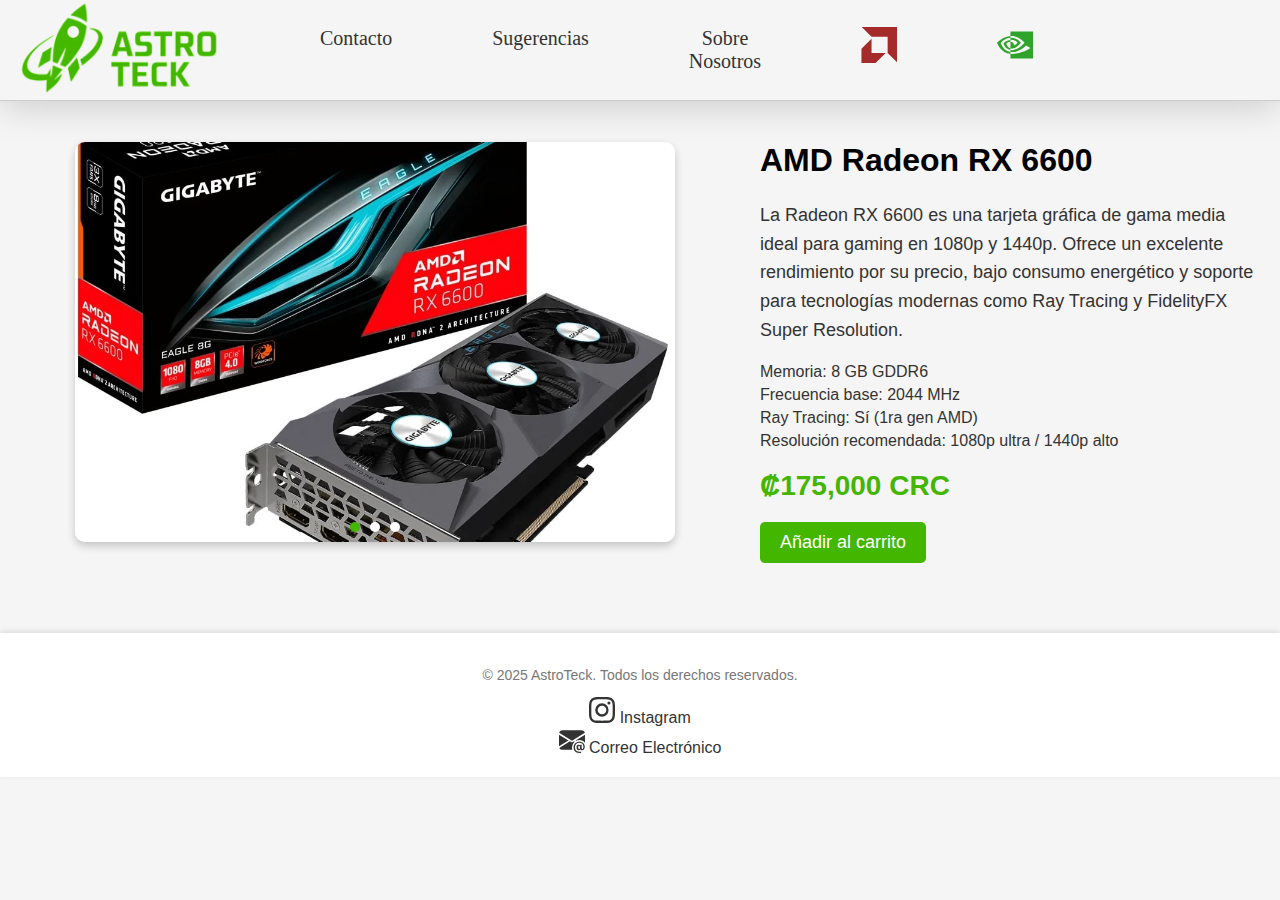
<file: rx-6600.html>
<!DOCTYPE html>
<html lang="es">
<head>
    <meta charset="UTF-8">
    <meta name="viewport" content="width=device-width, initial-scale=1.0">
    <title>Compra RX 9070 XT</title>
    <link rel="shortcut icon" href="imagenes/icon_astroteck.png" type="image/x-icon">
    <link rel="stylesheet" href="estilos-rae2.css">
    <link href="https://fonts.cdnfonts.com/css/tt-norms" rel="stylesheet">
</head>
<body>
    <header>
    <nav>
            <a href="index.html">
                <img  src="../imagenes/astroteck_Editada.png" alt="marca" width="200px">
            </a>        
            <div class="nav-links">
                <a href="contacos.html">Contacto</a>
                <a href="sugerencia.html">Sugerencias</a>
                <a href="sobre-nosotros.html">Sobre Nosotros</a>
                          <!--MARCAS-->
                            <div>
                            <a style="color: brown;" href="../html/productos-amd.html">
                                    <svg xmlns="http://www.w3.org/2000/svg" width="36" height="36" fill="currentColor" class="bi bi-amd" viewBox="0 0 16 16">
                                    <path d="m.334 0 4.358 4.359h7.15v7.15l4.358 4.358V0zM.2 9.72l4.487-4.488v6.281h6.28L6.48 16H.2z"/>
                                    </svg>
                            </a>
                            </div>
                        
                            <div>
                            <a style="color: rgb(46, 165, 42);" href="../html/productos-nvidia.html">
                                    <svg xmlns="http://www.w3.org/2000/svg" width="36" height="36" fill="currentColor" class="bi bi-nvidia" viewBox="0 0 16 16">
                                    <path d="M1.635 7.146S3.08 5.012 5.97 4.791v-.774C2.77 4.273 0 6.983 0 6.983s1.57 4.536 5.97 4.952v-.824c-3.23-.406-4.335-3.965-4.335-3.965M5.97 9.475v.753c-2.44-.435-3.118-2.972-3.118-2.972S4.023 5.958 5.97 5.747v.828h-.004c-1.021-.123-1.82.83-1.82.83s.448 1.607 1.824 2.07M6 2l-.03 2.017A7 7 0 0 1 6.252 4c3.637-.123 6.007 2.983 6.007 2.983s-2.722 3.31-5.557 3.31q-.39-.002-.732-.065v.883q.292.039.61.04c2.638 0 4.546-1.348 6.394-2.943.307.246 1.561.842 1.819 1.104-1.757 1.47-5.852 2.657-8.173 2.657a7 7 0 0 1-.65-.034V14H16l.03-12zm-.03 3.747v-.956a6 6 0 0 1 .282-.015c2.616-.082 4.332 2.248 4.332 2.248S8.73 9.598 6.743 9.598c-.286 0-.542-.046-.773-.123v-2.9c1.018.123 1.223.572 1.835 1.593L9.167 7.02s-.994-1.304-2.67-1.304a5 5 0 0 0-.527.031"/>
                                    </svg>
                            </a>
                            </div>
            </div>
              <!--SEPARACION PA MAS ORDEN-->
                       <div >
                            <a class="carrito" href="carrito.html">
                                <svg xmlns="http://www.w3.org/2000/svg" width="36" height="36" fill="currentColor" class="bi bi-cart4" viewBox="0 0 16 16">
                                <path d="M0 2.5A.5.5 0 0 1 .5 2H2a.5.5 0 0 1 .485.379L2.89 4H14.5a.5.5 0 0 1 .485.621l-1.5 6A.5.5 0 0 1 13 11H4a.5.5 0 0 1-.485-.379L1.61 3H.5a.5.5 0 0 1-.5-.5M3.14 5l.5 2H5V5zM6 5v2h2V5zm3 0v2h2V5zm3 0v2h1.36l.5-2zm1.11 3H12v2h.61zM11 8H9v2h2zM8 8H6v2h2zM5 8H3.89l.5 2H5zm0 5a1 1 0 1 0 0 2 1 1 0 0 0 0-2m-2 1a2 2 0 1 1 4 0 2 2 0 0 1-4 0m9-1a1 1 0 1 0 0 2 1 1 0 0 0 0-2m-2 1a2 2 0 1 1 4 0 2 2 0 0 1-4 0"/>
                                </svg>
                            </a>
                        </div>
    </nav>

</header>
    

    <main class="producto-container">
    <div class="carrusel">
        <div class="slides">
            <div class="slide">
                <img src="../imagenes/rx 6600.jpg" alt="Imagen 0">
            </div>
            <div class="slide">
                <img src="../imagenes/rx 6600 2.webp" alt="Imagen 1">
            </div>
            <div class="slide">
                <img src="../imagenes/rx 6600 3.webp" alt="Imagen 2">
            </div>
        </div>

        <!-- Navegación manual -->
        <div class="navigation-manual">
            <span class="manual-btn" data-slide="0"></span>
            <span class="manual-btn" data-slide="1"></span>
            <span class="manual-btn" data-slide="2"></span>

        </div>
    </div>

    <div class="producto-detalles">
            <h1>AMD Radeon RX 6600</h1>
            <p>
                La Radeon RX 6600 es una tarjeta gráfica de gama media ideal para gaming en 1080p y 1440p. Ofrece un excelente rendimiento por su precio, bajo consumo energético y soporte para tecnologías modernas como Ray Tracing y FidelityFX Super Resolution.
            </p>
            <ul>
                <li>Memoria: 8 GB GDDR6</li>
                <li>Frecuencia base: 2044 MHz</li>
                <li>Ray Tracing: Sí (1ra gen AMD)</li>
                <li>Resolución recomendada: 1080p ultra / 1440p alto</li>
            </ul>
            <h2 class="precio">₡175,000 CRC</h2>
    <button class="boton-comprar" onclick="agregarAlCarrito()">Añadir al carrito</button>
    </div>
</main>



<footer>
    <p>© 2025 AstroTeck. Todos los derechos reservados.</p>
    <div>
                <div class="ins">
                <a href="https://www.instagram.com/astro_.teck/" target="_blank">
                    <svg xmlns="http://www.w3.org/2000/svg" width="26" height="26" fill="currentColor" class="bi bi-instagram" viewBox="0 0 16 16">
                        <path d="M8 0C5.829 0 5.556.01 4.703.048 3.85.088 3.269.222 2.76.42a3.9 3.9 0 0 0-1.417.923A3.9 3.9 0 0 0 .42 2.76C.222 3.268.087 3.85.048 4.7.01 5.555 0 5.827 0 8.001c0 2.172.01 2.444.048 3.297.04.852.174 1.433.372 1.942.205.526.478.972.923 1.417.444.445.89.719 1.416.923.51.198 1.09.333 1.942.372C5.555 15.99 5.827 16 8 16s2.444-.01 3.298-.048c.851-.04 1.434-.174 1.943-.372a3.9 3.9 0 0 0 1.416-.923c.445-.445.718-.891.923-1.417.197-.509.332-1.09.372-1.942C15.99 10.445 16 10.173 16 8s-.01-2.445-.048-3.299c-.04-.851-.175-1.433-.372-1.941a3.9 3.9 0 0 0-.923-1.417A3.9 3.9 0 0 0 13.24.42c-.51-.198-1.092-.333-1.943-.372C10.443.01 10.172 0 7.998 0zm-.717 1.442h.718c2.136 0 2.389.007 3.232.046.78.035 1.204.166 1.486.275.373.145.64.319.92.599s.453.546.598.92c.11.281.24.705.275 1.485.039.843.047 1.096.047 3.231s-.008 2.389-.047 3.232c-.035.78-.166 1.203-.275 1.485a2.5 2.5 0 0 1-.599.919c-.28.28-.546.453-.92.598-.28.11-.704.24-1.485.276-.843.038-1.096.047-3.232.047s-2.39-.009-3.233-.047c-.78-.036-1.203-.166-1.485-.276a2.5 2.5 0 0 1-.92-.598 2.5 2.5 0 0 1-.6-.92c-.109-.281-.24-.705-.275-1.485-.038-.843-.046-1.096-.046-3.233s.008-2.388.046-3.231c.036-.78.166-1.204.276-1.486.145-.373.319-.64.599-.92s.546-.453.92-.598c.282-.11.705-.24 1.485-.276.738-.034 1.024-.044 2.515-.045zm4.988 1.328a.96.96 0 1 0 0 1.92.96.96 0 0 0 0-1.92m-4.27 1.122a4.109 4.109 0 1 0 0 8.217 4.109 4.109 0 0 0 0-8.217m0 1.441a2.667 2.667 0 1 1 0 5.334 2.667 2.667 0 0 1 0-5.334"/>
                      </svg>
                      Instagram
                    </div>
                </a>
                <a href="mailto:astroteck4@gmail.com" target="_blank">
                    <svg xmlns="http://www.w3.org/2000/svg" width="26" height="26" fill="currentColor" class="bi bi-envelope-at-fill" viewBox="0 0 16 16">
                        <path d="M2 2A2 2 0 0 0 .05 3.555L8 8.414l7.95-4.859A2 2 0 0 0 14 2zm-2 9.8V4.698l5.803 3.546zm6.761-2.97-6.57 4.026A2 2 0 0 0 2 14h6.256A4.5 4.5 0 0 1 8 12.5a4.49 4.49 0 0 1 1.606-3.446l-.367-.225L8 9.586zM16 9.671V4.697l-5.803 3.546.338.208A4.5 4.5 0 0 1 12.5 8c1.414 0 2.675.652 3.5 1.671"/>
                        <path d="M15.834 12.244c0 1.168-.577 2.025-1.587 2.025-.503 0-1.002-.228-1.12-.648h-.043c-.118.416-.543.643-1.015.643-.77 0-1.259-.542-1.259-1.434v-.529c0-.844.481-1.4 1.26-1.4.585 0 .87.333.953.63h.03v-.568h.905v2.19c0 .272.18.42.411.42.315 0 .639-.415.639-1.39v-.118c0-1.277-.95-2.326-2.484-2.326h-.04c-1.582 0-2.64 1.067-2.64 2.724v.157c0 1.867 1.237 2.654 2.57 2.654h.045c.507 0 .935-.07 1.18-.18v.731c-.219.1-.643.175-1.237.175h-.044C10.438 16 9 14.82 9 12.646v-.214C9 10.36 10.421 9 12.485 9h.035c2.12 0 3.314 1.43 3.314 3.034zm-4.04.21v.227c0 .586.227.8.581.8.31 0 .564-.17.564-.743v-.367c0-.516-.275-.708-.572-.708-.346 0-.573.245-.573.791"/>
                      </svg>
                        Correo Electrónico
                </a>
            </div>
</footer>

<script>
    document.addEventListener("DOMContentLoaded", function () {
        const slides = document.querySelectorAll(".slide");
        const manualBtns = document.querySelectorAll(".manual-btn");
        let currentIndex = 0;
        const intervalTime = 4000; // Tiempo entre cambios (en milisegundos)

        // Función para mostrar el slide actual
        function showSlide(index) {
            slides.forEach((slide, i) => {
                slide.style.transform = `translateX(${(i - index) * 100}%)`;
            });

            // Actualiza la clase activa en los botones
            manualBtns.forEach((btn, i) => {
                btn.classList.toggle("active", i === index);
            });
        }

        // Navegación manual
        manualBtns.forEach((btn, index) => {
            btn.addEventListener("click", () => {
                currentIndex = index;
                showSlide(currentIndex);
            });
        });

        // Cambio automático de slides
        setInterval(() => {
            currentIndex = (currentIndex + 1) % slides.length;
            showSlide(currentIndex);
        }, intervalTime);

        // Inicializa el carrusel
        showSlide(currentIndex);
    });

    function mostrarCarrito() {
    const lista = document.getElementById('carrito-lista');
    const totalDiv = document.getElementById('carrito-total');
    let carrito = JSON.parse(localStorage.getItem("carrito")) || [];
    let total = 0;
    lista.innerHTML = "";
    carrito.forEach((producto, idx) => {
        total += producto.precio;
        lista.innerHTML += `
            <li class="carrito-item">
                <div class="carrito-detalle">
                    <img src="${producto.imagen}" alt="${producto.nombre}">
                    <span>${producto.nombre}</span>
                </div>
                <span class="carrito-precio">₡${producto.precio.toLocaleString()}</span>
                <button class="carrito-eliminar" onclick="eliminarItem(${idx})">Eliminar</button>
            </li>
        `;
    });
    totalDiv.textContent = "Total: ₡" + total.toLocaleString();
}

function eliminarItem(idx) {
    let carrito = JSON.parse(localStorage.getItem("carrito")) || [];
    carrito.splice(idx, 1);
    localStorage.setItem("carrito", JSON.stringify(carrito));
    mostrarCarrito();
}

function comprar() {
    alert('¡Gracias por tu compra!');
    localStorage.removeItem("carrito");
    mostrarCarrito();
}

document.addEventListener("DOMContentLoaded", mostrarCarrito);

function agregarAlCarrito() {
    // Datos del producto actual
    const producto = {
        nombre: "AMD Radeon RX 6600",
        precio: 175000,
        imagen: "../imagenes/rx 6600.jpg"
    };

    // Obtiene el carrito actual o crea uno nuevo
    let carrito = JSON.parse(localStorage.getItem("carrito")) || [];
    carrito.push(producto);
    localStorage.setItem("carrito", JSON.stringify(carrito));

    // Redirige al carrito
    window.location.href = "carrito.html";
}
</script>
</body>
</html>
</file>
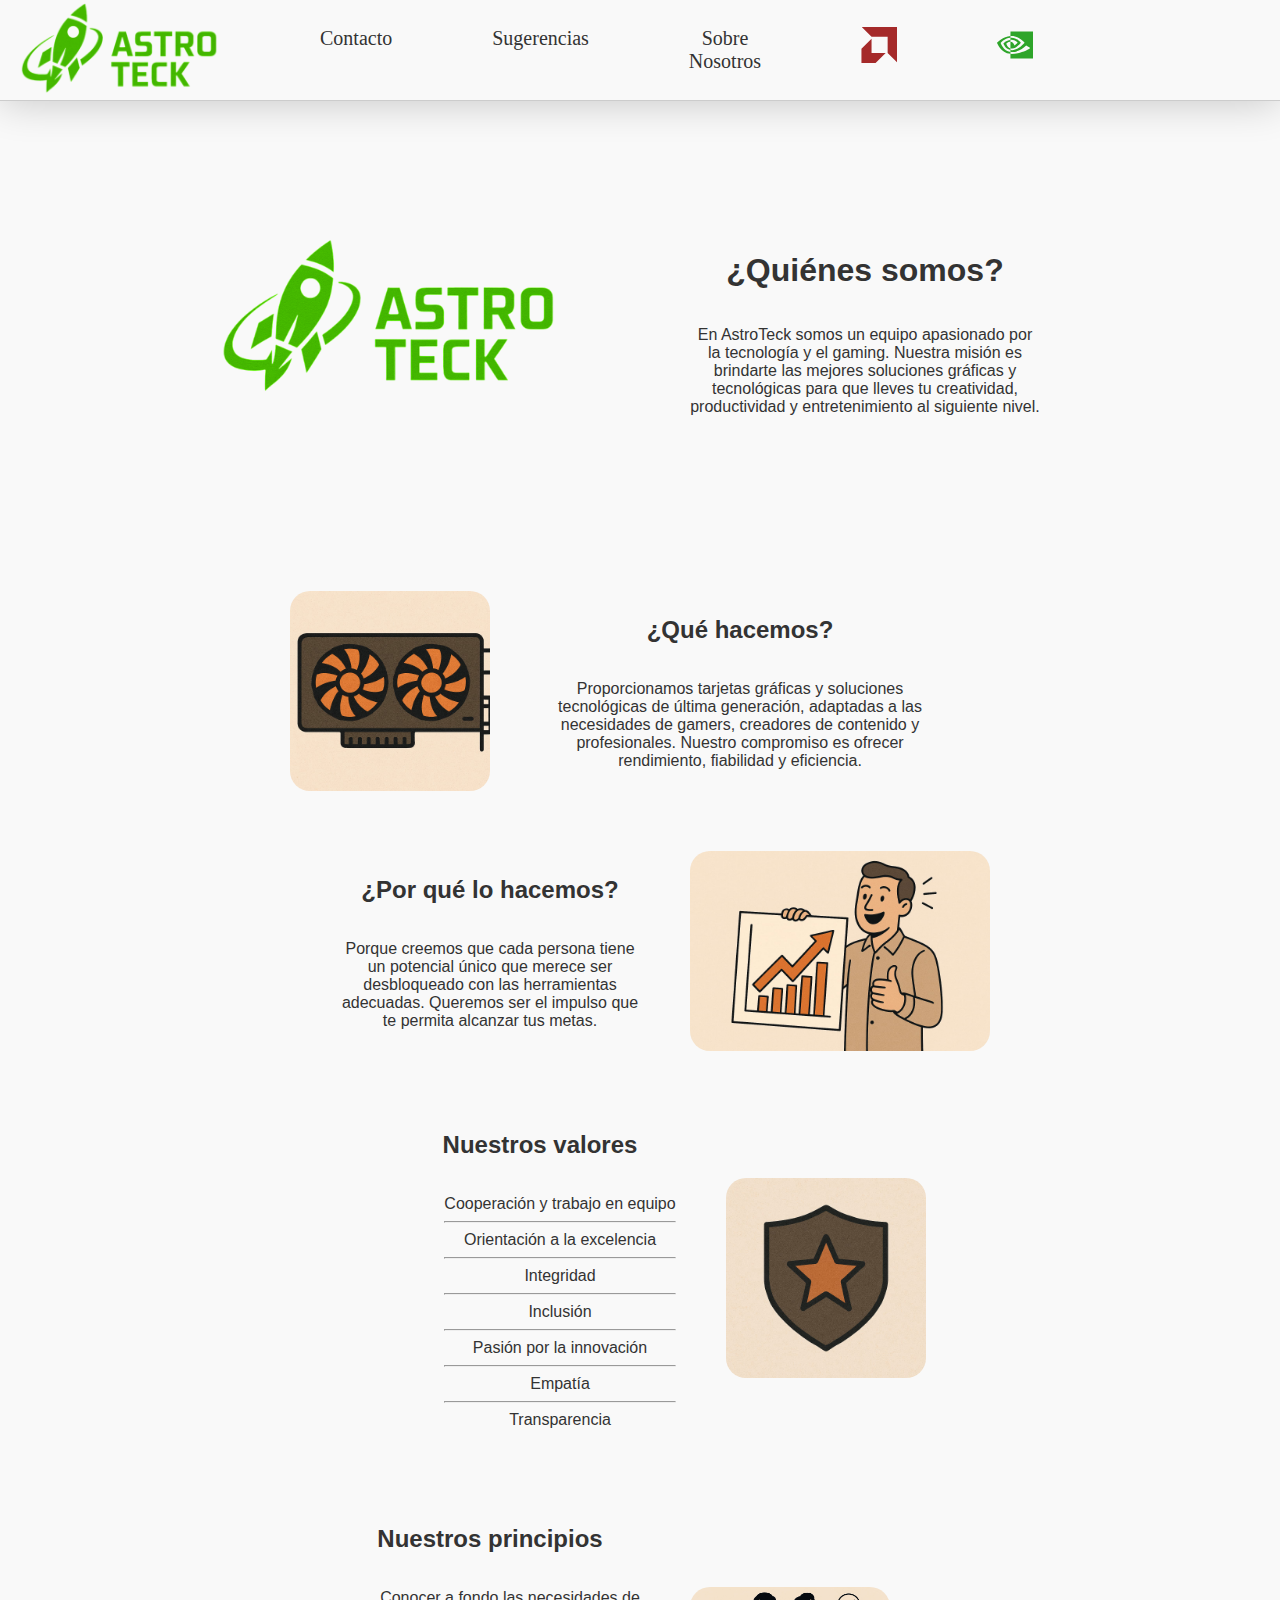
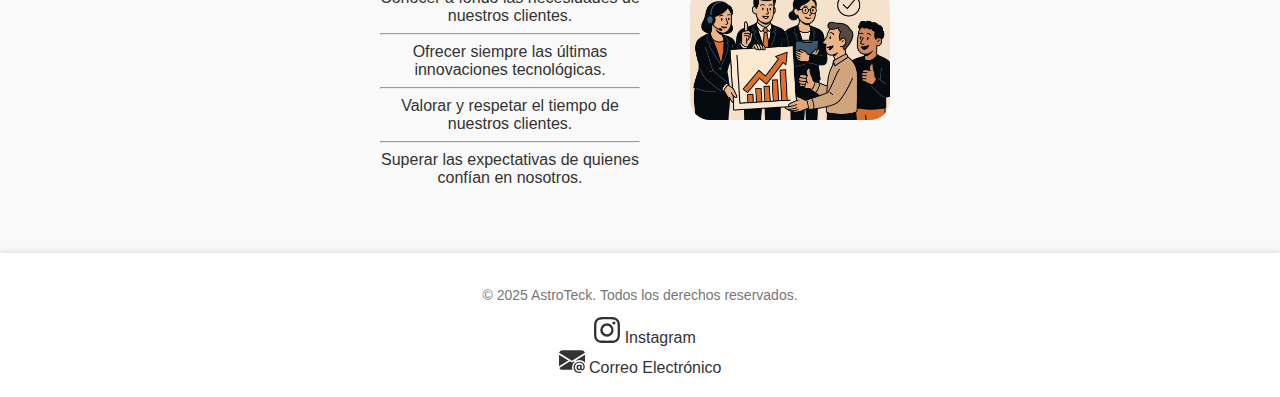
<file: sobre-nosotros.html>
<!DOCTYPE html>
<html lang="en">
<head>
    <meta charset="UTF-8">
    <meta name="viewport" content="width=device-width, initial-scale=1.0">
    <title>Sobre Nosotros - AstroTeck</title>
    <link rel="shortcut icon" href="../imagenes/icon_astroteck.png" type="image/x-icon">
    <link rel="stylesheet" href="style-sobre-nosotros.css">
    <link href="https://fonts.cdnfonts.com/css/tt-norms" rel="stylesheet">
</head>
<body>
   <header>
    <nav>
            <a href="index.html">
                <img  src="../imagenes/astroteck_Editada.png" alt="marca" width="200px">
            </a>        
            <div class="nav-links">
                <a href="contacos.html">Contacto</a>
                <a href="sugerencia.html">Sugerencias</a>
                <a href="sobre-nosotros.html">Sobre Nosotros</a>
                          <!--MARCAS-->
                            <div>
                            <a style="color: brown;" href="../html/productos-amd.html">
                                    <svg xmlns="http://www.w3.org/2000/svg" width="36" height="36" fill="currentColor" class="bi bi-amd" viewBox="0 0 16 16">
                                    <path d="m.334 0 4.358 4.359h7.15v7.15l4.358 4.358V0zM.2 9.72l4.487-4.488v6.281h6.28L6.48 16H.2z"/>
                                    </svg>
                            </a>
                            </div>
                        
                            <div>
                            <a style="color: rgb(46, 165, 42);" href="../html/productos-nvidia.html">
                                    <svg xmlns="http://www.w3.org/2000/svg" width="36" height="36" fill="currentColor" class="bi bi-nvidia" viewBox="0 0 16 16">
                                    <path d="M1.635 7.146S3.08 5.012 5.97 4.791v-.774C2.77 4.273 0 6.983 0 6.983s1.57 4.536 5.97 4.952v-.824c-3.23-.406-4.335-3.965-4.335-3.965M5.97 9.475v.753c-2.44-.435-3.118-2.972-3.118-2.972S4.023 5.958 5.97 5.747v.828h-.004c-1.021-.123-1.82.83-1.82.83s.448 1.607 1.824 2.07M6 2l-.03 2.017A7 7 0 0 1 6.252 4c3.637-.123 6.007 2.983 6.007 2.983s-2.722 3.31-5.557 3.31q-.39-.002-.732-.065v.883q.292.039.61.04c2.638 0 4.546-1.348 6.394-2.943.307.246 1.561.842 1.819 1.104-1.757 1.47-5.852 2.657-8.173 2.657a7 7 0 0 1-.65-.034V14H16l.03-12zm-.03 3.747v-.956a6 6 0 0 1 .282-.015c2.616-.082 4.332 2.248 4.332 2.248S8.73 9.598 6.743 9.598c-.286 0-.542-.046-.773-.123v-2.9c1.018.123 1.223.572 1.835 1.593L9.167 7.02s-.994-1.304-2.67-1.304a5 5 0 0 0-.527.031"/>
                                    </svg>
                            </a>
                            </div>
            </div>
              <!--SEPARACION PA MAS ORDEN-->
                       <div >
                            <a class="carrito" href="carrito.html">
                                <svg xmlns="http://www.w3.org/2000/svg" width="36" height="36" fill="currentColor" class="bi bi-cart4" viewBox="0 0 16 16">
                                <path d="M0 2.5A.5.5 0 0 1 .5 2H2a.5.5 0 0 1 .485.379L2.89 4H14.5a.5.5 0 0 1 .485.621l-1.5 6A.5.5 0 0 1 13 11H4a.5.5 0 0 1-.485-.379L1.61 3H.5a.5.5 0 0 1-.5-.5M3.14 5l.5 2H5V5zM6 5v2h2V5zm3 0v2h2V5zm3 0v2h1.36l.5-2zm1.11 3H12v2h.61zM11 8H9v2h2zM8 8H6v2h2zM5 8H3.89l.5 2H5zm0 5a1 1 0 1 0 0 2 1 1 0 0 0 0-2m-2 1a2 2 0 1 1 4 0 2 2 0 0 1-4 0m9-1a1 1 0 1 0 0 2 1 1 0 0 0 0-2m-2 1a2 2 0 1 1 4 0 2 2 0 0 1-4 0"/>
                                </svg>
                            </a>
                        </div>
    </nav>

</header>
    

    <main>
        <div class="sobre-nosotros">
            <div class="quienes-somos">
                <img src="../imagenes/astroteck_.png" alt="logo" width="200px">
                <div class="texto">
                    <h1>¿Quiénes somos?</h1>
                    <p>En AstroTeck somos un equipo apasionado por la tecnología y el gaming. Nuestra misión es brindarte las mejores soluciones gráficas y tecnológicas para que lleves tu creatividad, productividad y entretenimiento al siguiente nivel.</p>
                </div>
            </div>

              <div class="que-hacemos">
                <img src="../imagenes/que-hacemos.jpg" alt="logo" width="200px">
                <div class="texto">
                    <h2>¿Qué hacemos?</h2>
                    <p>Proporcionamos tarjetas gráficas y soluciones tecnológicas de última generación, adaptadas a las necesidades de gamers, creadores de contenido y profesionales. Nuestro compromiso es ofrecer rendimiento, fiabilidad y eficiencia.</p>
                </div>
            </div>
            
            <div class="por-que-lo-hacemos">
                <div class="texto">
                    <h2>¿Por qué lo hacemos?</h2>
                    <p>Porque creemos que cada persona tiene un potencial único que merece ser desbloqueado con las herramientas adecuadas. Queremos ser el impulso que te permita alcanzar tus metas.</p>
                </div>
                 <img src="../imagenes/por-que-lo-hacemos.jpg" alt="logo" width="300px">
            </div>

            <div class="nuestos-valores">
                <div class="texto">
                    <h2>Nuestros valores</h2>
                    <ul>
                        <li>Cooperación y trabajo en equipo</li><hr>
                        <li>Orientación a la excelencia</li><hr>
                        <li>Integridad</li><hr>
                        <li>Inclusión</li><hr>
                        <li>Pasión por la innovación</li><hr>
                        <li>Empatía</li><hr>
                        <li>Transparencia</li>
                    </ul>
                </div>
                <img src="../imagenes/valores.jpg" alt="logo" width="200px">
            </div>

            <div class="nuestros-principios">
                <div class="texto">
                    <h2>Nuestros principios</h2>
                    <ul>
                        <li>Conocer a fondo las necesidades de nuestros clientes.</li><hr>
                        <li>Ofrecer siempre las últimas innovaciones tecnológicas.</li><hr>
                        <li>Valorar y respetar el tiempo de nuestros clientes.</li><hr>
                        <li>Superar las expectativas de quienes confían en nosotros.</li>
                    </ul>
                </div>
                  <img src="../imagenes/principios.jpg" alt="logo" width="200px">
                <div class="texto">
             </div>
        </div>
    </main>

    <footer>
        <p>© 2025 AstroTeck. Todos los derechos reservados.</p>
          <div>
                <div class="ins">
                <a href="https://www.instagram.com/astro_.teck/" target="_blank">
                    <svg xmlns="http://www.w3.org/2000/svg" width="26" height="26" fill="currentColor" class="bi bi-instagram" viewBox="0 0 16 16">
                        <path d="M8 0C5.829 0 5.556.01 4.703.048 3.85.088 3.269.222 2.76.42a3.9 3.9 0 0 0-1.417.923A3.9 3.9 0 0 0 .42 2.76C.222 3.268.087 3.85.048 4.7.01 5.555 0 5.827 0 8.001c0 2.172.01 2.444.048 3.297.04.852.174 1.433.372 1.942.205.526.478.972.923 1.417.444.445.89.719 1.416.923.51.198 1.09.333 1.942.372C5.555 15.99 5.827 16 8 16s2.444-.01 3.298-.048c.851-.04 1.434-.174 1.943-.372a3.9 3.9 0 0 0 1.416-.923c.445-.445.718-.891.923-1.417.197-.509.332-1.09.372-1.942C15.99 10.445 16 10.173 16 8s-.01-2.445-.048-3.299c-.04-.851-.175-1.433-.372-1.941a3.9 3.9 0 0 0-.923-1.417A3.9 3.9 0 0 0 13.24.42c-.51-.198-1.092-.333-1.943-.372C10.443.01 10.172 0 7.998 0zm-.717 1.442h.718c2.136 0 2.389.007 3.232.046.78.035 1.204.166 1.486.275.373.145.64.319.92.599s.453.546.598.92c.11.281.24.705.275 1.485.039.843.047 1.096.047 3.231s-.008 2.389-.047 3.232c-.035.78-.166 1.203-.275 1.485a2.5 2.5 0 0 1-.599.919c-.28.28-.546.453-.92.598-.28.11-.704.24-1.485.276-.843.038-1.096.047-3.232.047s-2.39-.009-3.233-.047c-.78-.036-1.203-.166-1.485-.276a2.5 2.5 0 0 1-.92-.598 2.5 2.5 0 0 1-.6-.92c-.109-.281-.24-.705-.275-1.485-.038-.843-.046-1.096-.046-3.233s.008-2.388.046-3.231c.036-.78.166-1.204.276-1.486.145-.373.319-.64.599-.92s.546-.453.92-.598c.282-.11.705-.24 1.485-.276.738-.034 1.024-.044 2.515-.045zm4.988 1.328a.96.96 0 1 0 0 1.92.96.96 0 0 0 0-1.92m-4.27 1.122a4.109 4.109 0 1 0 0 8.217 4.109 4.109 0 0 0 0-8.217m0 1.441a2.667 2.667 0 1 1 0 5.334 2.667 2.667 0 0 1 0-5.334"/>
                      </svg>
                      Instagram
                    </div>
                </a>
                <a href="mailto:astroteck4@gmail.com" target="_blank">
                    <svg xmlns="http://www.w3.org/2000/svg" width="26" height="26" fill="currentColor" class="bi bi-envelope-at-fill" viewBox="0 0 16 16">
                        <path d="M2 2A2 2 0 0 0 .05 3.555L8 8.414l7.95-4.859A2 2 0 0 0 14 2zm-2 9.8V4.698l5.803 3.546zm6.761-2.97-6.57 4.026A2 2 0 0 0 2 14h6.256A4.5 4.5 0 0 1 8 12.5a4.49 4.49 0 0 1 1.606-3.446l-.367-.225L8 9.586zM16 9.671V4.697l-5.803 3.546.338.208A4.5 4.5 0 0 1 12.5 8c1.414 0 2.675.652 3.5 1.671"/>
                        <path d="M15.834 12.244c0 1.168-.577 2.025-1.587 2.025-.503 0-1.002-.228-1.12-.648h-.043c-.118.416-.543.643-1.015.643-.77 0-1.259-.542-1.259-1.434v-.529c0-.844.481-1.4 1.26-1.4.585 0 .87.333.953.63h.03v-.568h.905v2.19c0 .272.18.42.411.42.315 0 .639-.415.639-1.39v-.118c0-1.277-.95-2.326-2.484-2.326h-.04c-1.582 0-2.64 1.067-2.64 2.724v.157c0 1.867 1.237 2.654 2.57 2.654h.045c.507 0 .935-.07 1.18-.18v.731c-.219.1-.643.175-1.237.175h-.044C10.438 16 9 14.82 9 12.646v-.214C9 10.36 10.421 9 12.485 9h.035c2.12 0 3.314 1.43 3.314 3.034zm-4.04.21v.227c0 .586.227.8.581.8.31 0 .564-.17.564-.743v-.367c0-.516-.275-.708-.572-.708-.346 0-.573.245-.573.791"/>
                      </svg>
                        Correo Electrónico
                </a>
            </div>
    </footer>
</body>
</html>
</file>
<file: AstroTeck/style/estilo-principal.css>
@import url('https://fonts.cdnfonts.com/css/tt-norms');

@keyframes fadeIn {
  from {
    opacity: 0; /* Comienza invisible */
    transform: translateY(20px); /* Comienza desplazado hacia abajo */
  }
  to {
    opacity: 1; /* Termina completamente visible */
    transform: translateY(0); /* Termina en su posición original */
  }
}

html{
  scroll-behavior: smooth;
  background-color: #f5f5f5; /* Color de fondo de la página */
  height: 2310px;
  max-width: auto;
  scroll-behavior: smooth;
}
body {
  animation: fadeIn 1s ease-in-out; 
  margin: 0; 
  padding: 0; 
  overflow-x: hidden;
}

a {
  text-decoration: none;
  color: inherit;
  position: relative;
  transition: font-size 0.3s ease;
}


nav {
  display: flex;
  text-align: center;
  align-items: center;
  padding: 10px 20px;
  gap: 100px;
  height: 80px;

}

.contactos{
  position: relative;
  left: 600px;

  font-family: 'TT Norms', sans-serif; 
  font-size: 20px; 
  color: #333; 
}
.ins{
  padding-left: 10px;
}

nav a:not(:has(img)) {
  color: #333;
  font-family: 'TT Norms';
  font-size: 20px;
}

nav a:not(:has(img)):hover {
  font-size: 26px; 
}

nav a:not(:has(img))::after {
  content: ""; 
  position: absolute; 
  left: 0;
  bottom: -5px;
  width: 0; 
  height: 2px; 
  background-color: #333;
  transition: width 0.3s ease; 
  z-index: -1;
}

nav a:not(:has(img)):hover::after {
  width: 100%; 
}



.inf_principal {
    width: 400px;
    font-family: 'TT Norms', sans-serif;
    font-size: 10px;
    color: #333;
    margin-top: 200px; 
     position: relative; 
    left: 190px;
    text-align: center;

}

.texto_principal {
    font-family: 'TT Norms', sans-serif;
    font-size: 20px;
    color: #333;
    margin-top: 20px; 
    position: relative;
    left: 30px;
    text-align: center;
    width: 600px;
}

.boton-productos {
  background-color: #43b600; 
  color: white; 
  font-family: 'TT Norms', sans-serif; 
  font-size: 16px; 
  padding: 10px 20px; 
  border: none;
  border-radius: 16px;
  cursor: pointer;
  transition: background-color 0.3s ease;
  position: relative; 
  left: 120px;
}

.boton-productos:hover {
  background-color: rgb(5, 133, 5);
}

.imagenes_inicio{
  position: relative;
  bottom: 770px;
  left: 130px;
}
.imagen_principal {
  position: absolute;
  left: 900px;
  top: 250px;
  z-index: 2;

}

.imagen_secundaria {
  position: absolute;
  left: 850px;
  top: 200px;
  z-index: 1;
  rotate: 46deg;
  
}

.imagen_principal img {
  transition: transform 0.4s ease, box-shadow 0.4s ease; 
}

.imagen_secundaria img {
  transition: transform 0.4s ease, box-shadow 0.4s ease;
}

.imagen_principal img:hover {
  transform: scale(1.04); 
}

.imagen_secundaria img:hover{
  transform: scale(1.04); 
}
.imagenes-graficas{
  margin: 30px;
}
.aire{
  height: 400px;
}
.eleccion-graficas{
  background-color: #000000;
  box-shadow: 4px 4px 100px rgb(0, 0, 1);
}

.nav-graficas {
  display: flex; 
  justify-content: center;
  align-items: center; 
  padding: 10px 20px; 
  gap: 90px; 
  height: 80px;

}
.nav-graficas a {
  color: #f5f5f5; 
  font-family: 'TT Norms', sans-serif; 
  font-size: 20px;
  transition: font-size 0.3s ease; 
  text-decoration: none; 

}
.parte-inferior {
  background-image:url(/AstroTeck/imagenes/orange-red-chevron-background.avif);
  height: 1100px;
  background-size: cover;
  box-shadow: #000000 0px 0px 1000px;
  border-radius: 5px;
}
.tarjetas{
  height: 900px;
}

h1{
  font-family: 'TT Norms', sans-serif; 
  font-size: 40px; 
  color: #ffffff; 
  margin-top: 20px; 
  position: relative; 
  right: 750px;
  text-align: center;
}


.video-container video {
  border-radius: 40px; 
  overflow: hidden;
}


.dropdown {
  position: relative;
  display: inline-block;
}


.dropdown-content {
  display: none; 
  position: absolute;
  background-color: #ffffff; 
  min-width: 200px; 
  box-shadow: 0 8px 16px rgba(0, 0, 0, 0.2); 
  z-index: 1;
  padding: 10px 0;
  border-radius: 8px; 
}


.dropdown-content a {
  color: #000000; 
  padding: 10px 20px;
  text-decoration: none;
  display: block;
  font-family: 'TT Norms', sans-serif;
  font-size: 16px;
  transition: background-color 0.3s ease;
}


.dropdown-content a:hover {
  background-color: #c4fab6; 
  border-radius: 100px; 
}


.dropdown:hover .dropdown-content {
  display: block; 
}

.tarjeta_nvidia{
  background-color: #ffffff2a;
  backdrop-filter: blur(20px);
  box-shadow: 4px 4px 100px rgb(0, 0, 1);
  border-radius: 20px;
  padding: 20px;
  margin: 20px;
  text-align: center;
  width: 600px;
  position: relative;
  left: 110px;
}
.titulo_nvidia h2{
  font-family: 'TT Norms', sans-serif;
  font-size: 40px; 
  color: #ffffff; 
  margin-top: 20px 10px; 
  text-align: center;
}
.texto_nvidia{
  font-family: 'TT Norms', sans-serif; 
  font-size: 20px; 
  color: #ffffff; 
  margin-top: 20px; 
  padding-left: 55px;
  text-align: center;
  width: 500px;
}
.seleccion {
  background-color: #41ff07;
  box-shadow: 4px 4px 100px rgb(0, 0, 1);
  border-radius: 20px;
  padding: 20px;
  margin: 20px;
  text-align: center;
  width: 120px;
  height: 30px;
  color: #000000;
  font-family: 'TT Norms', sans-serif;
  font-size: 20px;
}

.tarjeta_amd{
  background-color: #ffffff2a;
  backdrop-filter: blur(20px);
  box-shadow: 4px 4px 100px rgb(0, 0, 1);
  border-radius: 20px;
  padding: 20px;
  margin: 20px;
  text-align: center;
  width: 600px;
  position: relative;
  left: 1100px;
  bottom: 860px;
}

.titulo_amd h2{
  font-family: 'TT Norms', sans-serif;
  font-size: 40px; 
  color: #ffffff; 
  margin-top: 20px 10px; 
  text-align: center;
}

.texto_amd{
  font-family: 'TT Norms', sans-serif; 
  font-size: 20px; 
  color: #ffffff; 
  margin-top: 20px; 
  padding-left: 55px;
  text-align: center;
  width: 500px;
}
footer {
  text-align: center;
  padding: 10px;
  background-color: #000000;
  box-shadow: 0 -2px 5px rgba(0, 0, 0, 0.4);
  position: relative;
  top: 100px; 
}

footer p {
  font-family: 'TT Norms', sans-serif; 
  font-size: 14px;
  color: #ffffff;
}
</file>
<file: estilos-rae2.css>
@import url('https://fonts.cdnfonts.com/css/tt-norms');

body {
    font-family: 'TT Norms', sans-serif;
    margin: 0;
    padding: 0;
    background-color: #f5f5f5;
    color: #333;
}

a {
    text-decoration: none;
    color: inherit;
    position: relative; /* Necesario para que ::after se posicione relativo al enlace */
    transition: font-size 0.3s ease; /* Transición suave para el tamaño de fuente */
  }
  
  /* Estilo para el nav horizontal */
  nav {
    display: flex;
    text-align: center;
    align-items: center;
    padding: 10px 20px;
    gap: 100px;
    height: 80px;
  
  }

    header{
  transition: 0.3s ease;
  border-bottom: solid 1px #ccc;
}
header:hover{
  box-shadow: 0 2px 40px rgba(0, 0, 0, 0.2); 
}

  
  .carrito{
    margin: 10px;
    display: inline-block;
    transition: transform 0.3s ease;
  }

  .nav-links {
    display: flex;
    gap: 100px;
    padding-right: 500px;
  }

  .carrito:hover{
   animation: balanceo 0.6s ease-in-out;
  }
 
  @keyframes balanceo {
  0%   { transform: rotate(0deg); }
  25%  { transform: rotate(-15deg); }
  50%  { transform: rotate(15deg); }
  75%  { transform: rotate(-10deg); }
  100% { transform: rotate(1deg); }
}
header{
  transition: 0.3s ease;
  border-bottom: solid 1px #ccc;
}
header:hover{
  box-shadow: 0 2px 40px rgba(0, 0, 0, 0.2); 
}

nav a:not(.carrito):not(:has(img)) {
  color: #333;
  font-family: 'TT Norms';
  font-size: 20px;
}

nav a:not(.carrito):not(:has(img)):hover {
  font-size: 23px; 
}

nav a:not(.carrito):not(:has(img))::after {
  content: ""; 
  position: absolute; 
  left: 0;
  bottom: -5px;
  width: 0; 
  height: 2px; 
  background-color: #333;
  transition: width 0.3s ease; 
  z-index: -1;
}

nav a:not(:has(img)):hover::after {
  width: 100%; 
}

.imagen_titular img{
  position: relative;
  left: 43px;
}
  
.producto-container {
    display: flex;
    flex-wrap: wrap;
    justify-content: center;
    align-items: center;
    padding: 20px;
    gap: 30px;
}

.producto-imagen img {
    border-radius: 10px;
    box-shadow: 0 4px 8px rgba(0, 0, 0, 0.2);
}

.producto-detalles {
    max-width: 500px;
    text-align: left;
}

.producto-detalles h1 {
    font-size: 32px;
    color: #000;
}

.producto-detalles p {
    font-size: 18px;
    line-height: 1.6;
}

.producto-detalles ul {
    list-style: none;
    padding: 0;
}

.producto-detalles ul li {
    font-size: 16px;
    margin: 5px 0;
}

.precio {
    font-size: 28px;
    color: #43b600;
    margin: 20px 0;
}

.boton-comprar {
    background-color: #43b600;
    color: #fff;
    font-size: 18px;
    padding: 10px 20px;
    border: none;
    border-radius: 5px;
    cursor: pointer;
    transition: background-color 0.3s ease;
}

.boton-comprar:hover {
    background-color: #36a000;
}

footer {
    text-align: center;
    padding: 20px;
    background-color: #fff;
    box-shadow: 0 -2px 5px rgba(0, 0, 0, 0.1);
    margin-top: 50px;
}

footer p {
    font-size: 14px;
    color: #777;
}

.contactos{
  font-family: 'TT Norms', sans-serif; 
  font-size: 20px; 
  color: #333; 
  display: flex;
  flex-direction: row;
  justify-content: center;
  gap: 20px;
  color: #000000;
  margin-top: 50px;
}

/* Carrusel */
.carrusel {
    width: 600px;
    height: 400px;
    margin: 20px auto;
    position: relative;
    overflow: hidden;
    border-radius: 10px;
    box-shadow: 0 4px 8px rgba(0, 0, 0, 0.2);
}

.slides {
    display: flex;
    transition: transform 0.6s ease;
}

.slide {
    min-width: 100%;
    height: 100%;
    position: absolute;
}

.slide img {
    width: 100%;
    height: 100%;
    object-fit: cover;
}

/* Navegación manual */
.navigation-manual {
    position: absolute;
    width: 100%;
    bottom: 10px;
    display: flex;
    justify-content: center;
    gap: 10px;
}

.manual-btn {
    width: 10px;
    height: 10px;
    background-color: #fff;
    border-radius: 50%;
    cursor: pointer;
    transition: background-color 0.3s ease;
}

.manual-btn.active {
    background-color: #43b600;
}

.manual-btn:hover {
    background-color: #43b600;
}
@media (max-width: 480px) {
    nav{
        padding-bottom: 200px;
    }
 .nav-links:hover{
    font-size: 20px;
  }
   .nav-links {
    display: flex;
    flex-direction: row;
    justify-content: center;
    flex-wrap: wrap;
    gap: 20px;
    width: 400px;
    padding-right: 0;
    margin: 10px;
  }
  .contactos {
    display: flex;
    flex-direction: row;
    justify-content: center;
    gap: 20px;
    font-size: 14px;
    margin-bottom: 8px;
  }
  nav {
    flex-direction: column;
    align-items: center;
    gap: 0;
  }
  nav img{
    width: 200px;
  }
  .contactos {
    display: none !important;
  }
}
</file>
<file: carrito-style.css>
@import url('https://fonts.cdnfonts.com/css/tt-norms');

@keyframes fadeIn {
  from {
    opacity: 0; /* Comienza invisible */
    transform: translateY(20px); /* Comienza desplazado hacia abajo */
  }
  to {
    opacity: 1; /* Termina completamente visible */
    transform: translateY(0); /* Termina en su posición original */
  }
}

html{
  scroll-behavior: smooth;
  background-color: #f5f5f5; /* Color de fondo de la página */
  scroll-behavior: smooth;
}
body {
  animation: fadeIn 1s ease-in-out; 
  margin: 0; 
  padding: 0; 
  overflow-x: hidden;
}

a {
  text-decoration: none;
  color: inherit;
  position: relative;
  transition: font-size 0.3s ease;
}


nav{
  display: flex;
  text-align: center;
  align-items: center;
  padding: 10px 20px;
  gap: 100px;
  height: 80px;
}

  
  .carrito{
    margin: 10px;
    display: inline-block;
    transition: transform 0.3s ease;
  }

  .nav-links {
    display: flex;
    gap: 100px;
    padding-right: 500px;
  }

  .carrito:hover{
   animation: balanceo 0.6s ease-in-out;
  }
 
  @keyframes balanceo {
  0%   { transform: rotate(0deg); }
  25%  { transform: rotate(-15deg); }
  50%  { transform: rotate(15deg); }
  75%  { transform: rotate(-10deg); }
  100% { transform: rotate(1deg); }
}
header{
  transition: 0.3s ease;
  border-bottom: solid 1px #ccc;
}
header:hover{
  box-shadow: 0 2px 40px rgba(0, 0, 0, 0.2); 
}

nav a:not(.carrito):not(:has(img)) {
  color: #333;
  font-family: 'TT Norms';
  font-size: 20px;
}

nav a:not(.carrito):not(:has(img)):hover {
  font-size: 25px; 
}

nav a:not(.carrito):not(:has(img))::after {
  content: ""; 
  position: absolute; 
  left: 0;
  bottom: -5px;
  width: 0; 
  height: 2px; 
  background-color: #333;
  transition: width 0.3s ease; 
  z-index: -1;
}

nav a:not(:has(img)):hover::after {
  width: 100%; 
}

.imagen_titular img{
  position: relative;
  left: 43px;
}









/* estilo cuerpo*/


main{
    display: flex;
    flex-direction: row;
    align-items: center;
    justify-content: center;
}
.carrito-container {
  display: flex;
  flex-direction: column;
  align-items: center;
  padding: 20px;
}
.carrito-titulo{
    font-family: 'TT Norms', sans-serif;
    font-size: 36px;
    color: #333;
    margin-bottom: 20px;
}
.carrito-lista {
    display: flex;
    flex-direction: column;
    gap: 20px;
    background-color: #fff;
    border-radius: 8px;
    box-shadow: 0 2px 10px rgba(0, 0, 0, 0.1);
    padding: 20px;
}
.carrito-item {
    display: flex;
    align-items: center;
    justify-content: space-between;
    padding: 10px;
    border-bottom: 1px solid #eee;
}
.carrito-detalle{
      margin-right: 100px;
}
.carrito-detalle img {
    display: flex;
    align-items: center;
    gap: 20px;
    width: 100px;

}
span{
    font-family: 'TT Norms', sans-serif;
    font-size: 18px;
    color: #333;
}
button{
    margin: 20px;
}
.carrito-eliminar {
    background-color: #ff4d4d;
    color: white;
    border: none;
    padding: 10px 20px;
    border-radius: 5px;
    cursor: pointer;
    transition: background-color 0.3s ease;
}
.carrito-eliminar:hover {
    background-color: #a00c0c; 
}
.carrito-total{
    font-family: 'TT Norms', sans-serif;
    font-size: 24px;
    color: #333;
    margin-top: 20px;
    text-align: center;
}
.carrito-comprar{
    display: flex;
    justify-content: center;
    align-items: center;
    margin-top: 20px;
    padding: 10px 20px;
    background-color: #00d131d3;  
    color: rgb(0, 0, 0);
    border: none;
    border-radius: 5px;
    cursor: pointer;
    font-family: 'TT Norms', sans-serif;
}
.carrito-comprar:hover {
    background-color: #00b300; 
    transition: background-color 0.3s ease;

}
/* datos de la compra */

.datos-pago {

    display: flex;
    flex-direction: column;
    text-align: center;
    align-items: center;
    justify-content: center;
    gap: 20px;
    margin-top: 20px;
    font-family:  'TT Norms', sans-serif;
}
form{
    display: flex;
    flex-direction: row;
    flex-wrap: wrap;
    width: 345px;
    align-items: center;
    gap: 20px;
    background-color: #fff;
    border-radius: 8px;
    box-shadow: 0 2px 10px rgba(0, 0, 0, 0.1);
    padding: 20px;

}
input{
  border-radius: 5px;

}
.boton-comprar{
    display: flex;
    flex-direction: column;
    justify-content: center;
    align-items: center;
    background-color: #00d131d3;  
    color: rgb(0, 0, 0);
    border: none;
    padding: 10px 20px;
    border-radius: 5px;
    cursor: pointer;
    transition: background-color 0.3s ease;
    font-family: 'TT Norms', sans-serif;
}
.boton-comprar:hover {
    background-color: #00b300; 
}

footer {
  text-align: center;
  padding: 10px;
  background-color: #ffffff;
  box-shadow: 0 -1px 10px rgba(0, 0, 0, 0.2);
  position: relative;
  top: 100px; 
}

footer p {
  font-family: 'TT Norms', sans-serif; 
  font-size: 14px;
  color: #000000;
}


.contactos{
  font-family: 'TT Norms', sans-serif; 
  font-size: 20px; 
  color: #333; 
  display: flex;
  flex-direction: row;
  justify-content: center;
  gap: 20px;
  color: #000000;
  margin-top: 50px;
}

/* responsive la parte de arriba*/




@media (max-width: 768px) {
  nav {
    flex-direction: column;
    gap: 20px;
    height: auto;
    align-items: flex-start;
    padding: 10px;
  }
  .contactos {
    left: 0;
    margin-top: 10px;
    font-size: 16px;
  }
  .inf_principal {
    margin-top: 40px;
    width: 98%;
    left: 0;
  }
  .texto_principal {
    width: 98%;
    font-size: 14px;
    left: 0;
  }
  .imagen_principal{
    z-index: 1;
    position: relative;
    top: 60px;
  }
  .imagen_secundaria{
    z-index: 0;
    position: relative;
    top: -200px;
    rotate: 45deg;
  }
  .boton-productos {
    left: 0;
    margin: 0 auto;
    display: block;
  }
  .tarjeta_nvidia,
  .tarjeta_amd {
    width: 95%;
    left: 0;
    margin: 20px auto;
    padding: 10px;
  }
  .texto_nvidia,
  .texto_amd {
    width: 98%;
    padding-left: 0;
    font-size: 14px;
  }
  .titulo_nvidia h2,
  .titulo_amd h2 {
    font-size: 28px;
  }
  .seleccion {
    width: 100px;
    font-size: 16px;
    padding: 10px;
  }
  .nav-graficas {
    gap: 20px;
    flex-direction: column;
    height: auto;
    padding: 10px 0;
  }
  .parte-inferior {
    height: auto;
    padding-bottom: 20px;
  }
  .tarjetas {
    height: auto;
    flex-direction: column;
    align-items: center;
  }
  h1 {
    font-size: 24px;
    right: 0;
    margin: 0 auto;
  }
  .aire {
    height: 40px;
  }
}

@media (max-width: 480px) {
  body, html {
  overflow-x: hidden;
}
  .nav-links:hover{
    font-size: 20px;
  }
   .nav-links {
    display: flex;
    flex-direction: row;
    justify-content: center;
    flex-wrap: wrap;
    gap: 20px;
    width: 400px;
    padding-right: 0;
    margin: 10px;
  }

  .contactos {
    display: flex;
    flex-direction: row;
    align-content: end;
    gap: 20px;
    font-size: 14px;
    position: relative;
    right: 50px;
  }
  nav {
    flex-direction: column;
    align-items: center;
    gap: 0;
  }
  nav img{
    padding-bottom: 20px;
  }
.hide-on-mobile { /* esta vara es para ocultar el texto de ins y correo */
    display: none;
  }
 
  main{
    display: flex;
    flex-direction: column;
    align-items: center;
    justify-content: center;
}
}
</file>
<file: style-contacos.css>
/* Estilo para la sección de sugerencias */
a {
    text-decoration: none;
    color: inherit;
    position: relative; /* Necesario para que ::after se posicione relativo al enlace */
    transition: font-size 0.3s ease; /* Transición suave para el tamaño de fuente */
  }
  
  /* Estilo para el nav horizontal */
  nav {
    display: flex;
    text-align: center;
    align-items: center;
    padding: 10px 20px;
    gap: 100px;
    height: 80px;
  
  }
  a {
    text-decoration: none;
    color: inherit;
    position: relative; /* Necesario para que ::after se posicione relativo al enlace */
    transition: font-size 0.3s ease; /* Transición suave para el tamaño de fuente */
  }
  
  /* Estilo para el nav horizontal */
  nav {
    display: flex;
    text-align: center;
    align-items: center;
    padding: 10px 20px;
    gap: 100px;
    height: 80px;
  
  }
  
  .contactos{
    position: relative;
    left: 600px;
    font-family: 'TT Norms', sans-serif; /* Cambia la fuente a TT Norms */
    font-size: 20px; /* Tamaño de fuente */
    color: #333; /* Color del texto */
  }
  .ins{
    padding-left: 10px;
  }
  
  nav a:not(:has(img)) {
    color: #333;
    font-family: 'TT Norms';
    font-size: 20px;
  }
  
  nav a:not(:has(img)):hover {
    font-size: 26px; /* Cambia el tamaño de fuente al pasar el cursor */
  }
  
  nav a:not(:has(img))::after {
    content: ""; /* Crea un elemento vacío */
    position: absolute; /* Posiciona la línea relativa al enlace */
    left: 0;
    bottom: -5px; /* Ajusta la posición de la línea debajo del texto */
    width: 0; /* La línea comienza invisible */
    height: 2px; /* Grosor de la línea */
    background-color: #333;
    transition: width 0.3s ease; /* Transición suave para la expansión de la línea */
    z-index: -1;
  }
  
  nav a:not(:has(img)):hover::after {
    width: 100%; /* La línea se expande completamente al pasar el cursor */
  }
   
  .carrito{
    margin: 10px;
    display: inline-block;
    transition: transform 0.3s ease;
  }

  .nav-links {
    display: flex;
    gap: 100px;
    padding-right: 500px;
  }

  .carrito:hover{
   animation: balanceo 0.6s ease-in-out;
  }
 
  @keyframes balanceo {
  0%   { transform: rotate(0deg); }
  25%  { transform: rotate(-15deg); }
  50%  { transform: rotate(15deg); }
  75%  { transform: rotate(-10deg); }
  100% { transform: rotate(1deg); }
}
header{
  transition: 0.3s ease;
  border-bottom: solid 1px #ccc;
}
header:hover{
  box-shadow: 0 2px 40px rgba(0, 0, 0, 0.2); 
}

nav a:not(.carrito):not(:has(img)) {
  color: #333;
  font-family: 'TT Norms';
  font-size: 20px;
}

nav a:not(.carrito):not(:has(img)):hover {
  font-size: 23px; 
}

nav a:not(.carrito):not(:has(img))::after {
  content: ""; 
  position: absolute; 
  left: 0;
  bottom: -5px;
  width: 0; 
  height: 2px; 
  background-color: #333;
  transition: width 0.3s ease; 
  z-index: -1;
}

nav a:not(:has(img)):hover::after {
  width: 100%; 
}

.imagen_titular img{
  position: relative;
  left: 43px;
}


.sugerencias, .sobre-nosotros, .contacto {
    text-align: center;
    margin: 50px auto;
    width: 80%;
    max-width: 800px;
}

.sugerencias h1, .sobre-nosotros h1, .contacto h1 {
    font-family: 'TT Norms', sans-serif;
    font-size: 36px;
    color: #333;
    margin-bottom: 20px;
}

.sugerencias p, .sobre-nosotros p, .contacto p {
    font-family: 'TT Norms', sans-serif;
    font-size: 18px;
    color: #555;
    margin-bottom: 30px;
}

form {
    display: flex;
    flex-direction: column;
    gap: 15px;
}

form label {
    font-family: 'TT Norms', sans-serif;
    font-size: 16px;
    color: #333;
    text-align: left;
}

form input, form textarea {
    padding: 10px;
    font-size: 16px;
    border: 1px solid #ccc;
    border-radius: 5px;
    width: 100%;
}

form button {
    background-color: #43b600;
    color: white;
    font-size: 18px;
    padding: 10px;
    border: none;
    border-radius: 5px;
    cursor: pointer;
    transition: background-color 0.3s ease;
}

form button:hover {
    background-color: #36a000;
}

/* Estilo para la sección de contacto */
.contacto {
    text-align: center;
    margin: 50px auto;
    width: 80%;
    max-width: 800px;
}

.contacto h1 {
    font-family: 'TT Norms', sans-serif;
    font-size: 36px;
    color: #333;
    margin-bottom: 20px;
}

.contacto p {
    font-family: 'TT Norms', sans-serif;
    font-size: 18px;
    color: #555;
    margin-bottom: 30px;
}

/* Estilo para la lista de contacto */
.contacto ul {
    list-style: none;
    padding: 0;
}

.contacto ul li {
    font-family: 'TT Norms', sans-serif;
    font-size: 18px;
    color: #333;
    margin-bottom: 10px;
}

.contacto ul li a {
    color: #43b600;
    text-decoration: none;
}

.contacto ul li a:hover {
    text-decoration: underline;
}

  footer {
    text-align: center;
    padding: 20px;
    background-color: #fff;
    box-shadow: 0 -2px 5px rgba(0, 0, 0, 0.1);
    margin-top: 50px;
}

footer p{
    font-family: "tt norms", sans-serif;
    font-size: 14px;
    color: #777;
}

footer a{
    font-family: "tt norms", sans-serif;
    font-size: 14px;
    color: #000000;
}

.contactos{
  font-family: 'TT Norms', sans-serif; 
  font-size: 20px; 
  color: #333; 
  display: flex;
  flex-direction: row;
  justify-content: center;
  gap: 20px;
  color: #000000;
  margin-top: 50px;
}
  
@media (max-width: 480px) {
    nav{
        padding-bottom: 200px;
    }
   .nav-links:hover{
    font-size: 0px;
  }
   .nav-links {
    display: flex;
    flex-direction: row;
    justify-content: center;
    flex-wrap: wrap;
    gap: 20px;
    width: 400px;
    padding-right: 0;
    margin: 10px;
  }

  .contactos {
    display: flex;
    flex-direction: row;
    justify-content: center;
    gap: 20px;
    font-size: 14px;
    margin-bottom: 8px;
  }
  nav {
    flex-direction: column;
    align-items: center;
    gap: 0;
  }
  nav img{
    width: 200px;
  }
  .contactos {
    display: none !important;
  }
}
</file>
<file: estilos-nv.css>
@import url('https://fonts.cdnfonts.com/css/tt-norms');

body {
    font-family: 'TT Norms', sans-serif;
    margin: 0;
    padding: 0;
    background-color: #f5f5f5;
    color: #333;
}

  header{
  transition: 0.3s ease;
  border-bottom: solid 1px #ccc;
}
header:hover{
  box-shadow: 0 2px 40px rgba(0, 0, 0, 0.2); 
}
a {
    text-decoration: none;
    color: inherit;
    position: relative;
    transition: font-size 0.3s ease;
  }
  
  
  nav {
    display: flex;
    text-align: center;
    align-items: center;
    padding: 10px 20px;
    gap: 100px;
    height: 80px;
  
  }
  
  .carrito{
    margin: 10px;
    display: inline-block;
    transition: transform 0.3s ease;
  }

  .nav-links {
    display: flex;
    gap: 100px;
    padding-right: 500px;
  }

  .carrito:hover{
   animation: balanceo 0.6s ease-in-out;
  }
 
  @keyframes balanceo {
  0%   { transform: rotate(0deg); }
  25%  { transform: rotate(-15deg); }
  50%  { transform: rotate(15deg); }
  75%  { transform: rotate(-10deg); }
  100% { transform: rotate(1deg); }
}
header{
  transition: 0.3s ease;
  border-bottom: solid 1px #ccc;
}
header:hover{
  box-shadow: 0 2px 40px rgba(0, 0, 0, 0.2); 
}

nav a:not(.carrito):not(:has(img)) {
  color: #333;
  font-family: 'TT Norms';
  font-size: 20px;
}

nav a:not(.carrito):not(:has(img)):hover {
  font-size: 23px; 
}

nav a:not(.carrito):not(:has(img))::after {
  content: ""; 
  position: absolute; 
  left: 0;
  bottom: -5px;
  width: 0; 
  height: 2px; 
  background-color: #333;
  transition: width 0.3s ease; 
  z-index: -1;
}

nav a:not(:has(img)):hover::after {
  width: 100%; 
}

.imagen_titular img{
  position: relative;
  left: 43px;
}
.producto-container {
    display: flex;
    flex-wrap: wrap;
    justify-content: center;
    align-items: center;
    padding: 20px;
    gap: 30px;
}

.producto-imagen img {
    border-radius: 10px;
    box-shadow: 0 4px 8px rgba(0, 0, 0, 0.2);
}

.producto-detalles {
    max-width: 500px;
    text-align: left;
}

.producto-detalles h1 {
    font-size: 32px;
    color: #000;
}

.producto-detalles p {
    font-size: 18px;
    line-height: 1.6;
}

.producto-detalles ul {
    list-style: none;
    padding: 0;
}

.producto-detalles ul li {
    font-size: 16px;
    margin: 5px 0;
}

.precio {
    font-size: 28px;
    color: #43b600;
    margin: 20px 0;
}

.boton-comprar {
    background-color: #43b600;
    color: #fff;
    font-size: 18px;
    padding: 10px 20px;
    border: none;
    border-radius: 5px;
    cursor: pointer;
    transition: background-color 0.3s ease;
}

.boton-comprar:hover {
    background-color: #36a000;
}

footer {
    text-align: center;
    padding: 20px;
    background-color: #fff;
    box-shadow: 0 -2px 5px rgba(0, 0, 0, 0.1);
    margin-top: 50px;
}

footer p {
    font-size: 14px;
    color: #777;
}

.contactos{
  font-family: 'TT Norms', sans-serif; 
  font-size: 20px; 
  color: #333; 
  display: flex;
  flex-direction: row;
  justify-content: center;
  gap: 20px;
  color: #000000;
  margin-top: 50px;
}

/* Carrusel */
.carrusel {
    width: 600px;
    height: 400px;
    margin: 20px auto;
    position: relative;
    overflow: hidden;
    border-radius: 10px;
    box-shadow: 0 4px 8px rgba(0, 0, 0, 0.2);
}

.slides {
    display: flex;
    transition: transform 0.6s ease;
}

.slide {
    min-width: 100%;
    height: 100%;
    position: absolute;
}

.slide img {
    width: 100%;
    height: 100%;
    object-fit: cover;
}

/* Navegación manual */
.navigation-manual {
    position: absolute;
    width: 100%;
    bottom: 10px;
    display: flex;
    justify-content: center;
    gap: 10px;
}

.manual-btn {
    width: 10px;
    height: 10px;
    background-color: #fff;
    border-radius: 50%;
    cursor: pointer;
    transition: background-color 0.3s ease;
}

.manual-btn.active {
    background-color: #43b600;
}

.manual-btn:hover {
    background-color: #43b600;
}


@media (max-width: 480px) {
    nav{
        padding-bottom: 200px;
    }
 .nav-links:hover{
    font-size: 20px;
  }
   .nav-links {
    display: flex;
    flex-direction: row;
    justify-content: center;
    flex-wrap: wrap;
    gap: 20px;
    width: 400px;
    padding-right: 0;
    margin: 10px;
  }
  .contactos {
    display: flex;
    flex-direction: row;
    justify-content: center;
    gap: 20px;
    font-size: 14px;
    margin-bottom: 8px;
  }
  nav {
    flex-direction: column;
    align-items: center;
    gap: 0;
  }
  nav img{
    width: 200px;
  }
  .contactos {
    display: none !important;
  }
}
</file>
<file: estilos-nv2.css>
@import url('https://fonts.cdnfonts.com/css/tt-norms');

body {
    font-family: 'TT Norms', sans-serif;
    margin: 0;
    padding: 0;
    background-color: #f5f5f5;
    color: #333;
}

a {
    text-decoration: none;
    color: inherit;
    position: relative; /* Necesario para que ::after se posicione relativo al enlace */
    transition: font-size 0.3s ease; /* Transición suave para el tamaño de fuente */
  }
  
  /* Estilo para el nav horizontal */
  nav {
    display: flex;
    text-align: center;
    align-items: center;
    padding: 10px 20px;
    gap: 100px;
    height: 80px;
  
  }
    header{
  transition: 0.3s ease;
  border-bottom: solid 1px #ccc;
}
header:hover{
  box-shadow: 0 2px 40px rgba(0, 0, 0, 0.2); 
}
  .nav-links {
  display: flex;
  gap: 100px;
}
  
  .carrito{
    margin: 10px;
    display: inline-block;
    transition: transform 0.3s ease;
  }

  .nav-links {
    display: flex;
    gap: 100px;
    padding-right: 500px;
  }

  .carrito:hover{
   animation: balanceo 0.6s ease-in-out;
  }
 
  @keyframes balanceo {
  0%   { transform: rotate(0deg); }
  25%  { transform: rotate(-15deg); }
  50%  { transform: rotate(15deg); }
  75%  { transform: rotate(-10deg); }
  100% { transform: rotate(1deg); }
}
header{
  transition: 0.3s ease;
  border-bottom: solid 1px #ccc;
}
header:hover{
  box-shadow: 0 2px 40px rgba(0, 0, 0, 0.2); 
}

nav a:not(.carrito):not(:has(img)) {
  color: #333;
  font-family: 'TT Norms';
  font-size: 20px;
}

nav a:not(.carrito):not(:has(img)):hover {
  font-size: 23px; 
}

nav a:not(.carrito):not(:has(img))::after {
  content: ""; 
  position: absolute; 
  left: 0;
  bottom: -5px;
  width: 0; 
  height: 2px; 
  background-color: #333;
  transition: width 0.3s ease; 
  z-index: -1;
}

nav a:not(:has(img)):hover::after {
  width: 100%; 
}

.imagen_titular img{
  position: relative;
  left: 43px;
}
.producto-container {
    display: flex;
    flex-wrap: wrap;
    justify-content: center;
    align-items: center;
    padding: 20px;
    gap: 30px;
}

.producto-imagen img {
    border-radius: 10px;
    box-shadow: 0 4px 8px rgba(0, 0, 0, 0.2);
}

.producto-detalles {
    max-width: 500px;
    text-align: left;
}

.producto-detalles h1 {
    font-size: 32px;
    color: #000;
}

.producto-detalles p {
    font-size: 18px;
    line-height: 1.6;
}

.producto-detalles ul {
    list-style: none;
    padding: 0;
}

.producto-detalles ul li {
    font-size: 16px;
    margin: 5px 0;
}

.precio {
    font-size: 28px;
    color: #43b600;
    margin: 20px 0;
}

.boton-comprar {
    background-color: #43b600;
    color: #fff;
    font-size: 18px;
    padding: 10px 20px;
    border: none;
    border-radius: 5px;
    cursor: pointer;
    transition: background-color 0.3s ease;
}

.boton-comprar:hover {
    background-color: #36a000;
}

footer {
    text-align: center;
    padding: 20px;
    background-color: #fff;
    box-shadow: 0 -2px 5px rgba(0, 0, 0, 0.1);
    margin-top: 50px;
}

footer p {
    font-size: 14px;
    color: #777;
}
 
.contactos{
  font-family: 'TT Norms', sans-serif; 
  font-size: 20px; 
  color: #333; 
  display: flex;
  flex-direction: row;
  justify-content: center;
  gap: 20px;
  color: #000000;
  margin-top: 50px;
}


/* Carrusel */
.carrusel {
    width: 600px;
    height: 400px;
    margin: 20px auto;
    position: relative;
    overflow: hidden;
    border-radius: 10px;
    box-shadow: 0 4px 8px rgba(0, 0, 0, 0.2);
}

.slides {
    display: flex;
    transition: transform 0.6s ease;
}

.slide {
    min-width: 100%;
    height: 100%;
    position: absolute;
}

.slide img {
    width: 100%;
    height: 100%;
    object-fit: cover;
}

/* Navegación manual */
.navigation-manual {
    position: absolute;
    width: 100%;
    bottom: 10px;
    display: flex;
    justify-content: center;
    gap: 10px;
}

.manual-btn {
    width: 10px;
    height: 10px;
    background-color: #fff;
    border-radius: 50%;
    cursor: pointer;
    transition: background-color 0.3s ease;
}

.manual-btn.active {
    background-color: #43b600;
}

.manual-btn:hover {
    background-color: #43b600;
}

@media (max-width: 480px) {
    nav{
        padding-bottom: 200px;
    }
  .nav-links:hover{
    font-size: 20px;
  }
   .nav-links {
    display: flex;
    flex-direction: row;
    justify-content: center;
    flex-wrap: wrap;
    gap: 20px;
    width: 400px;
    padding-right: 0;
    margin: 10px;
  }
  .contactos {
    display: flex;
    flex-direction: row;
    justify-content: center;
    gap: 20px;
    font-size: 14px;
    margin-bottom: 8px;
  }
  nav {
    flex-direction: column;
    align-items: center;
    gap: 0;
  }
  nav img{
    width: 200px;
  }
  .contactos {
    display: none !important;
  }
}
</file>
<file: estilo-producto-nvidia/amd.css>
@import url('https://fonts.cdnfonts.com/css/tt-norms');

@keyframes fadeIn {
  from {
    opacity: 0; /* Comienza invisible */
    transform: translateY(20px); /* Comienza desplazado hacia abajo */
  }
  to {
    opacity: 1; /* Termina completamente visible */
    transform: translateY(0); /* Termina en su posición original */
  }
}

html{
  scroll-behavior: smooth;
  background-color: #f5f5f5; /* Color de fondo de la página */
  height: auto;
  max-width: auto;
  scroll-behavior: smooth;
}
body {
  animation: fadeIn 1s ease-in-out; 
  margin: 0; 
  padding: 0; 
  overflow-x: hidden;
}

a {
  text-decoration: none;
  color: inherit;
  position: relative;
  transition: font-size 0.3s ease;
}


nav {
  display: flex;
  text-align: center;
  align-items: center;
  padding: 10px 20px;
  gap: 100px;
  
}
  header{
  transition: 0.3s ease;
  border-bottom: solid 1px #ccc;
}
header:hover{
  box-shadow: 0 2px 40px rgba(0, 0, 0, 0.2); 
}

.nav-links {
  display: flex;
  gap: 100px;
}

.contactos{
  position: relative;
  left: 600px;

  font-family: 'TT Norms', sans-serif; 
  font-size: 20px; 
  color: #333; 
}


  .carrito{
    margin: 10px;
    display: inline-block;
    transition: transform 0.3s ease;
  }

  .nav-links {
    display: flex;
    gap: 100px;
    padding-right: 500px;
  }

  .carrito:hover{
   animation: balanceo 0.6s ease-in-out;
  }
 
  @keyframes balanceo {
  0%   { transform: rotate(0deg); }
  25%  { transform: rotate(-15deg); }
  50%  { transform: rotate(15deg); }
  75%  { transform: rotate(-10deg); }
  100% { transform: rotate(1deg); }
}
header{
  transition: 0.3s ease;
  border-bottom: solid 1px #ccc;
}
header:hover{
  box-shadow: 0 2px 40px rgba(0, 0, 0, 0.2); 
}

nav a:not(.carrito):not(:has(img)) {
  color: #333;
  font-family: 'TT Norms';
  font-size: 20px;
}

nav a:not(.carrito):not(:has(img)):hover {
  font-size: 23px; 
}

nav a:not(.carrito):not(:has(img))::after {
  content: ""; 
  position: absolute; 
  left: 0;
  bottom: -5px;
  width: 0; 
  height: 2px; 
  background-color: #333;
  transition: width 0.3s ease; 
  z-index: -1;
}

nav a:not(:has(img)):hover::after {
  width: 100%; 
}

.imagen_titular img{
  position: relative;
  left: 43px;
}

 /* //////////////  */

 h1{
    font-family: 'TT Norms', sans-serif; 
    font-size: 50px; 
    color: #333; 
    text-align: center;
    padding-top: 50px;
 }
 
 /* //////////////  */
 
.tarjetas-prevista{
    display: flex;
    justify-content: center;
    flex-direction: row;
    gap: 10px;
    margin-top: 50px;
}

.tarjeta-producto-prevista-1{

    width: 300px;
    height: 590px;
    background-color: #fff;
    border-radius: 10px; 
    box-shadow: 0 4px 8px rgba(0, 0, 0, 0.2); 
    padding: 30px;
}

.imagen-prevista-1{
    display: flex;
    flex-direction: row;
    width: 300px;
    box-shadow: 0 4px 8px rgba(0, 0, 0, 0.2); 
    background-color: rgb(241, 255, 240);
}
.imagen-prevista-1 img{
    width: 300px;
    background-color: white;
}

.texto{
    display: flex;
    flex-direction: column;
    justify-content: center;
    align-items: center;
}
h2{
    font-family: 'TT Norms', sans-serif; 
    font-size: 30px; 
    color: #333; 
    text-align: center;
}
h3{

    font-family: 'TT Norms', sans-serif; 
    font-size: 25px; 
    color: #00a300; 
    text-align: center;
}




/* /////////// 2 */


.tarjeta-producto-prevista-2{

     width: 300px;
    height: 590px;
    background-color: #fff;
    border-radius: 10px; 
    box-shadow: 0 4px 8px rgba(0, 0, 0, 0.2); 
    padding: 30px;
}

.imagen-prevista-2{
    display: flex;
    flex-direction: row;
    width: 300px;
    box-shadow: 0 4px 8px rgba(0, 0, 0, 0.2); 
    background-color: rgba(241, 255, 240, 0);
}
.imagen-prevista-2 img{
   width: 300px;

}

.texto{
    display: flex;
    flex-direction: column;
    justify-content: center;
    align-items: center;
}

h2{
    font-family: 'TT Norms', sans-serif; 
    font-size: 30px; 
    color: #333; 
    text-align: center;
}

h4{
    font-family: 'TT Norms', sans-serif; 
    font-size: 25px; 
    color: #00a300; 
    text-align: center;
}

h3{
    font-family: 'TT Norms', sans-serif; 
    font-size: 25px; 
    color: #00a300; 
    text-align: center;
}

.boton-comprar-1 a{
    background-color: #00a300; 
    color: white; 
    border: none; 
    padding: 10px 20px; 
    border-radius: 5px; 
    cursor: pointer; 
    font-family: 'TT Norms', sans-serif; 
    font-size: 20px; 
    transition: background-color 0.3s ease;
}

.boton-comprar-1 a:hover{
    background-color: #008000; 
}

/* /////////// 3 */

/* /////////// 4 */

footer {
    text-align: center;
    padding: 20px;
    background-color: #ffffff;
    box-shadow: 0 -2px 5px rgba(0, 0, 0, 0.1);
    margin-top: 50px;
}

footer p {
    font-family: 'TT Norms', sans-serif;
    font-size: 14px;
    color: #777;
}
.contactos{
  font-family: 'TT Norms', sans-serif; 
  font-size: 20px; 
  color: #333; 
  display: flex;
  flex-direction: row;
  justify-content: center;
  gap: 20px;
  color: #000000;
  margin-top: 50px;
}

@media (max-width: 480px) {
  body, html {
  overflow-x: hidden;
}
h1{
  font-size: 40px;
}
 .nav-links:hover{
    font-size: 20px;
  }
   .nav-links {
    display: flex;
    flex-direction: row;
    justify-content: center;
    flex-wrap: wrap;
    gap: 20px;
    width: 400px;
    padding-right: 0;
    margin: 10px;
  }
  .contactos {
    display: flex;
    flex-direction: row;
    align-content: end;
    gap: 20px;
    font-size: 14px;
    position: relative;
    right: 50px;
  }
  nav {
    flex-direction: column;
    align-items: center;
    gap: 0;
  }
  nav img{
    padding-bottom: 20px;
  }
.hide-on-mobile { /* esta vara es para ocultar el texto de ins y correo */
    display: none;
  }

  .tarjetas-prevista {
    width: 400px;
    flex-direction: column;
    align-items: center;
    gap: 12px;
  }
  .tarjeta-producto-prevista-1,
  .tarjeta-producto-prevista-2 {
    max-width: 98vw;
  }
}
</file>
<file: estilos-rae.css>
@import url('https://fonts.cdnfonts.com/css/tt-norms');

body {
    font-family: 'TT Norms', sans-serif;
    margin: 0;
    padding: 0;
    background-color: #f5f5f5;
    color: #333;
}

a {
    text-decoration: none;
    color: inherit;
    position: relative; /* Necesario para que ::after se posicione relativo al enlace */
    transition: font-size 0.3s ease; /* Transición suave para el tamaño de fuente */
  }
  
  /* Estilo para el nav horizontal */
  nav {
    display: flex;
    text-align: center;
    align-items: center;
    padding: 10px 20px;
    gap: 100px;
    height: 80px;
  
  }

    header{
  transition: 0.3s ease;
  border-bottom: solid 1px #ccc;
}
header:hover{
  box-shadow: 0 2px 40px rgba(0, 0, 0, 0.2); 
}

   
  .carrito{
    margin: 10px;
    display: inline-block;
    transition: transform 0.3s ease;
  }

  .nav-links {
    display: flex;
    gap: 100px;
    padding-right: 500px;
  }

  .carrito:hover{
   animation: balanceo 0.6s ease-in-out;
  }
 
  @keyframes balanceo {
  0%   { transform: rotate(0deg); }
  25%  { transform: rotate(-15deg); }
  50%  { transform: rotate(15deg); }
  75%  { transform: rotate(-10deg); }
  100% { transform: rotate(1deg); }
}
header{
  transition: 0.3s ease;
  border-bottom: solid 1px #ccc;
}
header:hover{
  box-shadow: 0 2px 40px rgba(0, 0, 0, 0.2); 
}

nav a:not(.carrito):not(:has(img)) {
  color: #333;
  font-family: 'TT Norms';
  font-size: 20px;
}

nav a:not(.carrito):not(:has(img)):hover {
  font-size: 23px; 
}

nav a:not(.carrito):not(:has(img))::after {
  content: ""; 
  position: absolute; 
  left: 0;
  bottom: -5px;
  width: 0; 
  height: 2px; 
  background-color: #333;
  transition: width 0.3s ease; 
  z-index: -1;
}

nav a:not(:has(img)):hover::after {
  width: 100%; 
}

.imagen_titular img{
  position: relative;
  left: 43px;
}
  
.producto-container {
    display: flex;
    flex-wrap: wrap;
    justify-content: center;
    align-items: center;
    padding: 20px;
    gap: 30px;
}

.producto-imagen img {
    border-radius: 10px;
    box-shadow: 0 4px 8px rgba(0, 0, 0, 0.2);
}

.producto-detalles {
    max-width: 500px;
    text-align: left;
}

.producto-detalles h1 {
    font-size: 32px;
    color: #000;
}

.producto-detalles p {
    font-size: 18px;
    line-height: 1.6;
}

.producto-detalles ul {
    list-style: none;
    padding: 0;
}

.producto-detalles ul li {
    font-size: 16px;
    margin: 5px 0;
}

.precio {
    font-size: 28px;
    color: #43b600;
    margin: 20px 0;
}

.boton-comprar {
    background-color: #43b600;
    color: #fff;
    font-size: 18px;
    padding: 10px 20px;
    border: none;
    border-radius: 5px;
    cursor: pointer;
    transition: background-color 0.3s ease;
}

.boton-comprar:hover {
    background-color: #36a000;
}

footer {
    text-align: center;
    padding: 20px;
    background-color: #fff;
    box-shadow: 0 -2px 5px rgba(0, 0, 0, 0.1);
    margin-top: 50px;
}

footer p {
    font-size: 14px;
    color: #777;
}

.contactos{
  font-family: 'TT Norms', sans-serif; 
  font-size: 20px; 
  color: #333; 
  display: flex;
  flex-direction: row;
  justify-content: center;
  gap: 20px;
  color: #000000;
  margin-top: 50px;
}


/* Carrusel */
.carrusel {
    width: 600px;
    height: 400px;
    margin: 20px auto;
    position: relative;
    overflow: hidden;
    border-radius: 10px;
    box-shadow: 0 4px 8px rgba(0, 0, 0, 0.2);
}

.slides {
    display: flex;
    transition: transform 0.6s ease;
}

.slide {
    min-width: 100%;
    height: 100%;
    position: absolute;
}

.slide img {
    width: 100%;
    height: 100%;
    object-fit: cover;
}

/* Navegación manual */
.navigation-manual {
    position: absolute;
    width: 100%;
    bottom: 10px;
    display: flex;
    justify-content: center;
    gap: 10px;
}

.manual-btn {
    width: 10px;
    height: 10px;
    background-color: #fff;
    border-radius: 50%;
    cursor: pointer;
    transition: background-color 0.3s ease;
}

.manual-btn.active {
    background-color: #43b600;
}

.manual-btn:hover {
    background-color: #43b600;
}
@media (max-width: 480px) {
    nav{
        padding-bottom: 200px;
    }
 .nav-links:hover{
    font-size: 20px;
  }
   .nav-links {
    display: flex;
    flex-direction: row;
    justify-content: center;
    flex-wrap: wrap;
    gap: 20px;
    width: 400px;
    padding-right: 0;
    margin: 10px;
  }
  .contactos {
    display: flex;
    flex-direction: row;
    justify-content: center;
    gap: 20px;
    font-size: 14px;
    margin-bottom: 8px;
  }
  nav {
    flex-direction: column;
    align-items: center;
    gap: 0;
  }
  nav img{
    width: 200px;
  }
  .contactos {
    display: none !important;
  }
}
</file>
<file: style-sobre-nosotros.css>
/* Estilo general para la página */
html{
    scroll-behavior: smooth;
}
body {
    font-family: 'TT Norms', sans-serif;
    margin: 0;
    padding: 0;
    background-color: #f9f9f9;
    color: #333;
}

a {
    text-decoration: none;
    color: inherit;
    position: relative; /* Necesario para que ::after se posicione relativo al enlace */
    transition: font-size 0.3s ease; /* Transición suave para el tamaño de fuente */
  }
  
  /* Estilo para el nav horizontal */
  nav {
    display: flex;
    text-align: center;
    align-items: center;
    padding: 10px 20px;
    gap: 100px;
    height: 80px;
  
  }
  a {
    text-decoration: none;
    color: inherit;
    position: relative; /* Necesario para que ::after se posicione relativo al enlace */
    transition: font-size 0.3s ease; /* Transición suave para el tamaño de fuente */
  }
  
  /* Estilo para el nav horizontal */
  nav {
    display: flex;
    text-align: center;
    align-items: center;
    padding: 10px 20px;
    gap: 100px;
    height: 80px;
  
  }
  
  .contactos{
    position: relative;
    left: 600px;
  
    font-family: 'TT Norms', sans-serif; /* Cambia la fuente a TT Norms */
    font-size: 20px; /* Tamaño de fuente */
    color: #333; /* Color del texto */
  }
  .ins{
    padding-left: 10px;
  }
   .nav-links {
    display: flex;
    gap: 100px;
    padding-right: 500px;
  }

  .carrito{
    margin: 10px;
    display: inline-block;
    transition: transform 0.3s ease;
  }

  .nav-links {
    display: flex;
    gap: 100px;
    padding-right: 500px;
  }

  .carrito:hover{
   animation: balanceo 0.6s ease-in-out;
  }
 
  @keyframes balanceo {
  0%   { transform: rotate(0deg); }
  25%  { transform: rotate(-15deg); }
  50%  { transform: rotate(15deg); }
  75%  { transform: rotate(-10deg); }
  100% { transform: rotate(1deg); }
}
header{
  transition: 0.3s ease;
  border-bottom: solid 1px #ccc;
}
header:hover{
  box-shadow: 0 2px 40px rgba(0, 0, 0, 0.2); 
}

nav a:not(.carrito):not(:has(img)) {
  color: #333;
  font-family: 'TT Norms';
  font-size: 20px;
}

nav a:not(.carrito):not(:has(img)):hover {
  font-size: 23px; 
}

nav a:not(.carrito):not(:has(img))::after {
  content: ""; 
  position: absolute; 
  left: 0;
  bottom: -5px;
  width: 0; 
  height: 2px; 
  background-color: #333;
  transition: width 0.3s ease; 
  z-index: -1;
}

nav a:not(:has(img)):hover::after {
  width: 100%; 
}

.imagen_titular img{
  position: relative;
  left: 43px;
}
  
  header{
  transition: 0.3s ease;
  border-bottom: solid 1px #ccc;
}
header:hover{
  box-shadow: 0 2px 40px rgba(0, 0, 0, 0.2); 
}

  li {
    list-style: none;
  }
 /* sobre npsotros */

  .sobre-nosotros {
    margin: auto;
    display: flex;
    flex-wrap: wrap;
    align-items: center;
    gap: 60px;
    justify-content: space-evenly;
  }

  .quienes-somos {
    display: flex;
    justify-content: center;
    align-items: center;
    margin-top: 30px;
    width: 900px;
    transition: 0.3s ease;
  }
  .quienes-somos img {
    width: 400px;
    padding-right: 50px;
  }


   /* sepracion para mas orden*/
  /* esa clase texto es para que el h1 este arriba de p*/
  .texto {
    display: flex;
    flex-direction: column;
    padding-left: 50px;
    padding-right:  50px; 
    text-align: center;
  }

  .por-que-lo-hacemos{
    display: flex;
    justify-content: center;
    align-items: center;
    width: 700px;
   transition: 0.3s ease;
  }


  /* sepracion para mas orden*/

  .que-hacemos{
    display: flex;
    justify-content: center;
    align-items: center;
    width: 700px;
   transition: 0.3s ease;
  }


  /* sepracion para mas orden*/
  .nuestos-valores{
    display: flex;
    justify-content: center;
    align-items: center;
    width: 700px;
   transition: 0.3s ease;
  }
  .nuestros-principios{
    display: flex;
    justify-content: center;
    align-items: center;
    margin: 0;
    width: 700px;
    transition: 0.3s ease;
  }


  .quienes-somos:hover {
    box-shadow: 0 2px 40px rgba(0, 0, 0, 0.2);
    transition: 0.3s ease;
    width: 1000px;
    border-radius: 20px;
  }
  .por-que-lo-hacemos:hover {
    box-shadow: 0 2px 40px rgba(0, 0, 0, 0.2);
    transition: 0.3s ease;
    width: 800px;
    border-radius: 20px;
  }
  .que-hacemos:hover {
    box-shadow: 0 2px 40px rgba(0, 0, 0, 0.2);
    transition: 0.3s ease;
    width: 730px;
    border-radius: 20px;
  }
   .nuestos-valores:hover {
    box-shadow: 0 2px 40px rgba(0, 0, 0, 0.2);
    transition: 0.3s ease;
    width: 800px;
    border-radius: 20px;
   }
   .nuestros-principios:hover {
    box-shadow: 0 2px 40px rgba(0, 0, 0, 0.2);
    transition: 0.3s ease;
    width: 700px;
    border-radius: 20px;
   }

   /* separacion otra ve*/


  .por-que-lo-hacemos img {
    border-radius: 20px;
  }
  .que-hacemos img {
    border-radius: 20px;
  }
   .nuestos-valores img {
    border-radius: 20px;
   }
   .nuestros-principios img{
    border-radius: 20px;
   }

  footer {
    text-align: center;
    padding: 20px;
    background-color: #fff;
    box-shadow: 0 -2px 5px rgba(0, 0, 0, 0.1);
    margin-top: 50px;
}

footer p {
    font-size: 14px;
    color: #777;
}
.contactos{
  font-family: 'TT Norms', sans-serif; 
  font-size: 20px; 
  color: #333; 
  display: flex;
  flex-direction: row;
  justify-content: center;
  gap: 20px;
  color: #000000;
  margin-top: 50px;
}


@media (max-width: 480px) {
    nav{
        padding-bottom: 200px;
    }
 .nav-links:hover{
    font-size: 20px;
  }
   .nav-links {
    display: flex;
    flex-direction: row;
    justify-content: center;
    flex-wrap: wrap;
    gap: 20px;
    width: 400px;
    padding-right: 0;
    margin: 10px;
  }
  .contactos {

    gap: 20px;
    font-size: 14px;
    margin-bottom: 8px;
  }
  nav {
    flex-direction: column;
    align-items: center;
    gap: 0;
  }
  nav img{
    width: 200px;
  }
  .contactos {
    display: none !important;
  }
  .quienes-somos,
  .por-que-lo-hacemos,
  .que-hacemos,
  .nuestos-valores,
  .nuestros-principios {
    width: 98%;
    max-width: 98vw;
    padding: 10px 2vw;
  }
  .quienes-somos img,
  .por-que-lo-hacemos img,
  .que-hacemos img,
  .nuestos-valores img,
  .nuestros-principios img {
    max-width: 220px;
  }
}

/* En movil, todo en columna y mas compacto */
@media (max-width: 600px) {
  .quienes-somos,
  .por-que-lo-hacemos,
  .que-hacemos,
  .nuestos-valores,
  .nuestros-principios {
    width: 100%;
    max-width: 100vw;
    padding: 8px 0;
    gap: 10px;
    border-radius: 30px;
    box-shadow: #33333334 0px 0px 5px;
  }
  .quienes-somos img,
  .por-que-lo-hacemos img,
  .que-hacemos img,
  .nuestos-valores img,
  .nuestros-principios img {
    max-width: 140px;
    margin-bottom: 10px;
  }
  .texto {
    padding-left: 4px;
    padding-right: 4px;
    font-size: 15px;
  }
}
</file>
